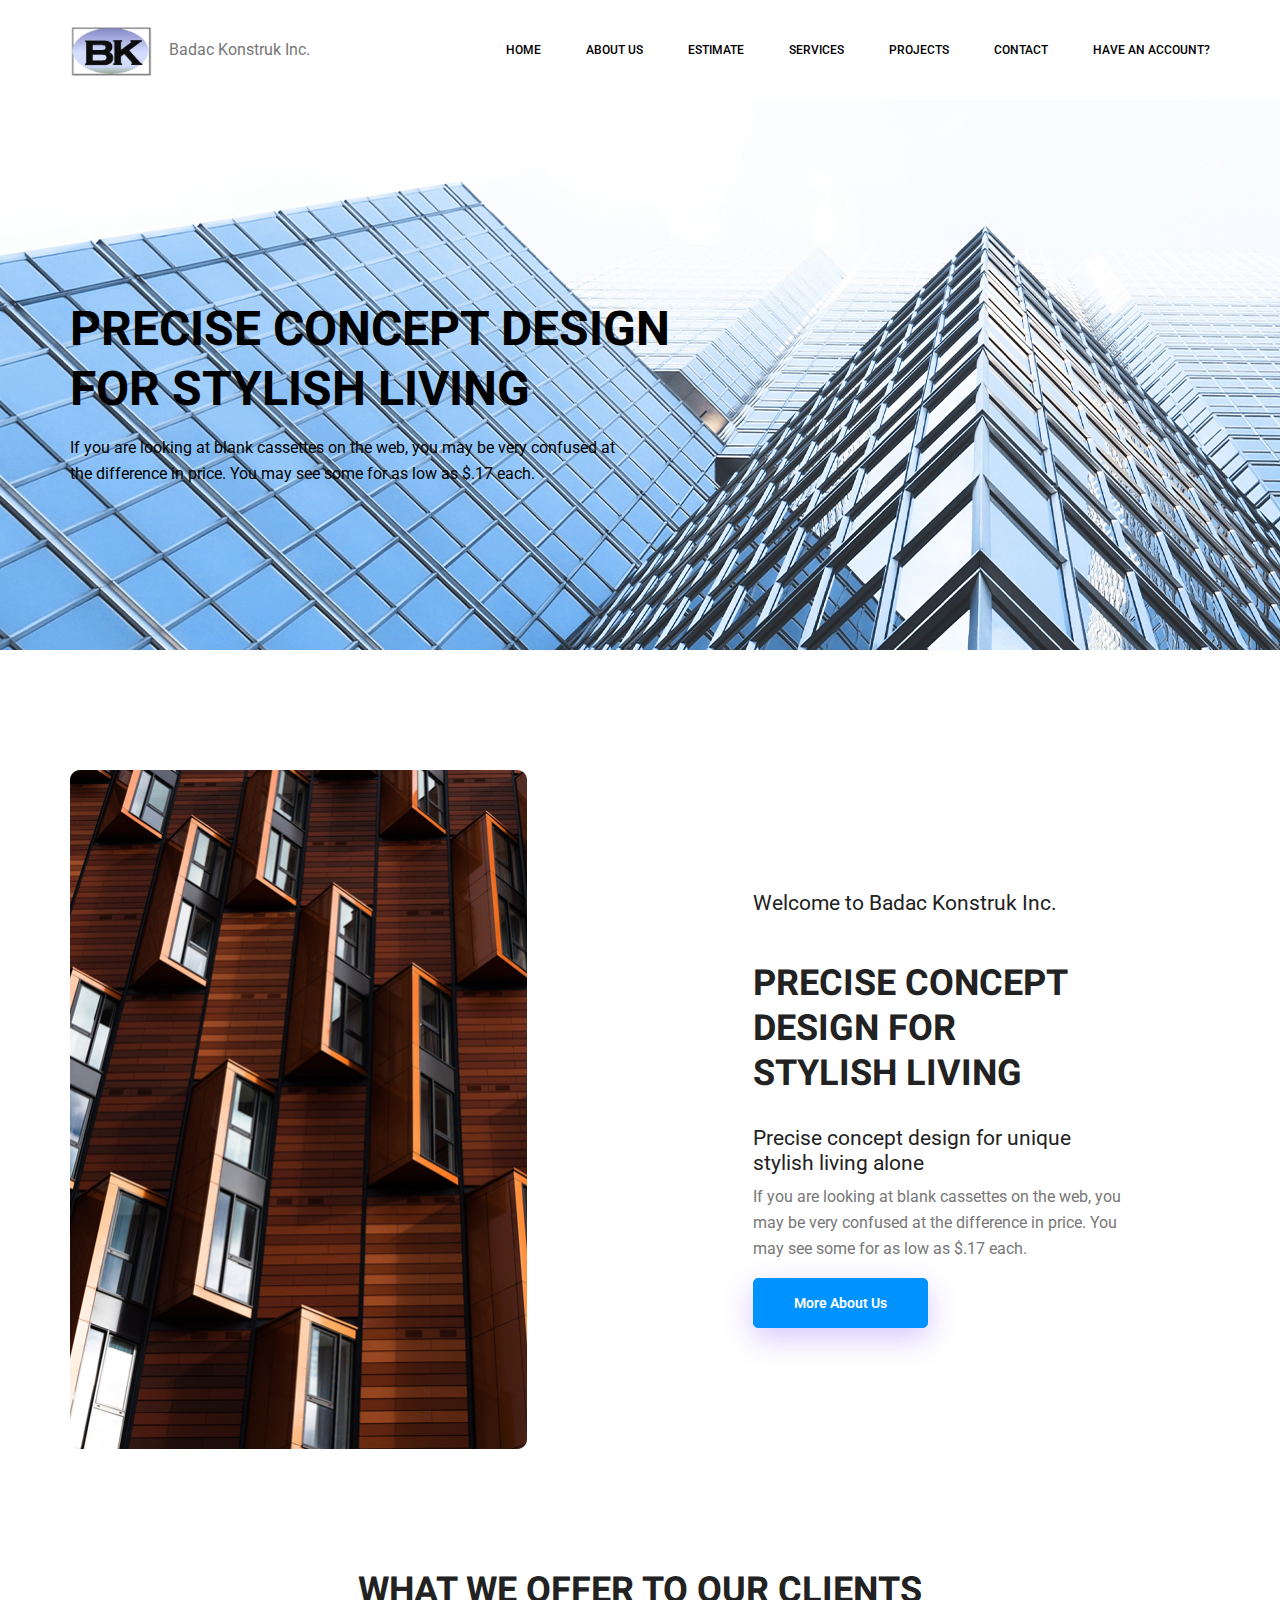
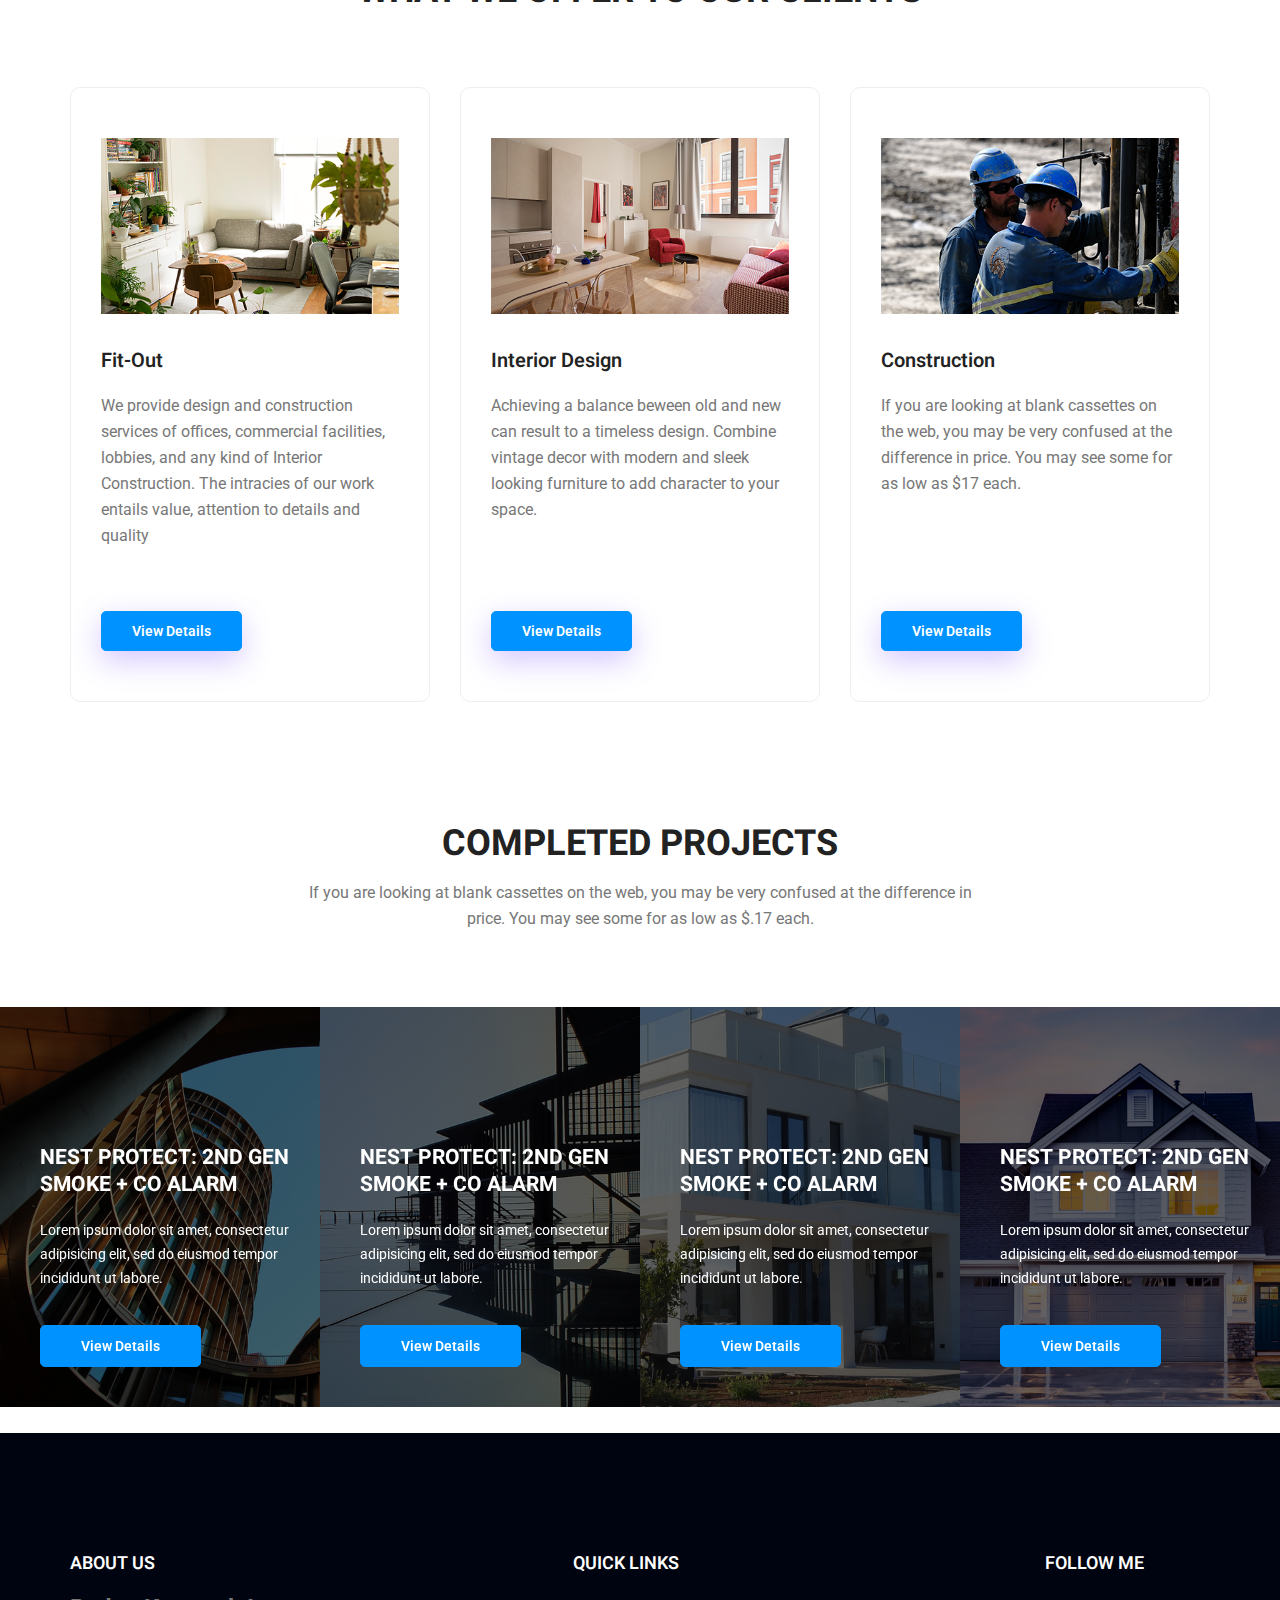
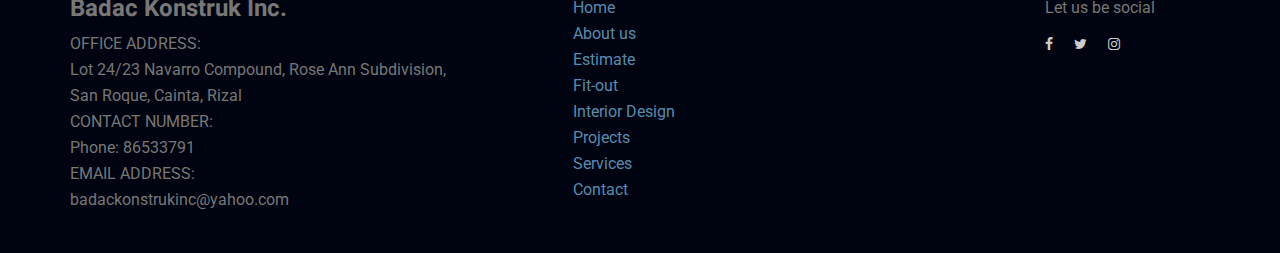
<file: index.html>
<!doctype html>
<html lang="en">

<head>
	<!-- Required meta tags -->
	<meta charset="utf-8">
	<meta name="viewport" content="width=device-width, initial-scale=1, shrink-to-fit=no">
	<link rel="icon" href="img/favicon.png" type="image/png">
	<title>Home | Badac Konstruk Inc</title>
	<!-- Bootstrap CSS -->
	<link rel="stylesheet" href="css/bootstrap.css">
	<link rel="stylesheet" href="vendors/linericon/style.css">
	<link rel="stylesheet" href="css/font-awesome.min.css">
	<link rel="stylesheet" href="vendors/owl-carousel/owl.carousel.min.css">
	<link rel="stylesheet" href="vendors/lightbox/simpleLightbox.css">
	<link rel="stylesheet" href="vendors/nice-select/css/nice-select.css">
	<link rel="stylesheet" href="vendors/animate-css/animate.css">
	<!-- main css -->
	<link rel="stylesheet" href="css/style.css">
	<link rel="stylesheet" href="css/responsive.css">
</head>

<body>

	<!--================Header Menu Area =================-->
	<header class="header_area">
		<div class="main_menu" id="mainNav">
			<nav class="navbar navbar-expand-lg navbar-light">
				<div class="container">
					<!-- Brand and toggle get grouped for better mobile display -->
					<a class="navbar-brand logo_h" href="index.html"><img src="img/BKIlogo.png" width="83px"
							height="55px" alt=""></a>
					<span class="brand-text font-weight-heavy">Badac Konstruk Inc.</span>
					<button class="navbar-toggler" type="button" data-toggle="collapse"
						data-target="#navbarSupportedContent" aria-controls="navbarSupportedContent"
						aria-expanded="false" aria-label="Toggle navigation">
						<span class="icon-bar"></span>
						<span class="icon-bar"></span>
						<span class="icon-bar"></span>
					</button>
					<!-- Collect the nav links, forms, and other content for toggling -->
					<div class="collapse navbar-collapse offset" id="navbarSupportedContent">
						<ul class="nav navbar-nav menu_nav ml-auto">
							<li class="nav-item active"><a class="nav-link" href="index.html">Home</a></li>
							<li class="nav-item"><a class="nav-link" href="about-us.html">About Us</a></li>
							<li class="nav-item"><a class="nav-link" href="free-estimate.html">Estimate</a>
							<li class="nav-item"><a class="nav-link" href="services.html">Services</a>
							<li class="nav-item"><a class="nav-link" href="projects.html">Projects</a>
							<li class="nav-item"><a class="nav-link" href="contact.html">Contact</a></li>
							<li class="nav-item submenu dropdown">
                                <a href="#" class="nav-link dropdown-toggle" data-toggle="dropdown" role="button" aria-haspopup="true" aria-expanded="false">Have an account?</a>
                                <ul class="dropdown-menu">
                                    <li class="nav-item"><a class="nav-link" href="#">Login</a></li>
                                    <li class="nav-item"><a class="nav-link" href="#">Signup</a></li>
                                </ul>
                            </li> 
						</ul>
					</div>
				</div>
			</nav>
		</div>
	</header>
	<!--================Home Banner Area =================-->
	<section class="home_banner_area" id="home">
		<div class="banner_inner">
			<div class="container">
				<div class="banner_content">
					<h2>Precise concept design <br />for stylish living</h2>
					<p>If you are looking at blank cassettes on the web, you may be very confused at the difference in
						price. You may see some for as low as $.17 each.</p>
					<!-- <a class="banner_btn" href="#">Get Started</a> -->
				</div>
			</div>
		</div>
	</section>
	<!--================End Home Banner Area =================-->

	<!--================Design Area =================-->
	<section class="design_area p_120">
		<div class="container">
			<div class="design_inner row">
				<div class="col-lg-5">
					<img class="img-fluid" src="img/design-1.jpg" alt="">
				</div>
				<div class="col-lg-7">
					<div class="design_left_text">

						<h6>Welcome to Badac Konstruk Inc. </h6>
						<h2>Precise concept <br /> design for<br /> stylish living</h2>
						<h5>Precise concept design for unique stylish living alone</h5>
						<p>If you are looking at blank cassettes on the web, you may be very confused at the difference
							in
							price. You may see some for as low as $.17 each.</p>
						<a class="main_btn" href="about-us.html">More About Us</a>
					</div>
				</div>
			</div>
		</div>
	</section>
	<!--================End Design Area =================-->

	<!--================Feature Area =================-->
	<section class="feature_area">
		<div class="container">
			<div class="main_title">
				<h2>What we offer to our clients</h2>
				<p></p>
			</div>
			<div class="feature_inner row">
				<div class="col-lg-4">
					<div class="feature_item">
						<img src="img/icon/proj1.png" alt="">
						<h4>Fit-Out</h4>
						<p>We provide design and construction services of offices, commercial facilities, lobbies, and
							any
							kind of Interior Construction. The intracies of our work entails value, attention to details
							and
							quality</p><br>
						<a class="main_btn" href="fit-out.html">View Details</a>
					</div>
				</div>
				<div class="col-lg-4">
					<div class="feature_item">
						<img src="img/icon/proj2.png" alt="">
						<h4>Interior Design</h4>
						<p>Achieving a balance beween old and new can result to a timeless design. Combine vintage decor
							with modern and sleek looking furniture to add character to your space.</p><br><br>
						<a class="main_btn" href="#">View Details</a>
					</div>
				</div>
				<div class="col-lg-4">
					<div class="feature_item">
						<img src="img/icon/proj4.png" alt="">
						<h4>Construction</h4>
						<p>If you are looking at blank cassettes on the web, you may be very confused at the difference
							in
							price. You may see some for as low as $17 each.</p><br><br><br>
						<a class="main_btn" href="#">View Details</a>
					</div>
				</div>
			</div>
		</div>
	</section>
	<!--================End Feature Area =================-->

	<!--================Post Slider Area =================-->
	<section class="post_slider_area">
		<div class="main_title">
			<h2>Completed Projects</h2>
			<p>If you are looking at blank cassettes on the web, you may be very confused at the difference in price.
				You
				may see some for as low as $.17 each.</p>
		</div>
		<div class="post_slider_inner owl-carousel">
			<div class="item">
				<div class="post_s_item">
					<div class="post_img">
						<img src="img/post-slider/post-s-1.jpg" alt="">
					</div>
					<div class="post_text">
						<a href="single-blog.html">
							<h4>Nest Protect: 2nd Gen Smoke + CO Alarm</h4>
						</a>
						<p>Lorem ipsum dolor sit amet, consectetur adipisicing elit, sed do eiusmod tempor incididunt ut
							labore.</p>
						<a class="main_btn" href="project-details.html">View Details</a>
					</div>
				</div>
			</div>
			<div class="item">
				<div class="post_s_item">
					<div class="post_img">
						<img src="img/post-slider/post-s-2.jpg" alt="">
					</div>
					<div class="post_text">
						<a href="single-blog.html">
							<h4>Nest Protect: 2nd Gen Smoke + CO Alarm</h4>
						</a>
						<p>Lorem ipsum dolor sit amet, consectetur adipisicing elit, sed do eiusmod tempor incididunt ut
							labore.</p>
						<a class="main_btn" href="project-details.html">View Details</a>
					</div>
				</div>
			</div>
			<div class="item">
				<div class="post_s_item">
					<div class="post_img">
						<img src="img/post-slider/post-s-3.jpg" alt="">
					</div>
					<div class="post_text">
						<a href="single-blog.html">
							<h4>Nest Protect: 2nd Gen Smoke + CO Alarm</h4>
						</a>
						<p>Lorem ipsum dolor sit amet, consectetur adipisicing elit, sed do eiusmod tempor incididunt ut
							labore.</p>
						<a class="main_btn" href="project-details.html">View Details</a>
					</div>
				</div>
			</div>
			<div class="item">
				<div class="post_s_item">
					<div class="post_img">
						<img src="img/post-slider/post-s-4.jpg" alt="">
					</div>
					<div class="post_text">
						<a href="single-blog.html">
							<h4>Nest Protect: 2nd Gen Smoke + CO Alarm</h4>
						</a>
						<p>Lorem ipsum dolor sit amet, consectetur adipisicing elit, sed do eiusmod tempor incididunt ut
							labore.</p>
						<a class="main_btn" href="project-details.html">View Details</a>
					</div>
				</div>
			</div>
			<div class="item">
				<div class="post_s_item">
					<div class="post_img">
						<img src="img/post-slider/post-s-4.jpg" alt="">
					</div>
					<div class="post_text">
						<a href="single-blog.html">
							<h4>Nest Protect: 2nd Gen Smoke + CO Alarm</h4>
						</a>
						<p>Lorem ipsum dolor sit amet, consectetur adipisicing elit, sed do eiusmod tempor incididunt ut
							labore.</p>
						<a class="main_btn" href="project-details.html">View Details</a>
					</div>
				</div>
			</div>
		</div>
	</section>
	<br>
	<!--================End Post Slider Area =================-->

	<!--================Footer Area =================-->
	<footer class="footer_area p_120">
		<div class="container">
			<div class="row footer_inner">
				<div class="col-lg-5 col-sm-6">
					<aside class="f_widget ab_widget">
						<div class="f_title">
							<h3>About Us</h3>
						</div>
						<h3>Badac Konstruk Inc. </h3>
						<p>
							OFFICE ADDRESS:<br>
							Lot 24/23 Navarro Compound, Rose Ann Subdivision, San Roque, Cainta, Rizal<br>
							CONTACT NUMBER:<br>
							Phone: 86533791<br>
							EMAIL ADDRESS:<br>
							badackonstrukinc@yahoo.com</p>
					</aside>
				</div>
				<div class="col-lg-5 col-sm-6">
					<aside class="f_widget news_widget">
						<div class="f_title">
							<h3>Quick Links</h3>
						</div>
						<p>
							<a href="index.html" style="color: #588bae;">Home</a><br>
							<a href="about-us.html" style="color: #588bae;">About us</a><br>
							<a href="free-estimate.html" style="color: #588bae;">Estimate</a><br>
							<a href="fit-out.html" style="color: #588bae;">Fit-out</a><br>
							<a href="interior-design.html" style="color: #588bae;">Interior Design</a><br>
							<a href="projects.html" style="color: #588bae;">Projects</a><br>
							<a href="services.html" style="color: #588bae;">Services</a><br>
							<a href="contact.html" style="color: #588bae;">Contact</a><br>
						</p>
					</aside>
				</div>
				<div class="col-lg-2">
					<aside class="f_widget social_widget">
						<div class="f_title">
							<h3>Follow Me</h3>
						</div>
						<p>Let us be social</p>
						<ul class="list">
							<li><a href="https://www.facebook.com/Badac-Konstruck-Inc-188899144474149/"><i
										class="fa fa-facebook"></i></a></li>
							<li><a href="#"><i class="fa fa-twitter"></i></a></li>
							<li><a href="#"><i class="fa fa-instagram"></i></a></li>
						</ul>
					</aside>
				</div>
			</div>
		</div>
	</footer>
	<!--================End Footer Area =================-->





	<!-- Optional JavaScript -->
	<!-- jQuery first, then Popper.js, then Bootstrap JS -->
	<script src="js/jquery-3.2.1.min.js"></script>
	<script src="js/popper.js"></script>
	<script src="js/bootstrap.min.js"></script>
	<script src="js/stellar.js"></script>
	<script src="vendors/lightbox/simpleLightbox.min.js"></script>
	<script src="vendors/nice-select/js/jquery.nice-select.min.js"></script>
	<script src="vendors/isotope/imagesloaded.pkgd.min.js"></script>
	<script src="vendors/isotope/isotope-min.js"></script>
	<script src="vendors/owl-carousel/owl.carousel.min.js"></script>
	<script src="js/jquery.ajaxchimp.min.js"></script>
	<script src="vendors/counter-up/jquery.waypoints.min.js"></script>
	<script src="vendors/counter-up/jquery.counterup.js"></script>
	<script src="js/mail-script.js"></script>
	<script src="vendors/popup/jquery.magnific-popup.min.js"></script>
	<script src="js/theme.js"></script>
</body>

</html>
</file>
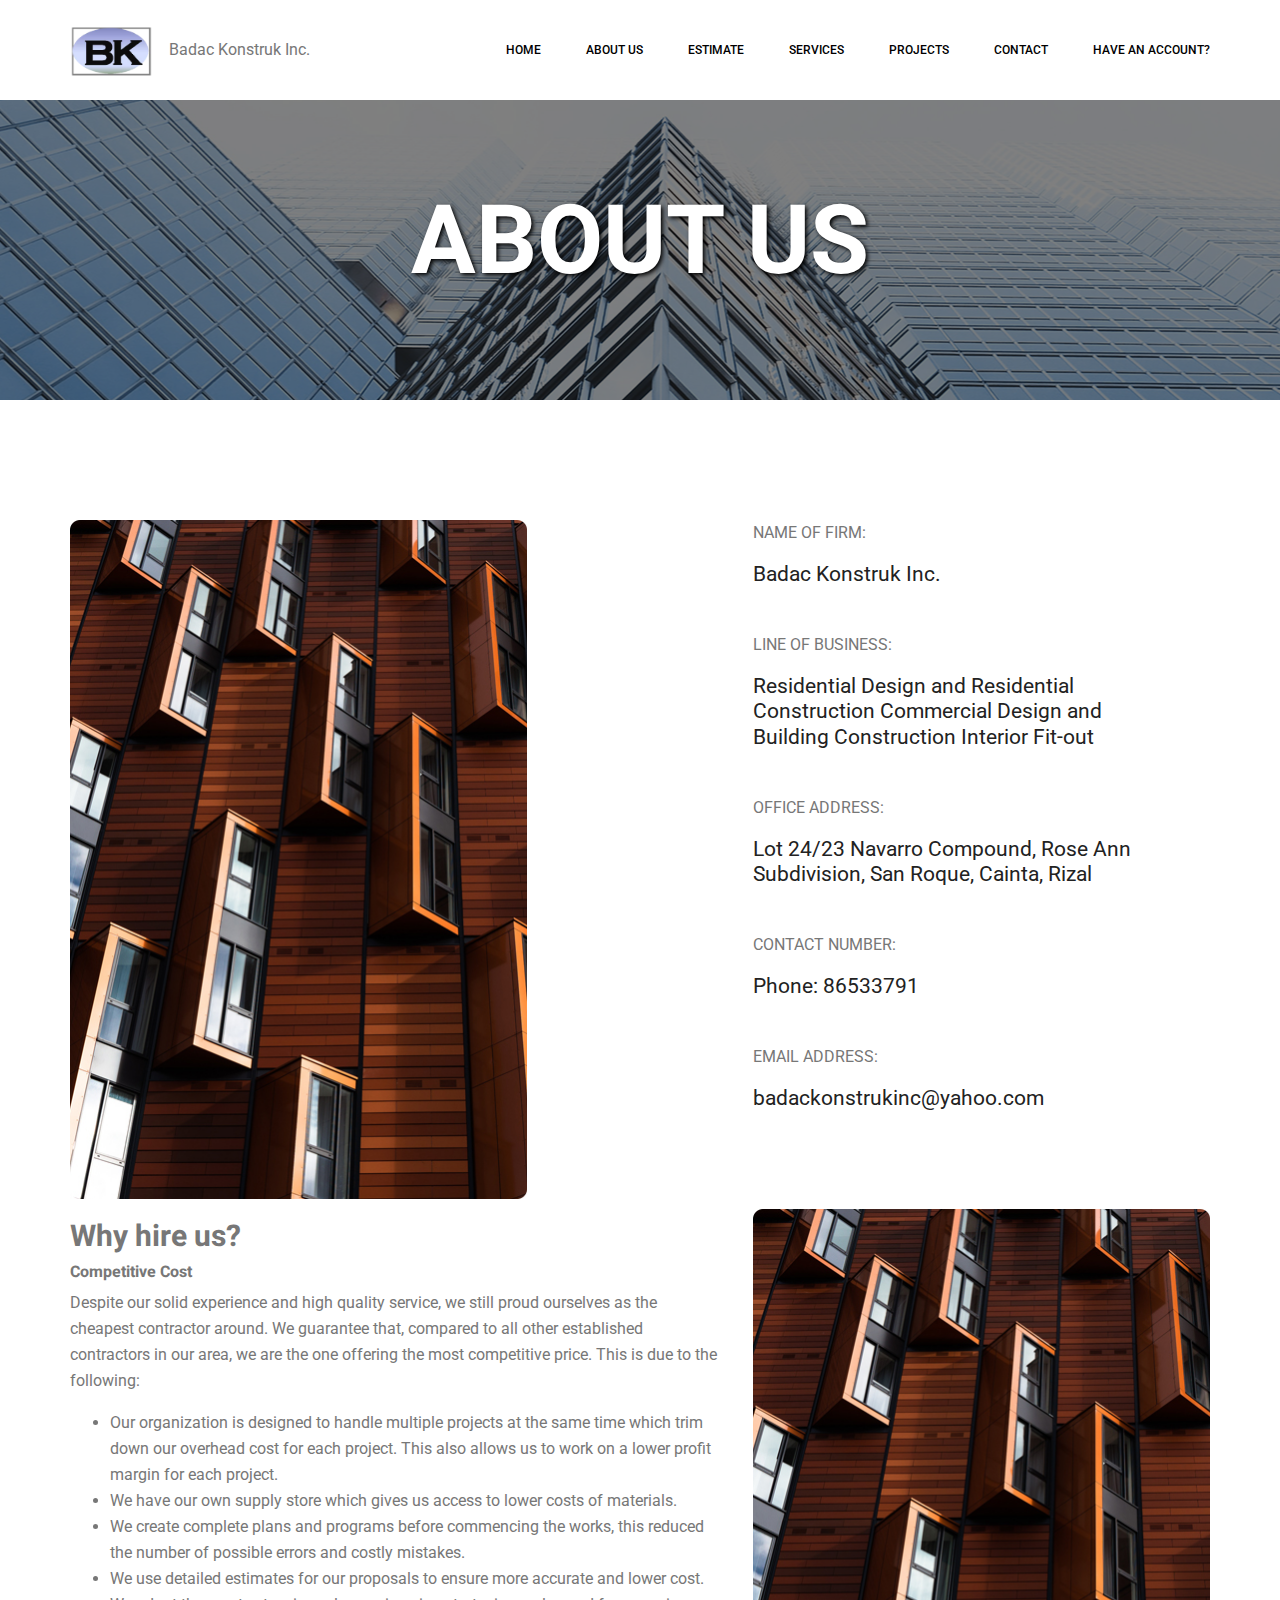
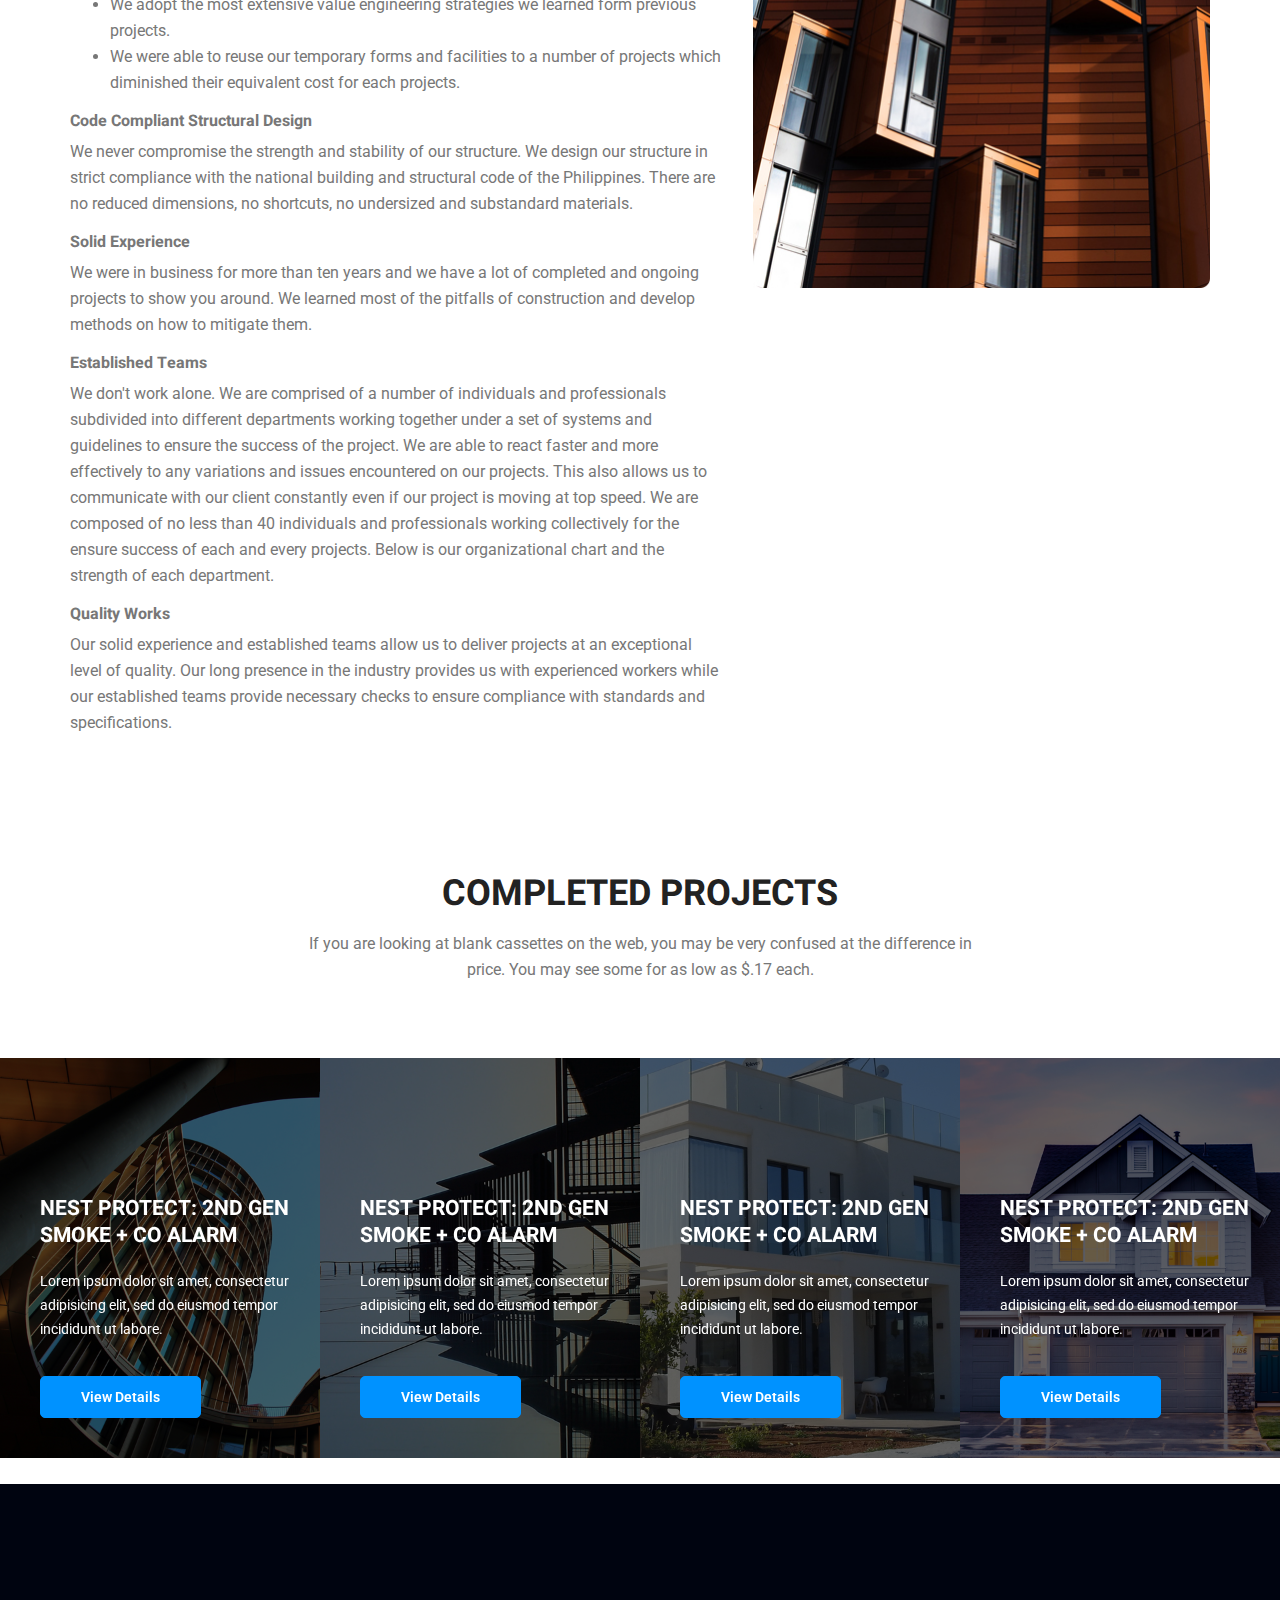
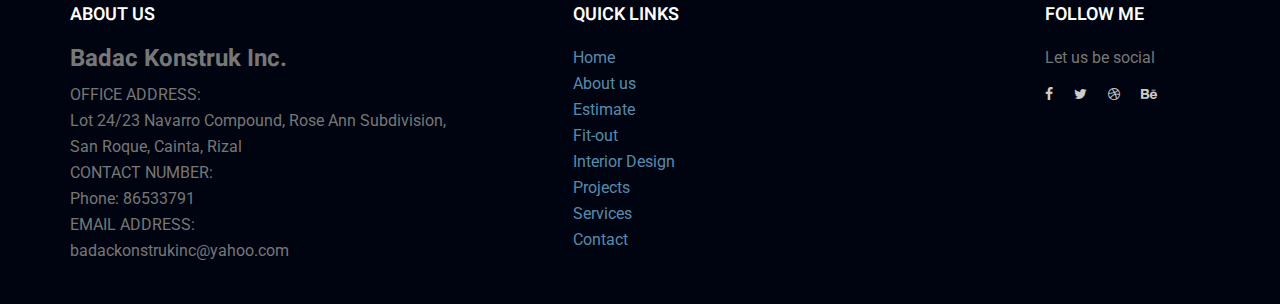
<file: about-us.html>
<!doctype html>
<html lang="en">

<head>
	<!-- Required meta tags -->
	<meta charset="utf-8">
	<meta name="viewport" content="width=device-width, initial-scale=1, shrink-to-fit=no">
	<link rel="icon" href="img/favicon.png" type="image/png">
	<title>About Us | Badac Konstruk Inc</title>
	<!-- Bootstrap CSS -->
	<link rel="stylesheet" href="css/bootstrap.css">
	<link rel="stylesheet" href="vendors/linericon/style.css">
	<link rel="stylesheet" href="css/font-awesome.min.css">
	<link rel="stylesheet" href="vendors/owl-carousel/owl.carousel.min.css">
	<link rel="stylesheet" href="vendors/lightbox/simpleLightbox.css">
	<link rel="stylesheet" href="vendors/nice-select/css/nice-select.css">
	<link rel="stylesheet" href="vendors/animate-css/animate.css">
	<!-- main css -->
	<link rel="stylesheet" href="css/style.css">
	<link rel="stylesheet" href="css/responsive.css">
</head>

<body>

	<!--================Header Menu Area =================-->
	<header class="header_area">
		<div class="main_menu" id="mainNav">
			<nav class="navbar navbar-expand-lg navbar-light">
				<div class="container box_1620">
					<!-- Brand and toggle get grouped for better mobile display -->
					<a class="navbar-brand logo_h" href="index.html"><img src="img/BKIlogo.png" width="83px"
							height="55px" alt=""></a>
					<span class="brand-text font-weight-heavy">Badac Konstruk Inc.</span>
					<button class="navbar-toggler" type="button" data-toggle="collapse"
						data-target="#navbarSupportedContent" aria-controls="navbarSupportedContent"
						aria-expanded="false" aria-label="Toggle navigation">
						<span class="icon-bar"></span>
						<span class="icon-bar"></span>
						<span class="icon-bar"></span>
					</button>
					<!-- Collect the nav links, forms, and other content for toggling -->
					<div class="collapse navbar-collapse offset" id="navbarSupportedContent">
						<ul class="nav navbar-nav menu_nav ml-auto">
							<li class="nav-item active"><a class="nav-link" href="index.html">Home</a></li>
							<li class="nav-item"><a class="nav-link" href="about-us.html">About Us</a></li>
							<li class="nav-item"><a class="nav-link" href="free-estimate.html">Estimate</a>
							<li class="nav-item"><a class="nav-link" href="services.html">Services</a>
							<li class="nav-item"><a class="nav-link" href="projects.html">Projects</a>
							<li class="nav-item"><a class="nav-link" href="contact.html">Contact</a></li>
							<li class="nav-item submenu dropdown">
                                <a href="#" class="nav-link dropdown-toggle" data-toggle="dropdown" role="button" aria-haspopup="true" aria-expanded="false">Have an account?</a>
                                <ul class="dropdown-menu">
                                    <li class="nav-item"><a class="nav-link" href="#">Login</a></li>
                                    <li class="nav-item"><a class="nav-link" href="#">Signup</a></li>
                                </ul>
                            </li> 
						</ul>
					</div>
				</div>
			</nav>
		</div>
	</header>
	<!--================Header Menu Area =================-->

	<!--================Home Banner Area =================-->
	<section class="banner_area">
		<div class="banner_inner d-flex align-items-center">
			<div class="overlay bg-parallax" data-stellar-ratio="0.9" data-stellar-vertical-offset="0"
				data-background=""></div>
			<div class="container">
				<div class="banner_content text-center">
					<h1 class="display-1">About Us</h1>
				</div>
			</div>
		</div>
	</section>
	<!--================End Home Banner Area =================-->

	<!--================Design Area =================-->
	<section class="design_area p_120">
		<div class="container">
			<div class="design_inner row">
				<div class="col-lg-5">
					<img class="img-fluid" src="img/design-1.jpg" alt="">
				</div>
				<div class="col-lg-7">
					<div class="design_left_text">
						<p>NAME OF FIRM:</p>
						<h6>Badac Konstruk Inc. </h6>
						<p>LINE OF BUSINESS:</p>
						<h6>Residential Design and Residential Construction
							Commercial Design and Building Construction
							Interior Fit-out </h6>
						<p>OFFICE ADDRESS:</p>
						<h6>Lot 24/23 Navarro Compound, Rose Ann Subdivision, San Roque, Cainta, Rizal</h6>
						<p>CONTACT NUMBER: </p>
						<h6>Phone: 86533791</h6>
						<p>EMAIL ADDRESS:</p>
						<h6>badackonstrukinc@yahoo.com</h6><br><br>
					</div>
				</div>
				<div class="col-lg-7 mt-10">
					<div class="design_right_text">
						<h2>Why hire us?</h2>
						<h5>Competitive Cost</h5>
						<p>Despite our solid experience and high quality service, we still proud ourselves as the
							cheapest
							contractor around. We guarantee that, compared to all other established contractors in our
							area,
							we are the one offering the most competitive price. This is due to the following:</p>
						<ul>
							<li>Our organization is designed to handle multiple projects at the same time which trim
								down
								our overhead cost for each project. This also allows us to work on a lower profit margin
								for
								each project.</li>
							<li>We have our own supply store which gives us access to lower costs of materials.</li>
							<li>We create complete plans and programs before commencing the works, this reduced the
								number of possible errors and costly mistakes.</li>
							<li>We use detailed estimates for our proposals to ensure more accurate and lower cost.</li>
							<li>We adopt the most extensive value engineering strategies we learned form previous
								projects.</li>
							<li>We were able to reuse our temporary forms and facilities to a number of projects which
								diminished their equivalent cost for each projects.</li>
						</ul>
						<h5>Code Compliant Structural Design</h5>
						<p>We never compromise the strength and stability of our structure. We design our structure in
							strict compliance with the national building and structural code of the Philippines. There
							are
							no reduced dimensions, no shortcuts, no undersized and substandard materials.</p>
						<h5>Solid Experience</h5>
						<p>We were in business for more than ten years and we have a lot of completed and ongoing
							projects to show you around. We learned most of the pitfalls of construction and develop
							methods on how to mitigate them.</p>
						<h5>Established Teams</h5>
						<p>We don't work alone. We are comprised of a number of individuals and professionals subdivided
							into different departments working together under a set of systems and guidelines to ensure
							the success of the project. We are able to react faster and more effectively to any
							variations and
							issues encountered on our projects. This also allows us to communicate with our client
							constantly
							even if our project is moving at top speed. We are composed of no less than 40 individuals
							and
							professionals working collectively for the ensure success of each and every projects. Below
							is our
							organizational chart and the strength of each department.</p>
						<h5>Quality Works</h5>
						<p>Our solid experience and established teams allow us to deliver projects at an exceptional
							level of
							quality. Our long presence in the industry provides us with experienced workers while our
							established teams provide necessary checks to ensure compliance with standards and
							specifications.</p>
					</div>
				</div>
				<div class="col-lg-5">
					<img class="img-fluid" src="img/design-1.jpg" alt="">
				</div>
			</div>
		</div>
	</section>
	<!--================End Design Area =================-->

	<!--================Post Slider Area =================-->
	<section class="post_slider_area">
		<div class="main_title">
			<h2>Completed Projects</h2>
			<p>If you are looking at blank cassettes on the web, you may be very confused at the difference in price.
				You may see some for as low as $.17 each.</p>
		</div>
		<div class="post_slider_inner owl-carousel">
			<div class="item">
				<div class="post_s_item">
					<div class="post_img">
						<img src="img/post-slider/post-s-1.jpg" alt="">
					</div>
					<div class="post_text">
						<a href="single-blog.html">
							<h4>Nest Protect: 2nd Gen Smoke + CO Alarm</h4>
						</a>
						<p>Lorem ipsum dolor sit amet, consectetur adipisicing elit, sed do eiusmod tempor incididunt ut
							labore.</p>
						<a class="main_btn" href="#">View Details</a>
					</div>
				</div>
			</div>
			<div class="item">
				<div class="post_s_item">
					<div class="post_img">
						<img src="img/post-slider/post-s-2.jpg" alt="">
					</div>
					<div class="post_text">
						<a href="single-blog.html">
							<h4>Nest Protect: 2nd Gen Smoke + CO Alarm</h4>
						</a>
						<p>Lorem ipsum dolor sit amet, consectetur adipisicing elit, sed do eiusmod tempor incididunt ut
							labore.</p>
						<a class="main_btn" href="#">View Details</a>
					</div>
				</div>
			</div>
			<div class="item">
				<div class="post_s_item">
					<div class="post_img">
						<img src="img/post-slider/post-s-3.jpg" alt="">
					</div>
					<div class="post_text">
						<a href="single-blog.html">
							<h4>Nest Protect: 2nd Gen Smoke + CO Alarm</h4>
						</a>
						<p>Lorem ipsum dolor sit amet, consectetur adipisicing elit, sed do eiusmod tempor incididunt ut
							labore.</p>
						<a class="main_btn" href="#">View Details</a>
					</div>
				</div>
			</div>
			<div class="item">
				<div class="post_s_item">
					<div class="post_img">
						<img src="img/post-slider/post-s-4.jpg" alt="">
					</div>
					<div class="post_text">
						<a href="single-blog.html">
							<h4>Nest Protect: 2nd Gen Smoke + CO Alarm</h4>
						</a>
						<p>Lorem ipsum dolor sit amet, consectetur adipisicing elit, sed do eiusmod tempor incididunt ut
							labore.</p>
						<a class="main_btn" href="#">View Details</a>
					</div>
				</div>
			</div>
		</div>
	</section><br>
	<!--================End Post Slider Area =================-->


	<!--================Footer Area =================-->
	<footer class="footer_area p_120">
		<div class="container">
			<div class="row footer_inner">
				<div class="col-lg-5 col-sm-6">
					<aside class="f_widget ab_widget">
						<div class="f_title">
							<h3>About Us</h3>
						</div>
						<h3>Badac Konstruk Inc. </h3>
						<p>
							OFFICE ADDRESS:<br>
							Lot 24/23 Navarro Compound, Rose Ann Subdivision, San Roque, Cainta, Rizal<br>
							CONTACT NUMBER:<br>
							Phone: 86533791<br>
							EMAIL ADDRESS:<br>
							badackonstrukinc@yahoo.com</p>
					</aside>
				</div>
				<div class="col-lg-5 col-sm-6">
					<aside class="f_widget news_widget">
						<div class="f_title">
							<h3>Quick Links</h3>
						</div>
						<p>
							<a href="index.html" style="color: #588bae;">Home</a><br>
							<a href="about-us.html" style="color: #588bae;">About us</a><br>
							<a href="free-estimate.html" style="color: #588bae;">Estimate</a><br>
							<a href="fit-out.html" style="color: #588bae;">Fit-out</a><br>
							<a href="interior-design.html" style="color: #588bae;">Interior Design</a><br>
							<a href="projects.html" style="color: #588bae;">Projects</a><br>
							<a href="services.html" style="color: #588bae;">Services</a><br>
							<a href="contact.html" style="color: #588bae;">Contact</a><br>
						</p>
					</aside>
				</div>
				<div class="col-lg-2">
					<aside class="f_widget social_widget">
						<div class="f_title">
							<h3>Follow Me</h3>
						</div>
						<p>Let us be social</p>
						<ul class="list">
							<li><a href="https://www.facebook.com/Badac-Konstruck-Inc-188899144474149/"><i
										class="fa fa-facebook"></i></a></li>
							<li><a href="#"><i class="fa fa-twitter"></i></a></li>
							<li><a href="#"><i class="fa fa-dribbble"></i></a></li>
							<li><a href="#"><i class="fa fa-behance"></i></a></li>
						</ul>
					</aside>
				</div>
			</div>
			<div class="copy_right_text">
				<p>
					<!-- Link back to Colorlib can't be removed. Template is licensed under CC BY 3.0. -->
			</div>
		</div>
	</footer>
	<!--================End Footer Area =================-->




	<!-- Optional JavaScript -->
	<!-- jQuery first, then Popper.js, then Bootstrap JS -->
	<script src="js/jquery-3.2.1.min.js"></script>
	<script src="js/popper.js"></script>
	<script src="js/bootstrap.min.js"></script>
	<script src="js/stellar.js"></script>
	<script src="vendors/lightbox/simpleLightbox.min.js"></script>
	<script src="vendors/nice-select/js/jquery.nice-select.min.js"></script>
	<script src="vendors/isotope/imagesloaded.pkgd.min.js"></script>
	<script src="vendors/isotope/isotope-min.js"></script>
	<script src="vendors/owl-carousel/owl.carousel.min.js"></script>
	<script src="vendors/popup/jquery.magnific-popup.min.js"></script>
	<script src="js/jquery.ajaxchimp.min.js"></script>
	<script src="js/mail-script.js"></script>
	<script src="vendors/counter-up/jquery.waypoints.min.js"></script>
	<script src="vendors/counter-up/jquery.counterup.js"></script>
	<script src="js/theme.js"></script>
</body>

</html>
</file>
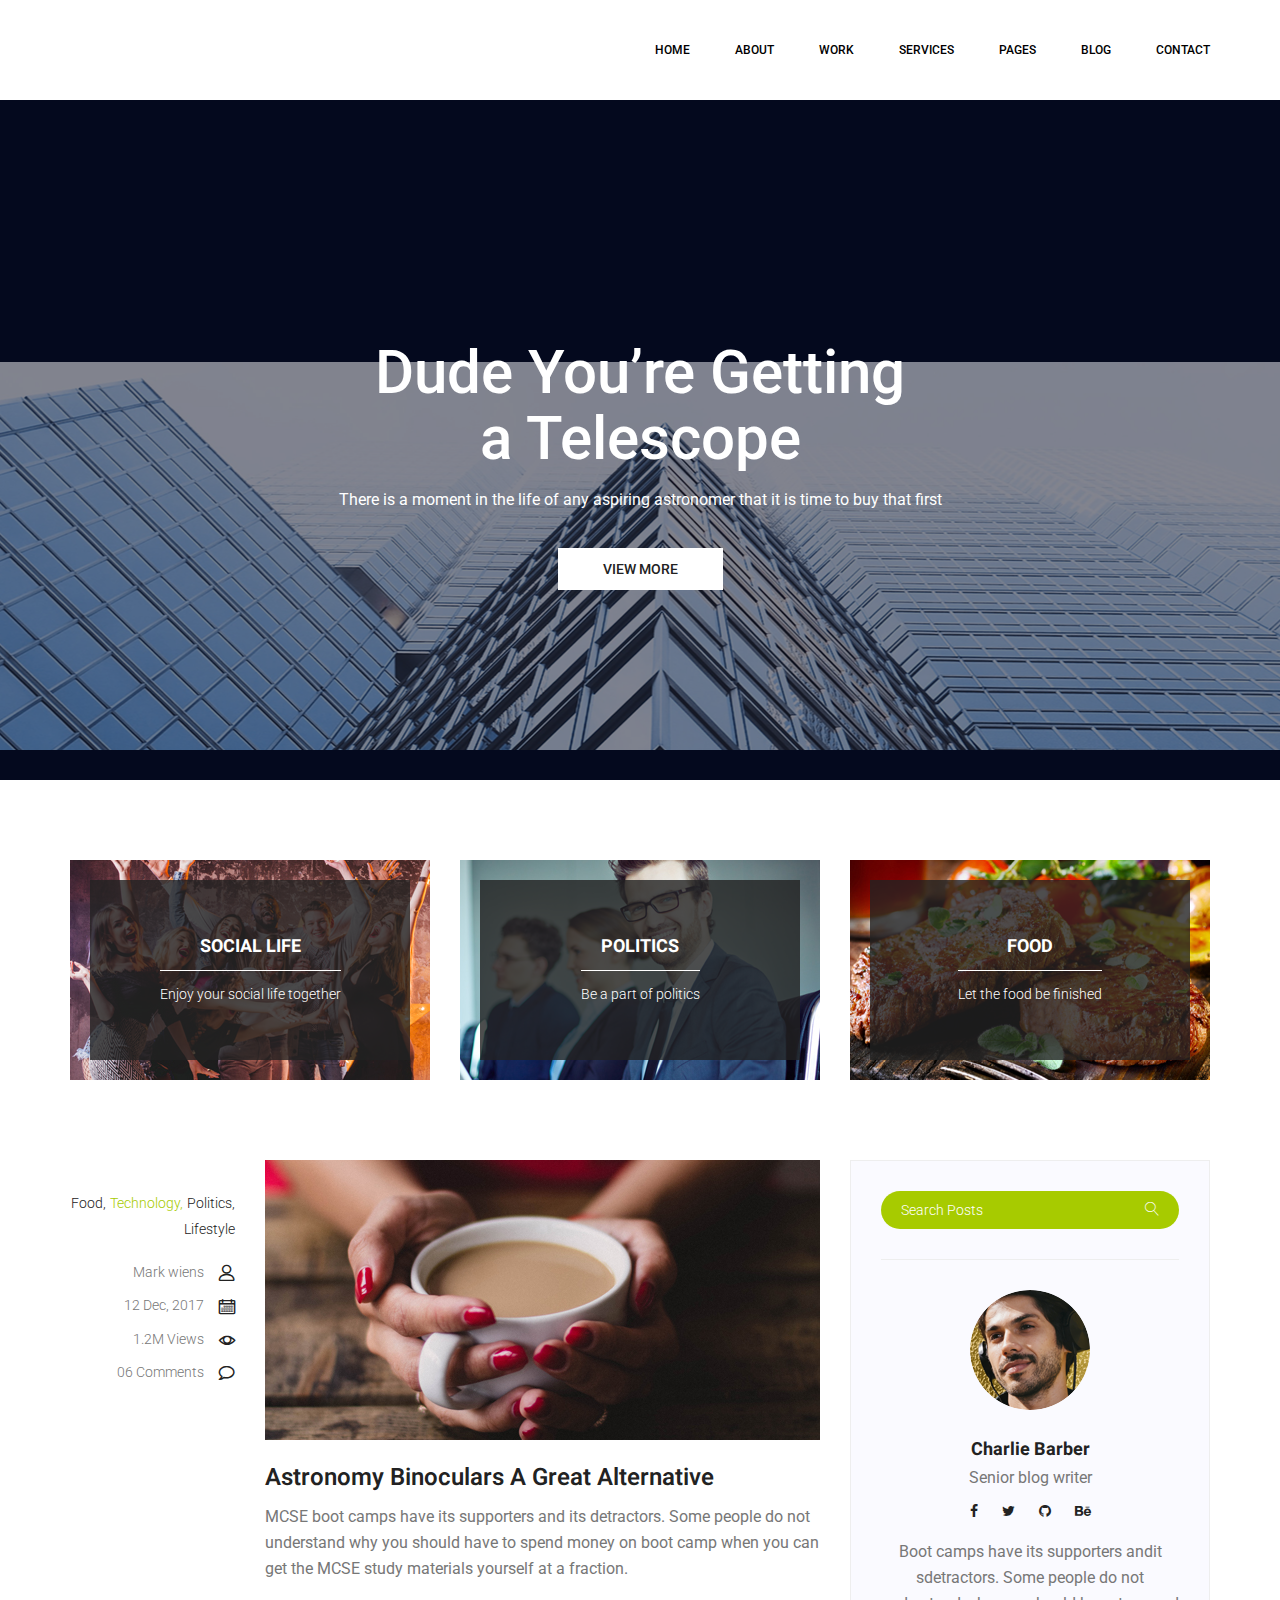
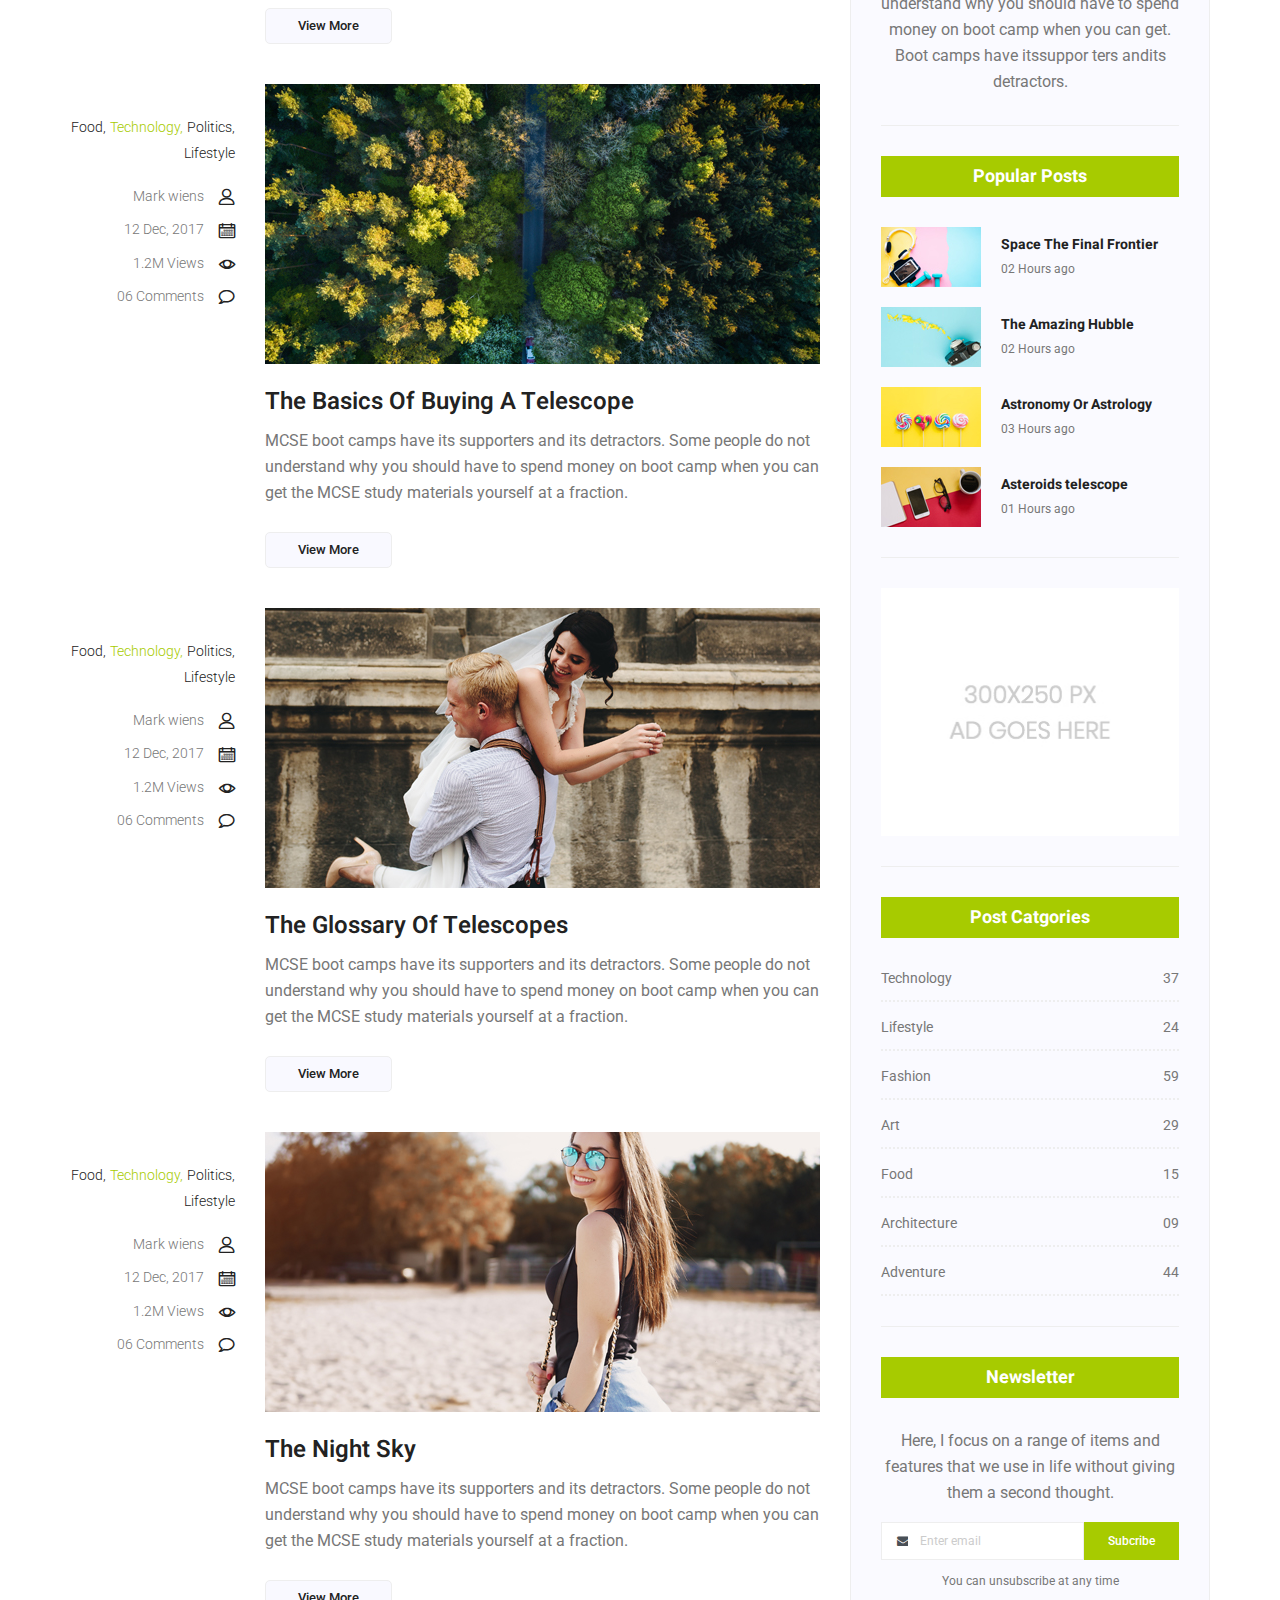
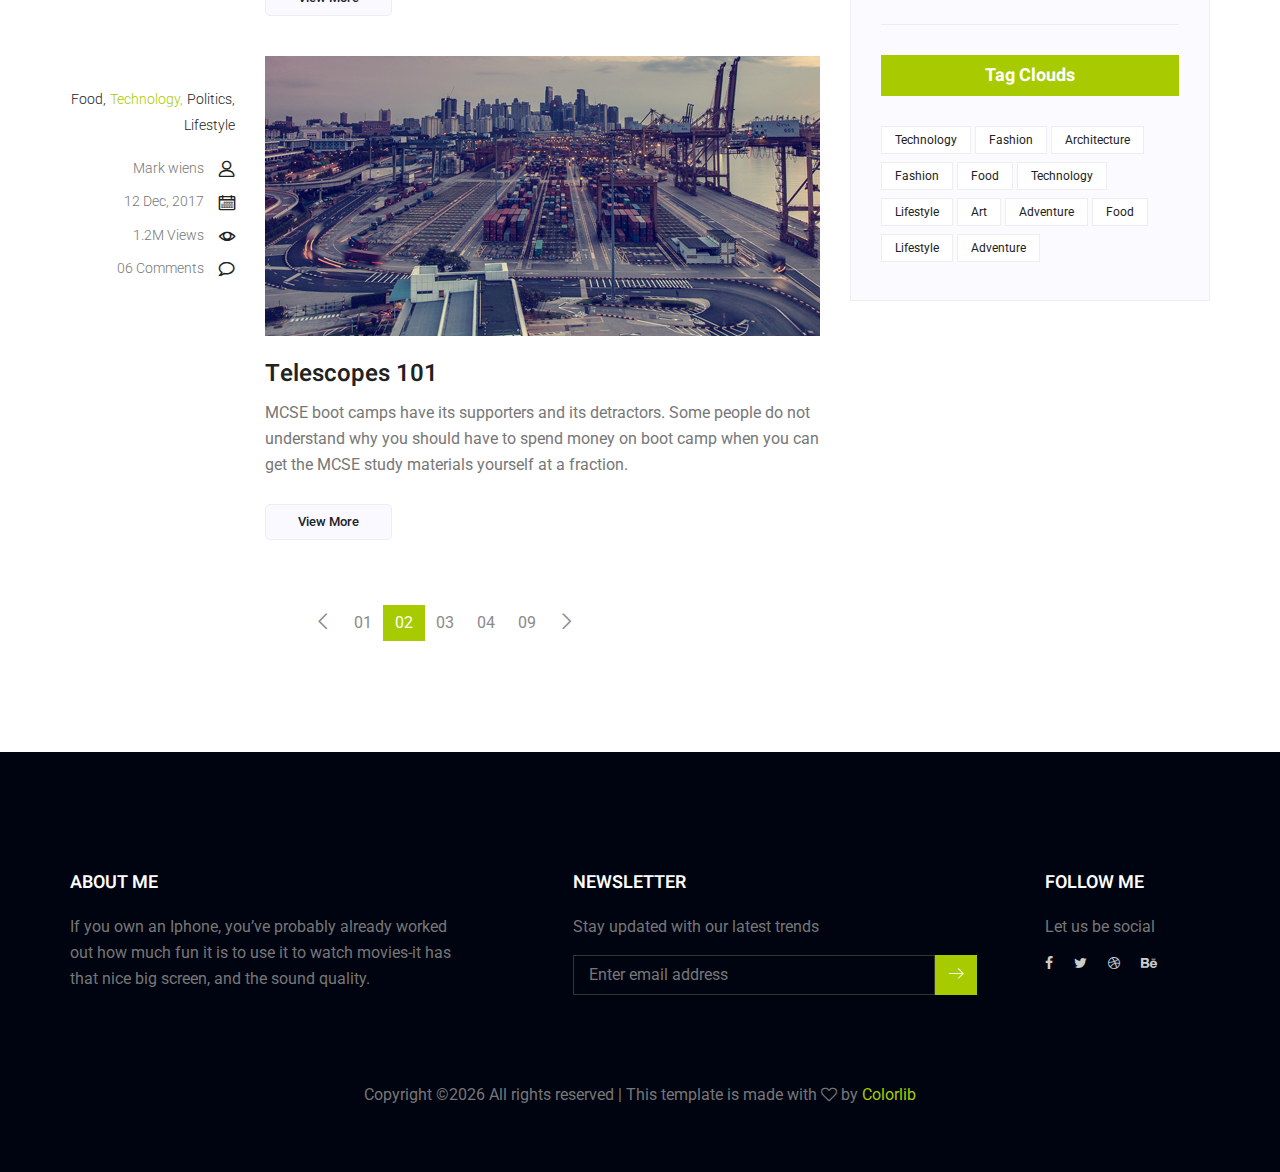
<file: blog.html>
<!doctype html>
<html lang="en">
    <head>
        <!-- Required meta tags -->
        <meta charset="utf-8">
        <meta name="viewport" content="width=device-width, initial-scale=1, shrink-to-fit=no">
        <link rel="icon" href="img/favicon.png" type="image/png">
        <title>Maxitechture</title>
        <!-- Bootstrap CSS -->
        <link rel="stylesheet" href="css/bootstrap.css">
        <link rel="stylesheet" href="vendors/linericon/style.css">
        <link rel="stylesheet" href="css/font-awesome.min.css">
        <link rel="stylesheet" href="vendors/owl-carousel/owl.carousel.min.css">
        <link rel="stylesheet" href="vendors/lightbox/simpleLightbox.css">
        <link rel="stylesheet" href="vendors/nice-select/css/nice-select.css">
        <link rel="stylesheet" href="vendors/animate-css/animate.css">
        <!-- main css -->
        <link rel="stylesheet" href="css/style.css">
        <link rel="stylesheet" href="css/responsive.css">
    </head>
    <body>
        
        <!--================Header Menu Area =================-->
        <header class="header_area">
            <div class="main_menu" id="mainNav">
            	<nav class="navbar navbar-expand-lg navbar-light">
					<div class="container box_1620">
						<!-- Brand and toggle get grouped for better mobile display -->
						<a class="navbar-brand logo_h" href="index.html"><img src="img/logo.png" alt=""></a>
						<button class="navbar-toggler" type="button" data-toggle="collapse" data-target="#navbarSupportedContent" aria-controls="navbarSupportedContent" aria-expanded="false" aria-label="Toggle navigation">
							<span class="icon-bar"></span>
							<span class="icon-bar"></span>
							<span class="icon-bar"></span>
						</button>
						<!-- Collect the nav links, forms, and other content for toggling -->
						<div class="collapse navbar-collapse offset" id="navbarSupportedContent">
							<ul class="nav navbar-nav menu_nav ml-auto">
								<li class="nav-item"><a class="nav-link" href="index.html">Home</a></li> 
								<li class="nav-item"><a class="nav-link" href="about-us.html">About</a></li> 
								<li class="nav-item"><a class="nav-link" href="projects.html">Work</a>
								<li class="nav-item"><a class="nav-link" href="services.html">Services</a>
								<li class="nav-item submenu dropdown">
									<a href="#" class="nav-link dropdown-toggle" data-toggle="dropdown" role="button" aria-haspopup="true" aria-expanded="false">Pages</a>
									<ul class="dropdown-menu">
										<li class="nav-item"><a class="nav-link" href="project-details.html">Project Details</a></li>
										<li class="nav-item"><a class="nav-link" href="elements.html">Elements</a></li>
									</ul>
								</li> 
								<li class="nav-item submenu dropdown">
									<a href="#" class="nav-link dropdown-toggle" data-toggle="dropdown" role="button" aria-haspopup="true" aria-expanded="false">Blog</a>
									<ul class="dropdown-menu">
										<li class="nav-item"><a class="nav-link" href="blog.html">Blog</a></li>
										<li class="nav-item"><a class="nav-link" href="single-blog.html">Blog Details</a></li>
									</ul>
								</li> 
								<li class="nav-item"><a class="nav-link" href="contact.html">Contact</a></li>
							</ul>
						</div> 
					</div>
            	</nav>
            </div>
        </header>
        <!--================Header Menu Area =================-->
        
        <!--================Home Banner Area =================-->
        <section class="home_banner_area blog_banner">
            <div class="banner_inner d-flex align-items-center">
            	<div class="overlay bg-parallax" data-stellar-ratio="0.9" data-stellar-vertical-offset="0" data-background=""></div>
				<div class="container">
					<div class="blog_b_text text-center">
						<h2>Dude You’re Getting <br /> a Telescope</h2>
						<p>There is a moment in the life of any aspiring astronomer that it is time to buy that first</p>
						<a class="white_bg_btn" href="#">View More</a>
					</div>
				</div>
            </div>
        </section>
        <!--================End Home Banner Area =================-->
        
        <!--================Blog Categorie Area =================-->
        <section class="blog_categorie_area">
            <div class="container">
                <div class="row">
                    <div class="col-lg-4">
                        <div class="categories_post">
                            <img src="img/blog/cat-post/cat-post-3.jpg" alt="post">
                            <div class="categories_details">
                                <div class="categories_text">
                                    <a href="blog-details.html"><h5>Social Life</h5></a>
                                    <div class="border_line"></div>
                                    <p>Enjoy your social life together</p>
                                </div>
                            </div>
                        </div>
                    </div>
                    <div class="col-lg-4">
                        <div class="categories_post">
                            <img src="img/blog/cat-post/cat-post-2.jpg" alt="post">
                            <div class="categories_details">
                                <div class="categories_text">
                                    <a href="blog-details.html"><h5>Politics</h5></a>
                                    <div class="border_line"></div>
                                    <p>Be a part of politics</p>
                                </div>
                            </div>
                        </div>
                    </div>
                    <div class="col-lg-4">
                        <div class="categories_post">
                            <img src="img/blog/cat-post/cat-post-1.jpg" alt="post">
                            <div class="categories_details">
                                <div class="categories_text">
                                    <a href="blog-details.html"><h5>Food</h5></a>
                                    <div class="border_line"></div>
                                    <p>Let the food be finished</p>
                                </div>
                            </div>
                        </div>
                    </div>
                </div>
            </div>
        </section>
        <!--================Blog Categorie Area =================-->
        
        <!--================Blog Area =================-->
        <section class="blog_area">
            <div class="container">
                <div class="row">
                    <div class="col-lg-8">
                        <div class="blog_left_sidebar">
                            <article class="row blog_item">
                               <div class="col-md-3">
                                   <div class="blog_info text-right">
                                        <div class="post_tag">
                                            <a href="#">Food,</a>
                                            <a class="active" href="#">Technology,</a>
                                            <a href="#">Politics,</a>
                                            <a href="#">Lifestyle</a>
                                        </div>
                                        <ul class="blog_meta list">
                                            <li><a href="#">Mark wiens<i class="lnr lnr-user"></i></a></li>
                                            <li><a href="#">12 Dec, 2017<i class="lnr lnr-calendar-full"></i></a></li>
                                            <li><a href="#">1.2M Views<i class="lnr lnr-eye"></i></a></li>
                                            <li><a href="#">06 Comments<i class="lnr lnr-bubble"></i></a></li>
                                        </ul>
                                    </div>
                               </div>
                                <div class="col-md-9">
                                    <div class="blog_post">
                                        <img src="img/blog/main-blog/m-blog-1.jpg" alt="">
                                        <div class="blog_details">
                                            <a href="single-blog.html"><h2>Astronomy Binoculars A Great Alternative</h2></a>
                                            <p>MCSE boot camps have its supporters and its detractors. Some people do not understand why you should have to spend money on boot camp when you can get the MCSE study materials yourself at a fraction.</p>
                                            <a href="single-blog.html" class="blog_btn">View More</a>
                                        </div>
                                    </div>
                                </div>
                            </article>
                            <article class="row blog_item">
                               <div class="col-md-3">
                                   <div class="blog_info text-right">
                                        <div class="post_tag">
                                            <a href="#">Food,</a>
                                            <a class="active" href="#">Technology,</a>
                                            <a href="#">Politics,</a>
                                            <a href="#">Lifestyle</a>
                                        </div>
                                        <ul class="blog_meta list">
                                            <li><a href="#">Mark wiens<i class="lnr lnr-user"></i></a></li>
                                            <li><a href="#">12 Dec, 2017<i class="lnr lnr-calendar-full"></i></a></li>
                                            <li><a href="#">1.2M Views<i class="lnr lnr-eye"></i></a></li>
                                            <li><a href="#">06 Comments<i class="lnr lnr-bubble"></i></a></li>
                                        </ul>
                                    </div>
                               </div>
                                <div class="col-md-9">
                                    <div class="blog_post">
                                        <img src="img/blog/main-blog/m-blog-2.jpg" alt="">
                                        <div class="blog_details">
                                            <a href="single-blog.html"><h2>The Basics Of Buying A Telescope</h2></a>
                                            <p>MCSE boot camps have its supporters and its detractors. Some people do not understand why you should have to spend money on boot camp when you can get the MCSE study materials yourself at a fraction.</p>
                                            <a href="single-blog.html" class="blog_btn">View More</a>
                                        </div>
                                    </div>
                                </div>
                            </article>
                            <article class="row blog_item">
                               <div class="col-md-3">
                                   <div class="blog_info text-right">
                                        <div class="post_tag">
                                            <a href="#">Food,</a>
                                            <a class="active" href="#">Technology,</a>
                                            <a href="#">Politics,</a>
                                            <a href="#">Lifestyle</a>
                                        </div>
                                        <ul class="blog_meta list">
                                            <li><a href="#">Mark wiens<i class="lnr lnr-user"></i></a></li>
                                            <li><a href="#">12 Dec, 2017<i class="lnr lnr-calendar-full"></i></a></li>
                                            <li><a href="#">1.2M Views<i class="lnr lnr-eye"></i></a></li>
                                            <li><a href="#">06 Comments<i class="lnr lnr-bubble"></i></a></li>
                                        </ul>
                                    </div>
                               </div>
                                <div class="col-md-9">
                                    <div class="blog_post">
                                        <img src="img/blog/main-blog/m-blog-3.jpg" alt="">
                                        <div class="blog_details">
                                            <a href="single-blog.html"><h2>The Glossary Of Telescopes</h2></a>
                                            <p>MCSE boot camps have its supporters and its detractors. Some people do not understand why you should have to spend money on boot camp when you can get the MCSE study materials yourself at a fraction.</p>
                                            <a href="single-blog.html" class="blog_btn">View More</a>
                                        </div>
                                    </div>
                                </div>
                            </article>
                            <article class="row blog_item">
                               <div class="col-md-3">
                                   <div class="blog_info text-right">
                                        <div class="post_tag">
                                            <a href="#">Food,</a>
                                            <a class="active" href="#">Technology,</a>
                                            <a href="#">Politics,</a>
                                            <a href="#">Lifestyle</a>
                                        </div>
                                        <ul class="blog_meta list">
                                            <li><a href="#">Mark wiens<i class="lnr lnr-user"></i></a></li>
                                            <li><a href="#">12 Dec, 2017<i class="lnr lnr-calendar-full"></i></a></li>
                                            <li><a href="#">1.2M Views<i class="lnr lnr-eye"></i></a></li>
                                            <li><a href="#">06 Comments<i class="lnr lnr-bubble"></i></a></li>
                                        </ul>
                                    </div>
                               </div>
                                <div class="col-md-9">
                                    <div class="blog_post">
                                        <img src="img/blog/main-blog/m-blog-4.jpg" alt="">
                                        <div class="blog_details">
                                            <a href="single-blog.html"><h2>The Night Sky</h2></a>
                                            <p>MCSE boot camps have its supporters and its detractors. Some people do not understand why you should have to spend money on boot camp when you can get the MCSE study materials yourself at a fraction.</p>
                                            <a href="single-blog.html" class="blog_btn">View More</a>
                                        </div>
                                    </div>
                                </div>
                            </article>
                            <article class="row blog_item">
                               <div class="col-md-3">
                                   <div class="blog_info text-right">
                                        <div class="post_tag">
                                            <a href="#">Food,</a>
                                            <a class="active" href="#">Technology,</a>
                                            <a href="#">Politics,</a>
                                            <a href="#">Lifestyle</a>
                                        </div>
                                        <ul class="blog_meta list">
                                            <li><a href="#">Mark wiens<i class="lnr lnr-user"></i></a></li>
                                            <li><a href="#">12 Dec, 2017<i class="lnr lnr-calendar-full"></i></a></li>
                                            <li><a href="#">1.2M Views<i class="lnr lnr-eye"></i></a></li>
                                            <li><a href="#">06 Comments<i class="lnr lnr-bubble"></i></a></li>
                                        </ul>
                                    </div>
                               </div>
                                <div class="col-md-9">
                                    <div class="blog_post">
                                        <img src="img/blog/main-blog/m-blog-5.jpg" alt="">
                                        <div class="blog_details">
                                            <a href="single-blog.html"><h2>Telescopes 101</h2></a>
                                            <p>MCSE boot camps have its supporters and its detractors. Some people do not understand why you should have to spend money on boot camp when you can get the MCSE study materials yourself at a fraction.</p>
                                            <a href="single-blog.html" class="blog_btn">View More</a>
                                        </div>
                                    </div>
                                </div>
                            </article>
                            <nav class="blog-pagination justify-content-center d-flex">
		                        <ul class="pagination">
		                            <li class="page-item">
		                                <a href="#" class="page-link" aria-label="Previous">
		                                    <span aria-hidden="true">
		                                        <span class="lnr lnr-chevron-left"></span>
		                                    </span>
		                                </a>
		                            </li>
		                            <li class="page-item"><a href="#" class="page-link">01</a></li>
		                            <li class="page-item active"><a href="#" class="page-link">02</a></li>
		                            <li class="page-item"><a href="#" class="page-link">03</a></li>
		                            <li class="page-item"><a href="#" class="page-link">04</a></li>
		                            <li class="page-item"><a href="#" class="page-link">09</a></li>
		                            <li class="page-item">
		                                <a href="#" class="page-link" aria-label="Next">
		                                    <span aria-hidden="true">
		                                        <span class="lnr lnr-chevron-right"></span>
		                                    </span>
		                                </a>
		                            </li>
		                        </ul>
		                    </nav>
                        </div>
                    </div>
                    <div class="col-lg-4">
                        <div class="blog_right_sidebar">
                            <aside class="single_sidebar_widget search_widget">
                                <div class="input-group">
                                    <input type="text" class="form-control" placeholder="Search Posts">
                                    <span class="input-group-btn">
                                        <button class="btn btn-default" type="button"><i class="lnr lnr-magnifier"></i></button>
                                    </span>
                                </div><!-- /input-group -->
                                <div class="br"></div>
                            </aside>
                            <aside class="single_sidebar_widget author_widget">
                                <img class="author_img rounded-circle" src="img/blog/author.png" alt="">
                                <h4>Charlie Barber</h4>
                                <p>Senior blog writer</p>
                                <div class="social_icon">
                                    <a href="#"><i class="fa fa-facebook"></i></a>
                                    <a href="#"><i class="fa fa-twitter"></i></a>
                                    <a href="#"><i class="fa fa-github"></i></a>
                                    <a href="#"><i class="fa fa-behance"></i></a>
                                </div>
                                <p>Boot camps have its supporters andit sdetractors. Some people do not understand why you should have to spend money on boot camp when you can get. Boot camps have itssuppor ters andits detractors.</p>
                                <div class="br"></div>
                            </aside>
                            <aside class="single_sidebar_widget popular_post_widget">
                                <h3 class="widget_title">Popular Posts</h3>
                                <div class="media post_item">
                                    <img src="img/blog/popular-post/post1.jpg" alt="post">
                                    <div class="media-body">
                                        <a href="blog-details.html"><h3>Space The Final Frontier</h3></a>
                                        <p>02 Hours ago</p>
                                    </div>
                                </div>
                                <div class="media post_item">
                                    <img src="img/blog/popular-post/post2.jpg" alt="post">
                                    <div class="media-body">
                                        <a href="blog-details.html"><h3>The Amazing Hubble</h3></a>
                                        <p>02 Hours ago</p>
                                    </div>
                                </div>
                                <div class="media post_item">
                                    <img src="img/blog/popular-post/post3.jpg" alt="post">
                                    <div class="media-body">
                                        <a href="blog-details.html"><h3>Astronomy Or Astrology</h3></a>
                                        <p>03 Hours ago</p>
                                    </div>
                                </div>
                                <div class="media post_item">
                                    <img src="img/blog/popular-post/post4.jpg" alt="post">
                                    <div class="media-body">
                                        <a href="blog-details.html"><h3>Asteroids telescope</h3></a>
                                        <p>01 Hours ago</p>
                                    </div>
                                </div>
                                <div class="br"></div>
                            </aside>
                            <aside class="single_sidebar_widget ads_widget">
                                <a href="#"><img class="img-fluid" src="img/blog/add.jpg" alt=""></a>
                                <div class="br"></div>
                            </aside>
                            <aside class="single_sidebar_widget post_category_widget">
                                <h4 class="widget_title">Post Catgories</h4>
                                <ul class="list cat-list">
                                    <li>
                                        <a href="#" class="d-flex justify-content-between">
                                            <p>Technology</p>
                                            <p>37</p>
                                        </a>
                                    </li>
                                    <li>
                                        <a href="#" class="d-flex justify-content-between">
                                            <p>Lifestyle</p>
                                            <p>24</p>
                                        </a>
                                    </li>
                                    <li>
                                        <a href="#" class="d-flex justify-content-between">
                                            <p>Fashion</p>
                                            <p>59</p>
                                        </a>
                                    </li>
                                    <li>
                                        <a href="#" class="d-flex justify-content-between">
                                            <p>Art</p>
                                            <p>29</p>
                                        </a>
                                    </li>
                                    <li>
                                        <a href="#" class="d-flex justify-content-between">
                                            <p>Food</p>
                                            <p>15</p>
                                        </a>
                                    </li>
                                    <li>
                                        <a href="#" class="d-flex justify-content-between">
                                            <p>Architecture</p>
                                            <p>09</p>
                                        </a>
                                    </li>
                                    <li>
                                        <a href="#" class="d-flex justify-content-between">
                                            <p>Adventure</p>
                                            <p>44</p>
                                        </a>
                                    </li>															
                                </ul>
                                <div class="br"></div>
                            </aside>
                            <aside class="single-sidebar-widget newsletter_widget">
                                <h4 class="widget_title">Newsletter</h4>
                                <p>
                                Here, I focus on a range of items and features that we use in life without
                                giving them a second thought.
                                </p>
                                <div class="form-group d-flex flex-row">
                                    <div class="input-group">
                                        <div class="input-group-prepend">
                                            <div class="input-group-text"><i class="fa fa-envelope" aria-hidden="true"></i></div>
                                        </div>
                                        <input type="text" class="form-control" id="inlineFormInputGroup" placeholder="Enter email" onfocus="this.placeholder = ''" onblur="this.placeholder = 'Enter email'">
                                    </div>
                                    <a href="#" class="bbtns">Subcribe</a>
                                </div>	
                                <p class="text-bottom">You can unsubscribe at any time</p>	
                                <div class="br"></div>							
                            </aside>
                            <aside class="single-sidebar-widget tag_cloud_widget">
                                <h4 class="widget_title">Tag Clouds</h4>
                                <ul class="list">
                                    <li><a href="#">Technology</a></li>
                                    <li><a href="#">Fashion</a></li>
                                    <li><a href="#">Architecture</a></li>
                                    <li><a href="#">Fashion</a></li>
                                    <li><a href="#">Food</a></li>
                                    <li><a href="#">Technology</a></li>
                                    <li><a href="#">Lifestyle</a></li>
                                    <li><a href="#">Art</a></li>
                                    <li><a href="#">Adventure</a></li>
                                    <li><a href="#">Food</a></li>
                                    <li><a href="#">Lifestyle</a></li>
                                    <li><a href="#">Adventure</a></li>
                                </ul>
                            </aside>
                        </div>
                    </div>
                </div>
            </div>
        </section>
        <!--================Blog Area =================-->
        
        <!--================Footer Area =================-->
        <footer class="footer_area p_120">
        	<div class="container">
        		<div class="row footer_inner">
        			<div class="col-lg-5 col-sm-6">
        				<aside class="f_widget ab_widget">
        					<div class="f_title">
        						<h3>About Me</h3>
        					</div>
        					<p>If you own an Iphone, you’ve probably already worked out how much fun it is to use it to watch movies-it has that nice big screen, and the sound quality.</p>
        				</aside>
        			</div>
        			<div class="col-lg-5 col-sm-6">
        				<aside class="f_widget news_widget">
        					<div class="f_title">
        						<h3>Newsletter</h3>
        					</div>
        					<p>Stay updated with our latest trends</p>
        					<div id="mc_embed_signup">
                                <form target="_blank" action="https://spondonit.us12.list-manage.com/subscribe/post?u=1462626880ade1ac87bd9c93a&amp;id=92a4423d01" method="get" class="subscribe_form relative">
                                	<div class="input-group d-flex flex-row">
                                        <input name="EMAIL" placeholder="Enter email address" onfocus="this.placeholder = ''" onblur="this.placeholder = 'Email Address '" required="" type="email">
                                        <button class="btn sub-btn"><span class="lnr lnr-arrow-right"></span></button>		
                                    </div>				
                                    <div class="mt-10 info"></div>
                                </form>
                            </div>
        				</aside>
        			</div>
        			<div class="col-lg-2">
        				<aside class="f_widget social_widget">
        					<div class="f_title">
        						<h3>Follow Me</h3>
        					</div>
        					<p>Let us be social</p>
        					<ul class="list">
        						<li><a href="#"><i class="fa fa-facebook"></i></a></li>
        						<li><a href="#"><i class="fa fa-twitter"></i></a></li>
        						<li><a href="#"><i class="fa fa-dribbble"></i></a></li>
        						<li><a href="#"><i class="fa fa-behance"></i></a></li>
        					</ul>
        				</aside>
        			</div>
        		</div>
        		<div class="copy_right_text">
        			<p><!-- Link back to Colorlib can't be removed. Template is licensed under CC BY 3.0. -->
Copyright &copy;<script>document.write(new Date().getFullYear());</script> All rights reserved | This template is made with <i class="fa fa-heart-o" aria-hidden="true"></i> by <a href="https://colorlib.com" target="_blank">Colorlib</a>
<!-- Link back to Colorlib can't be removed. Template is licensed under CC BY 3.0. --></p>
        		</div>
        	</div>
        </footer>
        <!--================End Footer Area =================-->
        
        
        
        
        <!-- Optional JavaScript -->
        <!-- jQuery first, then Popper.js, then Bootstrap JS -->
        <script src="js/jquery-3.2.1.min.js"></script>
        <script src="js/popper.js"></script>
        <script src="js/bootstrap.min.js"></script>
        <script src="js/stellar.js"></script>
        <script src="vendors/lightbox/simpleLightbox.min.js"></script>
        <script src="vendors/nice-select/js/jquery.nice-select.min.js"></script>
        <script src="vendors/isotope/imagesloaded.pkgd.min.js"></script>
        <script src="vendors/isotope/isotope-min.js"></script>
        <script src="vendors/owl-carousel/owl.carousel.min.js"></script>
        <script src="vendors/popup/jquery.magnific-popup.min.js"></script>
        <script src="js/jquery.ajaxchimp.min.js"></script>
        <script src="js/mail-script.js"></script>
        <script src="vendors/counter-up/jquery.waypoints.min.js"></script>
        <script src="vendors/counter-up/jquery.counterup.js"></script>
        <script src="js/theme.js"></script>
    </body>
</html>
</file>
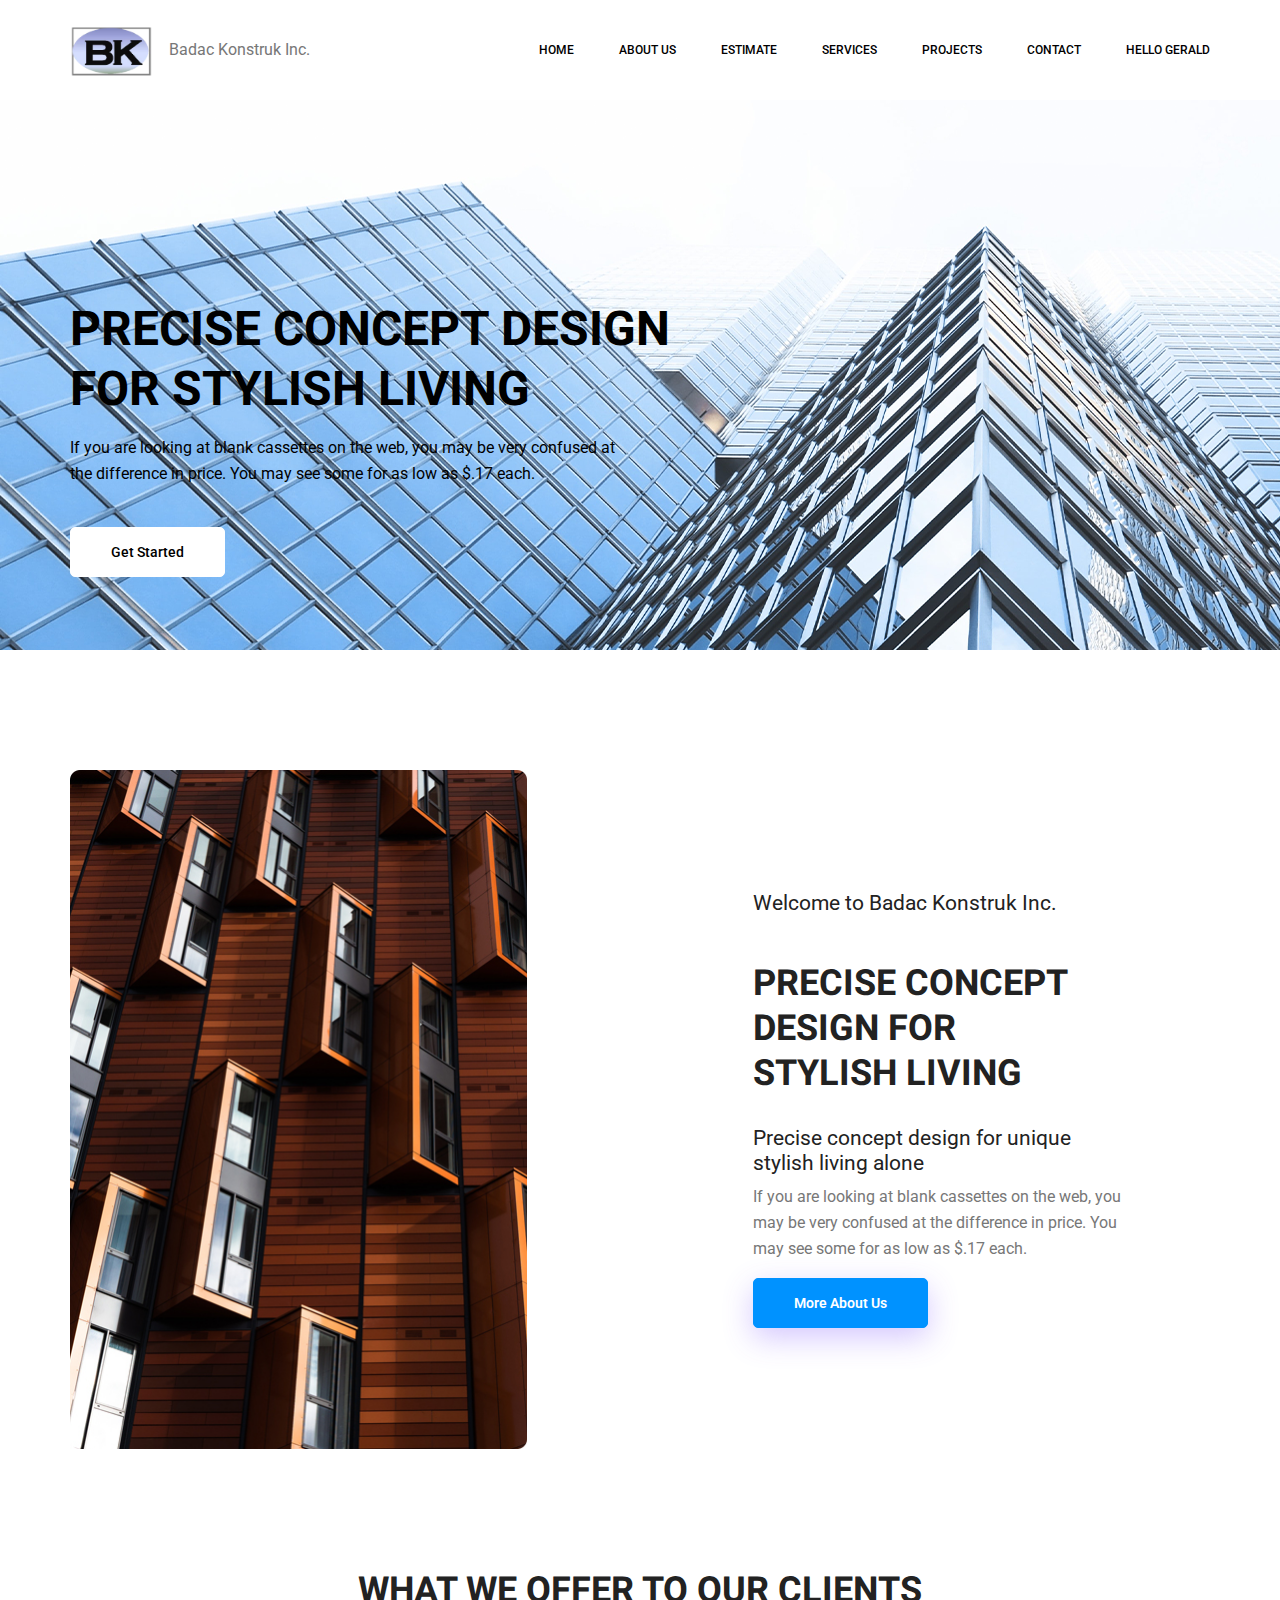
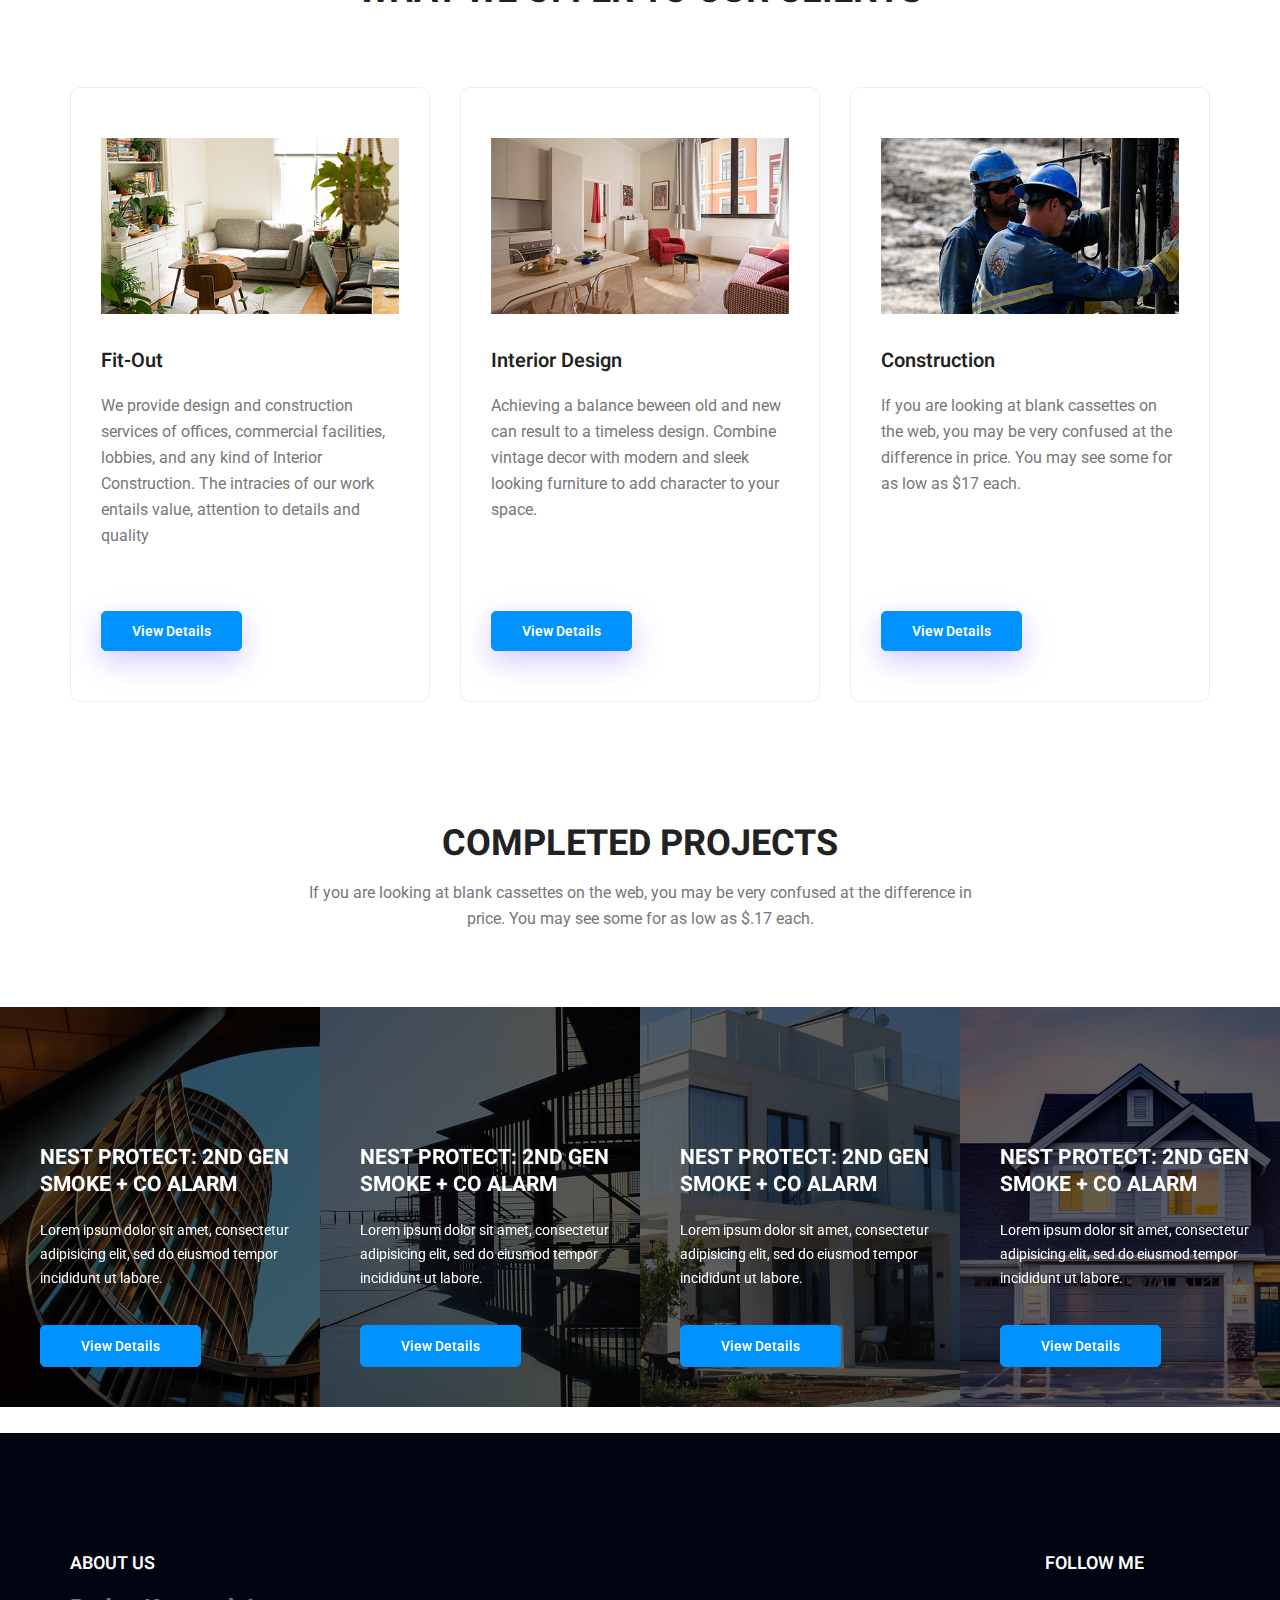
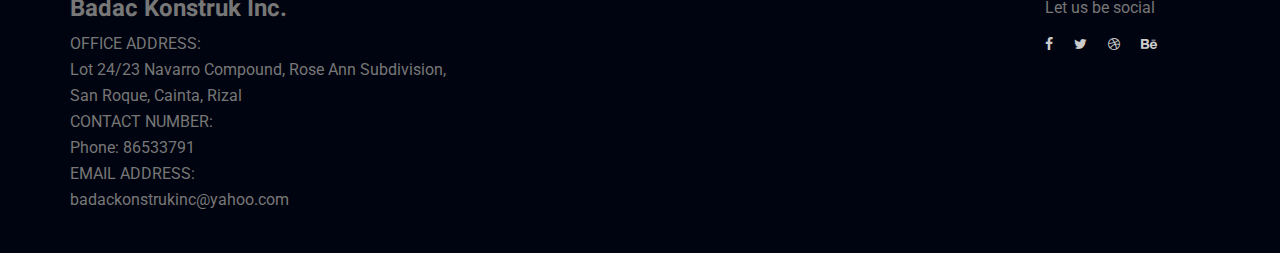
<file: client-index.html>
<!doctype html>
<html lang="en">
    <head>
        <!-- Required meta tags -->
        <meta charset="utf-8">
        <meta name="viewport" content="width=device-width, initial-scale=1, shrink-to-fit=no">
        <link rel="icon" href="img/favicon.png" type="image/png">
        <title>Home | Badac Konstruk Inc.</title>
        <!-- Bootstrap CSS -->
        <link rel="stylesheet" href="css/bootstrap.css">
        <link rel="stylesheet" href="vendors/linericon/style.css">
        <link rel="stylesheet" href="css/font-awesome.min.css">
        <link rel="stylesheet" href="vendors/owl-carousel/owl.carousel.min.css">
        <link rel="stylesheet" href="vendors/lightbox/simpleLightbox.css">
        <link rel="stylesheet" href="vendors/nice-select/css/nice-select.css">
        <link rel="stylesheet" href="vendors/animate-css/animate.css">
        <link rel="stylesheet" href="vendors/popup/magnific-popup.css">
        <!-- main css -->
        <link rel="stylesheet" href="css/style.css">
        <link rel="stylesheet" href="css/responsive.css">
    </head>
    <body data-spy="scroll" data-target="#mainNav" data-offset="70">
        
        <!--================Header Menu Area =================-->
        <header class="header_area">
            <div class="main_menu" id="mainNav">
            	<nav class="navbar navbar-expand-lg navbar-light">
					<div class="container box_1620">
						<!-- Brand and toggle get grouped for better mobile display -->
						<a class="navbar-brand logo" href="index.html"><img src="img/BKIlogo.png" width="83px" height="55px" alt=""></a><br>
						<span class="brand-text font-weight-heavy">Badac Konstruk Inc.</span>
						<button class="navbar-toggler" type="button" data-toggle="collapse" data-target="#navbarSupportedContent" aria-controls="navbarSupportedContent" aria-expanded="false" aria-label="Toggle navigation">
							<span class="icon-bar"></span>
							<span class="icon-bar"></span>
							<span class="icon-bar"></span>
						</button>
						<!-- Collect the nav links, forms, and other content for toggling -->
						<div class="collapse navbar-collapse offset" id="navbarSupportedContent">
							<ul class="nav navbar-nav menu_nav ml-auto">
								<li class="nav-item active"><a class="nav-link" href="#home">Home</a></li> 
								<li class="nav-item"><a class="nav-link" href="about-us.html">About Us</a></li> 
								<li class="nav-item"><a class="nav-link" href="free-estimate.html">Estimate</a>
								<li class="nav-item"><a class="nav-link" href="services.html">Services</a>
								<li class="nav-item"><a class="nav-link" href="projects.html">Projects</a> 
								<li class="nav-item"><a class="nav-link" href="contact.html">Contact</a></li>
                                <li class="nav-item dropdown">
                                    <a class="nav-link dropdown-toggle" data-toggle="dropdown" href="#" aria-haspopup="true" aria-expanded="false">Hello Gerald</a>
                                    <div class="dropdown-menu" aria-labelledby="dropdown04">
                                        <a class="dropdown-item" href="C:\Users\Gerald\Desktop\UpdatedAdmin\Admin\pages\examples\client-login.html">Manage My Account</a>
                                        <a class="dropdown-item" href="C:\Users\Gerald\Desktop\UpdatedAdmin\Admin\pages\examples\client-profile.html">My Profile</a>
                                        <a class="dropdown-item" href="product-single.html">Track Project</a>
                                        <a class="dropdown-item" href="product-single.html">Logout</a>
                                    </div>
                                </li>
							</ul>
						</div> 
					</div>
            	</nav>
            </div>
        </header>
        <!--================Header Menu Area =================-->
        
        <!--================Home Banner Area =================-->
        <section class="home_banner_area" id="home">
            <div class="banner_inner">
				<div class="container">
					<div class="banner_content">
						<h2>Precise concept design <br />for stylish living</h2>
						<p>If you are looking at blank cassettes on the web, you may be very confused at the difference in price. You may see some for as low as $.17 each.</p>
						<a class="banner_btn" href="#">Get Started</a>
					</div>
				</div>
            </div>
        </section>
        <!--================End Home Banner Area =================-->
        
        <!--================Design Area =================-->
        <section class="design_area p_120">
        	<div class="container">
        		<div class="design_inner row">
        			<div class="col-lg-5">
        				<img class="img-fluid" src="img/design-1.jpg" alt="">
        			</div>
        			<div class="col-lg-7">
        				<div class="design_left_text">

        					<h6>Welcome to Badac Konstruk Inc.  </h6>
        					<h2>Precise concept <br /> design for<br /> stylish living</h2>
        					<h5>Precise concept design for unique stylish living alone</h5>
        					<p>If you are looking at blank cassettes on the web, you may be very confused at the difference in price. You may see some for as low as $.17 each.</p>
        					<a class="main_btn" href="about-us.html">More About Us</a>
        				</div>
        			</div>
        		</div>
        	</div>
        </section>
        <!--================End Design Area =================-->
        
        <!--================Feature Area =================-->
        <section class="feature_area">
        	<div class="container">
        		<div class="main_title">
        			<h2>What we offer to our clients</h2>
        			<p></p>
        		</div>
        		<div class="feature_inner row">
        			<div class="col-lg-4">
        				<div class="feature_item">
        					<img src="img/icon/proj1.png" alt="">
        					<h4>Fit-Out</h4>
        					<p>We provide design and construction services of offices, commercial facilities, lobbies, and any kind of Interior Construction. The intracies of our work entails value, attention to details and quality</p><br>
        					<a class="main_btn" href="#">View Details</a>
        				</div>
        			</div>
        			<div class="col-lg-4">
        				<div class="feature_item">
        					<img src="img/icon/proj2.png" alt="">
        					<h4>Interior Design</h4>
        					<p>Achieving a balance beween old and new can result to a timeless design. Combine vintage decor with modern and sleek looking furniture to add character to your space.</p><br><br>
        					<a class="main_btn" href="#">View Details</a>
        				</div>
        			</div>
        			<div class="col-lg-4">
        				<div class="feature_item">
        					<img src="img/icon/proj4.png" alt="">
        					<h4>Construction</h4>
        					<p>If you are looking at blank cassettes on the web, you may be very confused at the difference in price. You may see some for as low as $17 each.</p><br><br><br>
        					<a class="main_btn" href="#">View Details</a>
        				</div>
        			</div>
        		</div>
        	</div>
        </section>
        <!--================End Feature Area =================-->
        
        <!--================Post Slider Area =================-->
        <section class="post_slider_area">
        	<div class="main_title">
				<h2>Completed Projects</h2>
				<p>If you are looking at blank cassettes on the web, you may be very confused at the difference in price. You may see some for as low as $.17 each.</p>
			</div>
			<div class="post_slider_inner owl-carousel">
				<div class="item">
					<div class="post_s_item">
						<div class="post_img">
							<img src="img/post-slider/post-s-1.jpg" alt="">
						</div>
						<div class="post_text">
							<a href="single-blog.html"><h4>Nest Protect: 2nd Gen Smoke + CO Alarm</h4></a>
							<p>Lorem ipsum dolor sit amet, consectetur adipisicing elit, sed do eiusmod tempor incididunt ut labore.</p>
							<a class="main_btn" href="project-details.html">View Details</a>
						</div>
					</div>
				</div>
				<div class="item">
					<div class="post_s_item">
						<div class="post_img">
							<img src="img/post-slider/post-s-2.jpg" alt="">
						</div>
						<div class="post_text">
							<a href="single-blog.html"><h4>Nest Protect: 2nd Gen Smoke + CO Alarm</h4></a>
							<p>Lorem ipsum dolor sit amet, consectetur adipisicing elit, sed do eiusmod tempor incididunt ut labore.</p>
							<a class="main_btn" href="project-details.html">View Details</a>
						</div>
					</div>
				</div>
				<div class="item">
					<div class="post_s_item">
						<div class="post_img">
							<img src="img/post-slider/post-s-3.jpg" alt="">
						</div>
						<div class="post_text">
							<a href="single-blog.html"><h4>Nest Protect: 2nd Gen Smoke + CO Alarm</h4></a>
							<p>Lorem ipsum dolor sit amet, consectetur adipisicing elit, sed do eiusmod tempor incididunt ut labore.</p>
							<a class="main_btn" href="project-details.html">View Details</a>
						</div>
					</div>
				</div>
				<div class="item">
					<div class="post_s_item">
						<div class="post_img">
							<img src="img/post-slider/post-s-4.jpg" alt="">
						</div>
						<div class="post_text">
							<a href="single-blog.html"><h4>Nest Protect: 2nd Gen Smoke + CO Alarm</h4></a>
							<p>Lorem ipsum dolor sit amet, consectetur adipisicing elit, sed do eiusmod tempor incididunt ut labore.</p>
							<a class="main_btn" href="project-details.html">View Details</a>
						</div>
					</div>
				</div>
                <div class="item">
                    <div class="post_s_item">
                        <div class="post_img">
                            <img src="img/post-slider/post-s-4.jpg" alt="">
                        </div>
                        <div class="post_text">
                            <a href="single-blog.html"><h4>Nest Protect: 2nd Gen Smoke + CO Alarm</h4></a>
                            <p>Lorem ipsum dolor sit amet, consectetur adipisicing elit, sed do eiusmod tempor incididunt ut labore.</p>
                            <a class="main_btn" href="project-details.html">View Details</a>
                        </div>
                    </div>
                </div>
			</div>
        </section>
        <br>
         <!--================End Post Slider Area =================-->
  
        <!--================Footer Area =================-->
        <footer class="footer_area p_120">
        	<div class="container">
        		<div class="row footer_inner">
        			<div class="col-lg-5 col-sm-6">
        				<aside class="f_widget ab_widget">
        					<div class="f_title">
        						<h3>About Us</h3>
        					</div>
        					<h3>Badac Konstruk Inc. </h3>
                            <p>
                            OFFICE ADDRESS:<br>
                            Lot 24/23 Navarro Compound, Rose Ann Subdivision, San Roque, Cainta, Rizal<br>
                            CONTACT NUMBER:<br>
                            Phone:  86533791<br>
                            EMAIL ADDRESS:<br> 
                            badackonstrukinc@yahoo.com</p>
        				</aside>
        			</div>
        			<div class="col-lg-5 col-sm-6">
        				<aside class="f_widget news_widget">
        					
        					
        					
        				</aside>
        			</div>
        			<div class="col-lg-2">
        				<aside class="f_widget social_widget">
        					<div class="f_title">
        						<h3>Follow Me</h3>
        					</div>
        					<p>Let us be social</p>
        					<ul class="list">
        						<li><a href="https://www.facebook.com/Badac-Konstruck-Inc-188899144474149/"><i class="fa fa-facebook"></i></a></li>
        						<li><a href="#"><i class="fa fa-twitter"></i></a></li>
        						<li><a href="#"><i class="fa fa-dribbble"></i></a></li>
        						<li><a href="#"><i class="fa fa-behance"></i></a></li>
        					</ul>
        				</aside>
        			</div>
        		</div>
        		<div class="copy_right_text">
        			 <p><!-- Link back to Colorlib can't be removed. Template is licensed under CC BY 3.0. -->
        		</div>
        	</div>
        </footer>
        <!--================End Footer Area =================-->
        
        
        
        
        
        <!-- Optional JavaScript -->
        <!-- jQuery first, then Popper.js, then Bootstrap JS -->
        <script src="js/jquery-3.2.1.min.js"></script>
        <script src="js/popper.js"></script>
        <script src="js/bootstrap.min.js"></script>
        <script src="js/stellar.js"></script>
        <script src="vendors/lightbox/simpleLightbox.min.js"></script>
        <script src="vendors/nice-select/js/jquery.nice-select.min.js"></script>
        <script src="vendors/isotope/imagesloaded.pkgd.min.js"></script>
        <script src="vendors/isotope/isotope-min.js"></script>
        <script src="vendors/owl-carousel/owl.carousel.min.js"></script>
        <script src="js/jquery.ajaxchimp.min.js"></script>
        <script src="vendors/counter-up/jquery.waypoints.min.js"></script>
        <script src="vendors/counter-up/jquery.counterup.js"></script>
        <script src="js/mail-script.js"></script>
        <script src="vendors/popup/jquery.magnific-popup.min.js"></script>
        <script src="js/theme.js"></script>
    </body>
</html>
</file>
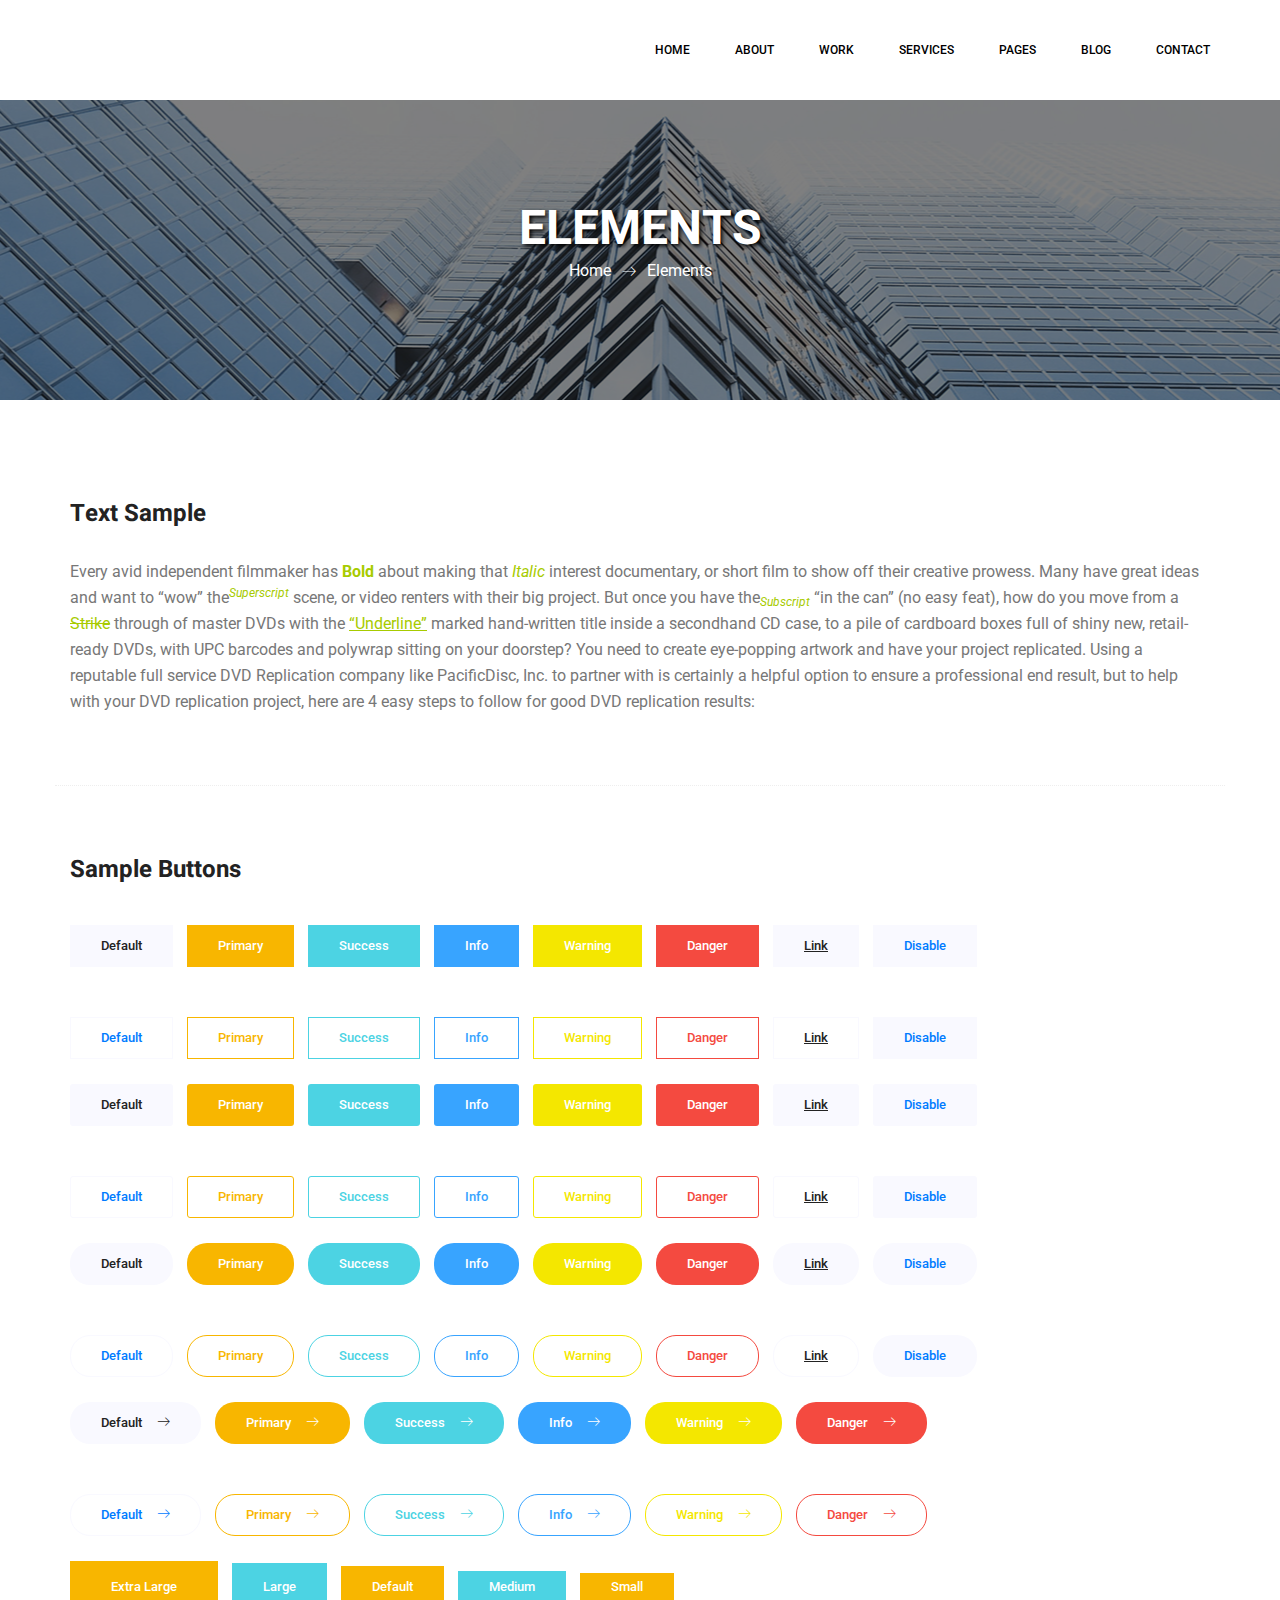
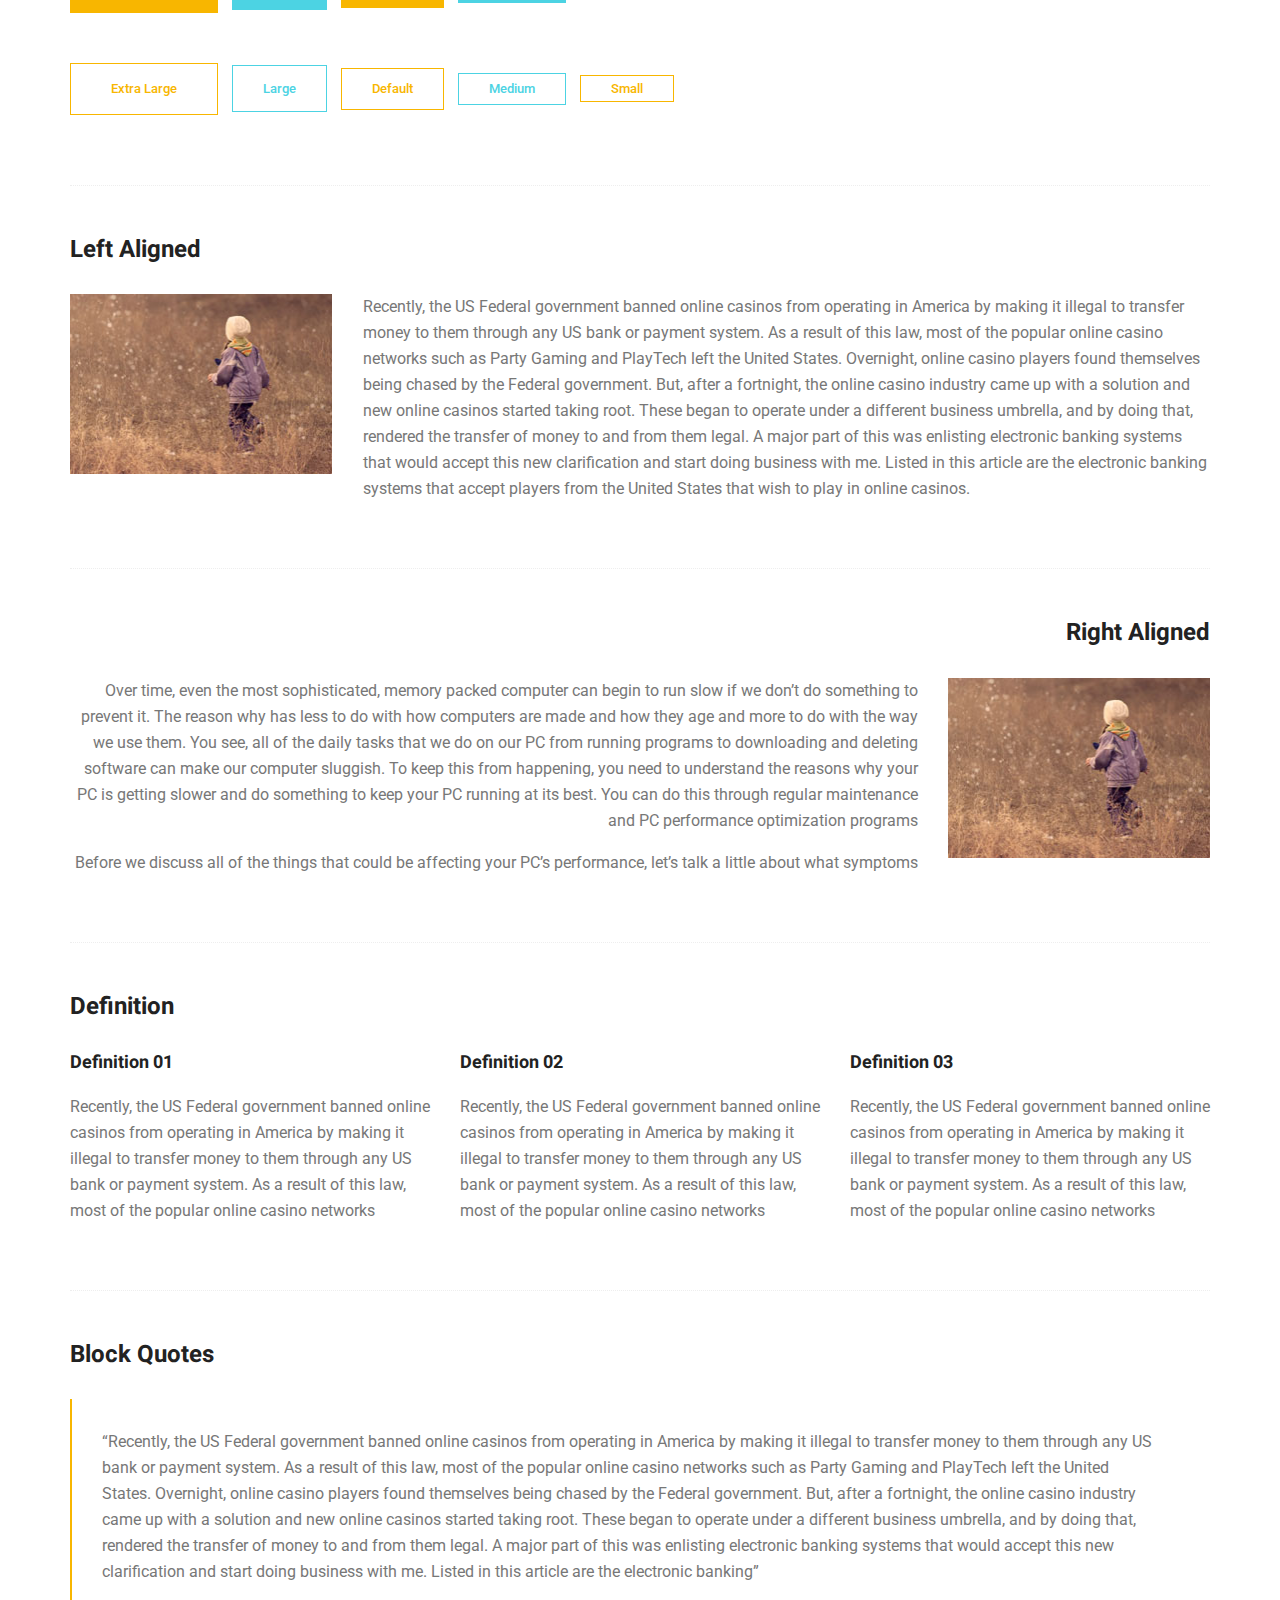
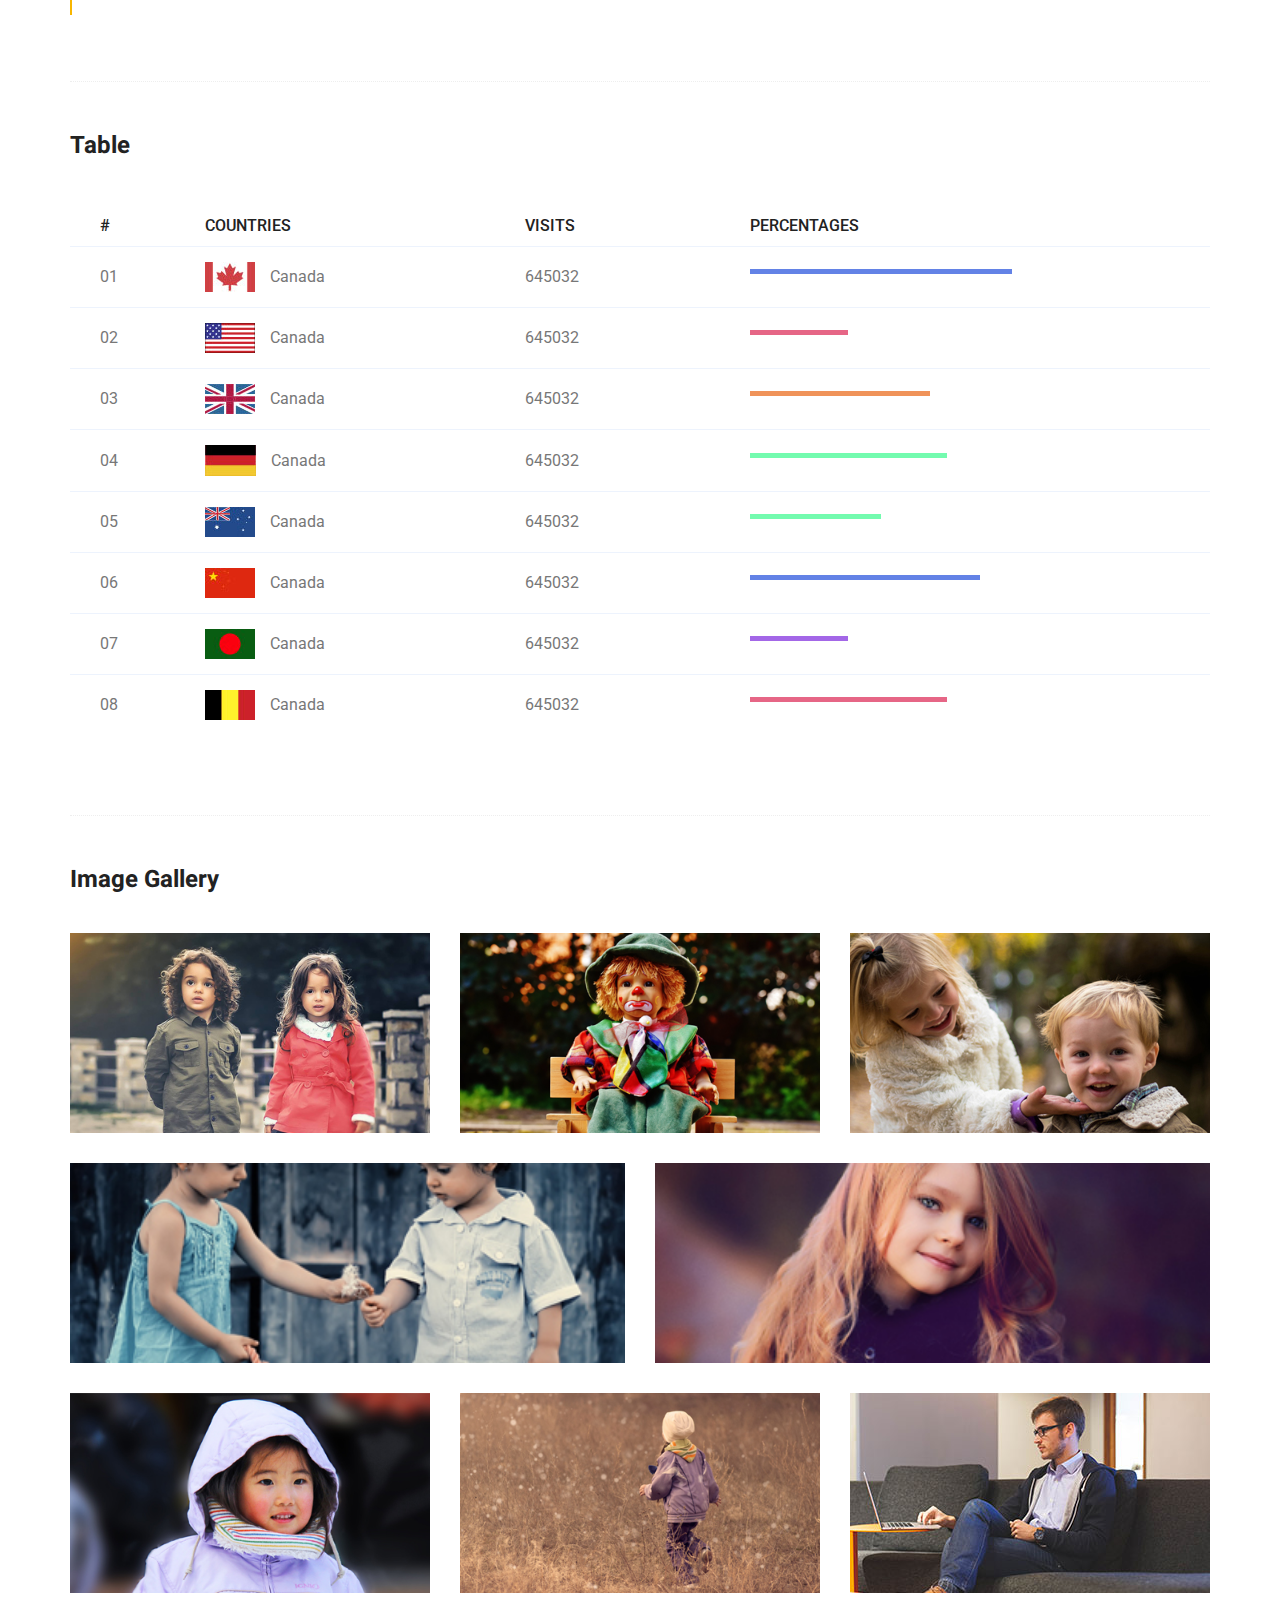
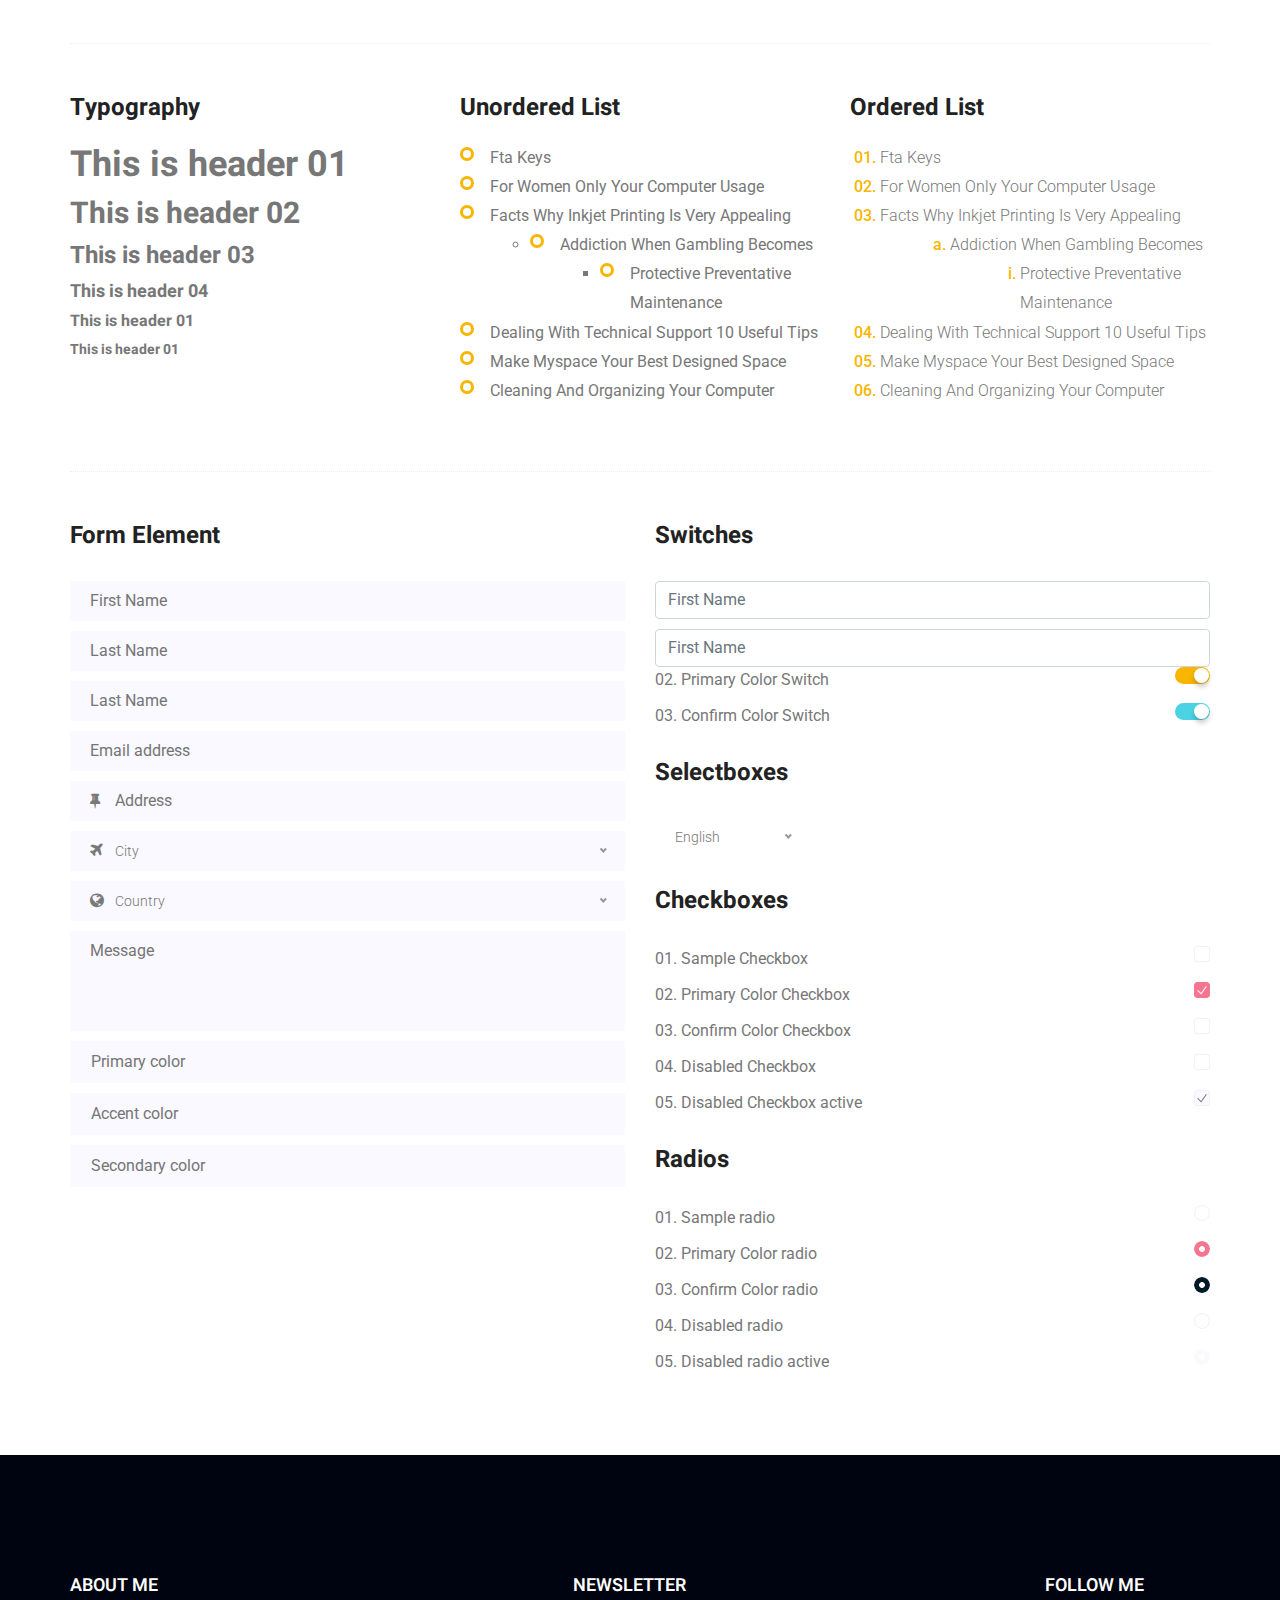
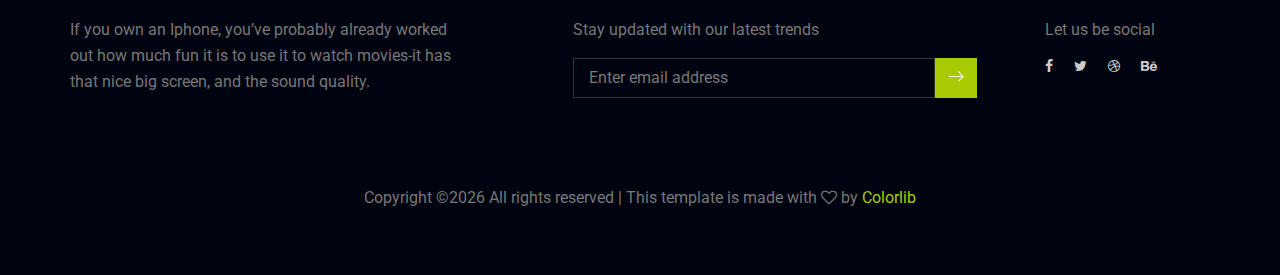
<file: elements.html>
<!doctype html>
<html lang="en">
    <head>
        <!-- Required meta tags -->
        <meta charset="utf-8">
        <meta name="viewport" content="width=device-width, initial-scale=1, shrink-to-fit=no">
        <link rel="icon" href="img/favicon.png" type="image/png">
        <title>Maxitechture</title>
        <!-- Bootstrap CSS -->
        <link rel="stylesheet" href="css/bootstrap.css">
        <link rel="stylesheet" href="vendors/linericon/style.css">
        <link rel="stylesheet" href="css/font-awesome.min.css">
        <link rel="stylesheet" href="vendors/owl-carousel/owl.carousel.min.css">
        <link rel="stylesheet" href="vendors/lightbox/simpleLightbox.css">
        <link rel="stylesheet" href="vendors/nice-select/css/nice-select.css">
        <link rel="stylesheet" href="vendors/animate-css/animate.css">
        <!-- main css -->
        <link rel="stylesheet" href="css/style.css">
        <link rel="stylesheet" href="css/responsive.css">
    </head>
    <body>
        
        <!--================Header Menu Area =================-->
        <header class="header_area">
            <div class="main_menu" id="mainNav">
            	<nav class="navbar navbar-expand-lg navbar-light">
					<div class="container box_1620">
						<!-- Brand and toggle get grouped for better mobile display -->
						<a class="navbar-brand logo_h" href="index.html"><img src="img/logo.png" alt=""></a>
						<button class="navbar-toggler" type="button" data-toggle="collapse" data-target="#navbarSupportedContent" aria-controls="navbarSupportedContent" aria-expanded="false" aria-label="Toggle navigation">
							<span class="icon-bar"></span>
							<span class="icon-bar"></span>
							<span class="icon-bar"></span>
						</button>
						<!-- Collect the nav links, forms, and other content for toggling -->
						<div class="collapse navbar-collapse offset" id="navbarSupportedContent">
							<ul class="nav navbar-nav menu_nav ml-auto">
								<li class="nav-item"><a class="nav-link" href="index.html">Home</a></li> 
								<li class="nav-item"><a class="nav-link" href="about-us.html">About</a></li> 
								<li class="nav-item"><a class="nav-link" href="projects.html">Work</a>
								<li class="nav-item"><a class="nav-link" href="services.html">Services</a>
								<li class="nav-item submenu dropdown">
									<a href="#" class="nav-link dropdown-toggle" data-toggle="dropdown" role="button" aria-haspopup="true" aria-expanded="false">Pages</a>
									<ul class="dropdown-menu">
										<li class="nav-item"><a class="nav-link" href="project-details.html">Project Details</a></li>
										<li class="nav-item"><a class="nav-link" href="elements.html">Elements</a></li>
									</ul>
								</li> 
								<li class="nav-item submenu dropdown">
									<a href="#" class="nav-link dropdown-toggle" data-toggle="dropdown" role="button" aria-haspopup="true" aria-expanded="false">Blog</a>
									<ul class="dropdown-menu">
										<li class="nav-item"><a class="nav-link" href="blog.html">Blog</a></li>
										<li class="nav-item"><a class="nav-link" href="single-blog.html">Blog Details</a></li>
									</ul>
								</li> 
								<li class="nav-item"><a class="nav-link" href="contact.html">Contact</a></li>
							</ul>
						</div> 
					</div>
            	</nav>
            </div>
        </header>
        <!--================Header Menu Area =================-->
        
        <!--================Home Banner Area =================-->
        <section class="banner_area">
            <div class="banner_inner d-flex align-items-center">
            	<div class="overlay bg-parallax" data-stellar-ratio="0.9" data-stellar-vertical-offset="0" data-background=""></div>
				<div class="container">
					<div class="banner_content text-center">
						<h2>Elements</h2>
						<div class="page_link">
							<a href="index.html">Home</a>
							<a href="elements.html">Elements</a>
						</div>
					</div>
				</div>
            </div>
        </section>
        <!--================End Home Banner Area =================-->
        
        
        <!-- Start Sample Area -->
			<section class="sample-text-area">
				<div class="container">
					<h3 class="text-heading title_color">Text Sample</h3>
					<p class="sample-text">
						Every avid independent filmmaker has <b>Bold</b> about making that <i>Italic</i> interest documentary, or short film to show off their creative prowess. Many have great ideas and want to “wow” the<sup>Superscript</sup> scene, or video renters with their big project.  But once you have the<sub>Subscript</sub> “in the can” (no easy feat), how do you move from a <del>Strike</del> through of master DVDs with the <u>“Underline”</u> marked hand-written title inside a secondhand CD case, to a pile of cardboard boxes full of shiny new, retail-ready DVDs, with UPC barcodes and polywrap sitting on your doorstep?  You need to create eye-popping artwork and have your project replicated. Using a reputable full service DVD Replication company like PacificDisc, Inc. to partner with is certainly a helpful option to ensure a professional end result, but to help with your DVD replication project, here are 4 easy steps to follow for good DVD replication results: 

					</p>
				</div>
			</section>
			<!-- End Sample Area -->
			<!-- Start Button -->
			<section class="button-area">
				<div class="container border-top-generic">
					<h3 class="text-heading title_color">Sample Buttons</h3>
					<div class="button-group-area">
						<a href="#" class="genric-btn default">Default</a>
						<a href="#" class="genric-btn primary">Primary</a>
						<a href="#" class="genric-btn success">Success</a>
						<a href="#" class="genric-btn info">Info</a>
						<a href="#" class="genric-btn warning">Warning</a>
						<a href="#" class="genric-btn danger">Danger</a>
						<a href="#" class="genric-btn link">Link</a>
						<a href="#" class="genric-btn disable">Disable</a>
					</div>
					<div class="button-group-area mt-10">
						<a href="#" class="genric-btn default-border">Default</a>
						<a href="#" class="genric-btn primary-border">Primary</a>
						<a href="#" class="genric-btn success-border">Success</a>
						<a href="#" class="genric-btn info-border">Info</a>
						<a href="#" class="genric-btn warning-border">Warning</a>
						<a href="#" class="genric-btn danger-border">Danger</a>
						<a href="#" class="genric-btn link-border">Link</a>
						<a href="#" class="genric-btn disable">Disable</a>
					</div>
					<div class="button-group-area mt-40">
						<a href="#" class="genric-btn default radius">Default</a>
						<a href="#" class="genric-btn primary radius">Primary</a>
						<a href="#" class="genric-btn success radius">Success</a>
						<a href="#" class="genric-btn info radius">Info</a>
						<a href="#" class="genric-btn warning radius">Warning</a>
						<a href="#" class="genric-btn danger radius">Danger</a>
						<a href="#" class="genric-btn link radius">Link</a>
						<a href="#" class="genric-btn disable radius">Disable</a>
					</div>
					<div class="button-group-area mt-10">
						<a href="#" class="genric-btn default-border radius">Default</a>
						<a href="#" class="genric-btn primary-border radius">Primary</a>
						<a href="#" class="genric-btn success-border radius">Success</a>
						<a href="#" class="genric-btn info-border radius">Info</a>
						<a href="#" class="genric-btn warning-border radius">Warning</a>
						<a href="#" class="genric-btn danger-border radius">Danger</a>
						<a href="#" class="genric-btn link-border radius">Link</a>
						<a href="#" class="genric-btn disable radius">Disable</a>
					</div>
					<div class="button-group-area mt-40">
						<a href="#" class="genric-btn default circle">Default</a>
						<a href="#" class="genric-btn primary circle">Primary</a>
						<a href="#" class="genric-btn success circle">Success</a>
						<a href="#" class="genric-btn info circle">Info</a>
						<a href="#" class="genric-btn warning circle">Warning</a>
						<a href="#" class="genric-btn danger circle">Danger</a>
						<a href="#" class="genric-btn link circle">Link</a>
						<a href="#" class="genric-btn disable circle">Disable</a>
					</div>
					<div class="button-group-area mt-10">
						<a href="#" class="genric-btn default-border circle">Default</a>
						<a href="#" class="genric-btn primary-border circle">Primary</a>
						<a href="#" class="genric-btn success-border circle">Success</a>
						<a href="#" class="genric-btn info-border circle">Info</a>
						<a href="#" class="genric-btn warning-border circle">Warning</a>
						<a href="#" class="genric-btn danger-border circle">Danger</a>
						<a href="#" class="genric-btn link-border circle">Link</a>
						<a href="#" class="genric-btn disable circle">Disable</a>
					</div>
					<div class="button-group-area mt-40">
						<a href="#" class="genric-btn default circle arrow">Default<span class="lnr lnr-arrow-right"></span></a>
						<a href="#" class="genric-btn primary circle arrow">Primary<span class="lnr lnr-arrow-right"></span></a>
						<a href="#" class="genric-btn success circle arrow">Success<span class="lnr lnr-arrow-right"></span></a>
						<a href="#" class="genric-btn info circle arrow">Info<span class="lnr lnr-arrow-right"></span></a>
						<a href="#" class="genric-btn warning circle arrow">Warning<span class="lnr lnr-arrow-right"></span></a>
						<a href="#" class="genric-btn danger circle arrow">Danger<span class="lnr lnr-arrow-right"></span></a>
					</div>
					<div class="button-group-area mt-10">
						<a href="#" class="genric-btn default-border circle arrow">Default<span class="lnr lnr-arrow-right"></span></a>
						<a href="#" class="genric-btn primary-border circle arrow">Primary<span class="lnr lnr-arrow-right"></span></a>
						<a href="#" class="genric-btn success-border circle arrow">Success<span class="lnr lnr-arrow-right"></span></a>
						<a href="#" class="genric-btn info-border circle arrow">Info<span class="lnr lnr-arrow-right"></span></a>
						<a href="#" class="genric-btn warning-border circle arrow">Warning<span class="lnr lnr-arrow-right"></span></a>
						<a href="#" class="genric-btn danger-border circle arrow">Danger<span class="lnr lnr-arrow-right"></span></a>
					</div>
					<div class="button-group-area mt-40">
						<a href="#" class="genric-btn primary e-large">Extra Large</a>
						<a href="#" class="genric-btn success large">Large</a>
						<a href="#" class="genric-btn primary">Default</a>
						<a href="#" class="genric-btn success medium">Medium</a>
						<a href="#" class="genric-btn primary small">Small</a>
					</div>
					<div class="button-group-area mt-10">
						<a href="#" class="genric-btn primary-border e-large">Extra Large</a>
						<a href="#" class="genric-btn success-border large">Large</a>
						<a href="#" class="genric-btn primary-border">Default</a>
						<a href="#" class="genric-btn success-border medium">Medium</a>
						<a href="#" class="genric-btn primary-border small">Small</a>
					</div>
				</div>
			</section>
			<!-- End Button -->
			<!-- Start Align Area -->
			<div class="whole-wrap">
				<div class="container">
					<div class="section-top-border">
						<h3 class="mb-30 title_color">Left Aligned</h3>
						<div class="row">
							<div class="col-md-3">
								<img src="img/elements/d.jpg" alt="" class="img-fluid">
							</div>
							<div class="col-md-9 mt-sm-20 left-align-p">
								<p>Recently, the US Federal government banned online casinos from operating in America by making it illegal to transfer money to them through any US bank or payment system. As a result of this law, most of the popular online casino networks such as Party Gaming and PlayTech left the United States. Overnight, online casino players found themselves being chased by the Federal government. But, after a fortnight, the online casino industry came up with a solution and new online casinos started taking root. These began to operate under a different business umbrella, and by doing that, rendered the transfer of money to and from them legal. A major part of this was enlisting electronic banking systems that would accept this new clarification and start doing business with me. Listed in this article are the electronic banking systems that accept players from the United States that wish to play in online casinos.</p>
							</div>
						</div>
					</div>
					<div class="section-top-border text-right">
						<h3 class="mb-30 title_color">Right Aligned</h3>
						<div class="row">
							<div class="col-md-9">
								<p class="text-right">Over time, even the most sophisticated, memory packed computer can begin to run slow if we don’t do something to prevent it. The reason why has less to do with how computers are made and how they age and more to do with the way we use them. You see, all of the daily tasks that we do on our PC from running programs to downloading and deleting software can make our computer sluggish. To keep this from happening, you need to understand the reasons why your PC is getting slower and do something to keep your PC running at its best. You can do this through regular maintenance and PC performance optimization programs</p>
								<p class="text-right">Before we discuss all of the things that could be affecting your PC’s performance, let’s talk a little about what symptoms</p>
							</div>
							<div class="col-md-3">
								<img src="img/elements/d.jpg" alt="" class="img-fluid">
							</div>
						</div>
					</div>
					<div class="section-top-border">
						<h3 class="mb-30 title_color">Definition</h3>
						<div class="row">
							<div class="col-md-4">
								<div class="single-defination">
									<h4 class="mb-20">Definition 01</h4>
									<p>Recently, the US Federal government banned online casinos from operating in America by making it illegal to transfer money to them through any US bank or payment system. As a result of this law, most of the popular online casino networks</p>
								</div>
							</div>
							<div class="col-md-4">
								<div class="single-defination">
									<h4 class="mb-20">Definition 02</h4>
									<p>Recently, the US Federal government banned online casinos from operating in America by making it illegal to transfer money to them through any US bank or payment system. As a result of this law, most of the popular online casino networks</p>
								</div>
							</div>
							<div class="col-md-4">
								<div class="single-defination">
									<h4 class="mb-20">Definition 03</h4>
									<p>Recently, the US Federal government banned online casinos from operating in America by making it illegal to transfer money to them through any US bank or payment system. As a result of this law, most of the popular online casino networks</p>
								</div>
							</div>
						</div>
					</div>
					<div class="section-top-border">
						<h3 class="mb-30 title_color">Block Quotes</h3>
						<div class="row">
							<div class="col-lg-12">
								<blockquote class="generic-blockquote">
									“Recently, the US Federal government banned online casinos from operating in America by making it illegal to transfer money to them through any US bank or payment system. As a result of this law, most of the popular online casino networks such as Party Gaming and PlayTech left the United States. Overnight, online casino players found themselves being chased by the Federal government. But, after a fortnight, the online casino industry came up with a solution and new online casinos started taking root. These began to operate under a different business umbrella, and by doing that, rendered the transfer of money to and from them legal. A major part of this was enlisting electronic banking systems that would accept this new clarification and start doing business with me. Listed in this article are the electronic banking” 
								</blockquote>
							</div>
						</div>
					</div>
					<div class="section-top-border">
						<h3 class="mb-30 title_color">Table</h3>
						<div class="progress-table-wrap">
							<div class="progress-table">
								<div class="table-head">
									<div class="serial">#</div>
									<div class="country">Countries</div>
									<div class="visit">Visits</div>
									<div class="percentage">Percentages</div>
								</div>
								<div class="table-row">
									<div class="serial">01</div>
									<div class="country"> <img src="img/elements/f1.jpg" alt="flag">Canada</div>
									<div class="visit">645032</div>
									<div class="percentage">
										<div class="progress">
											<div class="progress-bar color-1" role="progressbar" style="width: 80%" aria-valuenow="80" aria-valuemin="0" aria-valuemax="100"></div>
										</div>
									</div>
								</div>
								<div class="table-row">
									<div class="serial">02</div>
									<div class="country"> <img src="img/elements/f2.jpg" alt="flag">Canada</div>
									<div class="visit">645032</div>
									<div class="percentage">
										<div class="progress">
											<div class="progress-bar color-2" role="progressbar" style="width: 30%" aria-valuenow="30" aria-valuemin="0" aria-valuemax="100"></div>
										</div>
									</div>
								</div>
								<div class="table-row">
									<div class="serial">03</div>
									<div class="country"> <img src="img/elements/f3.jpg" alt="flag">Canada</div>
									<div class="visit">645032</div>
									<div class="percentage">
										<div class="progress">
											<div class="progress-bar color-3" role="progressbar" style="width: 55%" aria-valuenow="55" aria-valuemin="0" aria-valuemax="100"></div>
										</div>
									</div>
								</div>
								<div class="table-row">
									<div class="serial">04</div>
									<div class="country"> <img src="img/elements/f4.jpg" alt="flag">Canada</div>
									<div class="visit">645032</div>
									<div class="percentage">
										<div class="progress">
											<div class="progress-bar color-4" role="progressbar" style="width: 60%" aria-valuenow="60" aria-valuemin="0" aria-valuemax="100"></div>
										</div>
									</div>
								</div>
								<div class="table-row">
									<div class="serial">05</div>
									<div class="country"> <img src="img/elements/f5.jpg" alt="flag">Canada</div>
									<div class="visit">645032</div>
									<div class="percentage">
										<div class="progress">
											<div class="progress-bar color-5" role="progressbar" style="width: 40%" aria-valuenow="40" aria-valuemin="0" aria-valuemax="100"></div>
										</div>
									</div>
								</div>
								<div class="table-row">
									<div class="serial">06</div>
									<div class="country"> <img src="img/elements/f6.jpg" alt="flag">Canada</div>
									<div class="visit">645032</div>
									<div class="percentage">
										<div class="progress">
											<div class="progress-bar color-6" role="progressbar" style="width: 70%" aria-valuenow="70" aria-valuemin="0" aria-valuemax="100"></div>
										</div>
									</div>
								</div>
								<div class="table-row">
									<div class="serial">07</div>
									<div class="country"> <img src="img/elements/f7.jpg" alt="flag">Canada</div>
									<div class="visit">645032</div>
									<div class="percentage">
										<div class="progress">
											<div class="progress-bar color-7" role="progressbar" style="width: 30%" aria-valuenow="30" aria-valuemin="0" aria-valuemax="100"></div>
										</div>
									</div>
								</div>
								<div class="table-row">
									<div class="serial">08</div>
									<div class="country"> <img src="img/elements/f8.jpg" alt="flag">Canada</div>
									<div class="visit">645032</div>
									<div class="percentage">
										<div class="progress">
											<div class="progress-bar color-8" role="progressbar" style="width: 60%" aria-valuenow="60" aria-valuemin="0" aria-valuemax="100"></div>
										</div>
									</div>
								</div>
							</div>
						</div>
					</div>
					<div class="section-top-border">
						<h3 class="title_color">Image Gallery</h3>
						<div class="row gallery-item">
							<div class="col-md-4">
								<a href="img/elements/g1.jpg" class="img-gal"><div class="single-gallery-image" style="background: url(img/elements/g1.jpg);"></div></a>
							</div>
							<div class="col-md-4">
								<a href="img/elements/g2.jpg" class="img-gal"><div class="single-gallery-image" style="background: url(img/elements/g2.jpg);"></div></a>
							</div>
							<div class="col-md-4">
								<a href="img/elements/g3.jpg" class="img-gal"><div class="single-gallery-image" style="background: url(img/elements/g3.jpg);"></div></a>
							</div>
							<div class="col-md-6">
								<a href="img/elements/g4.jpg" class="img-gal"><div class="single-gallery-image" style="background: url(img/elements/g4.jpg);"></div></a>
							</div>
							<div class="col-md-6">
								<a href="img/elements/g5.jpg" class="img-gal"><div class="single-gallery-image" style="background: url(img/elements/g5.jpg);"></div></a>
							</div>
							<div class="col-md-4">
								<a href="img/elements/g6.jpg" class="img-gal"><div class="single-gallery-image" style="background: url(img/elements/g6.jpg);"></div></a>
							</div>
							<div class="col-md-4">
								<a href="img/elements/g7.jpg" class="img-gal"><div class="single-gallery-image" style="background: url(img/elements/g7.jpg);"></div></a>
							</div>
							<div class="col-md-4">
								<a href="img/elements/g8.jpg" class="img-gal"><div class="single-gallery-image" style="background: url(img/elements/g8.jpg);"></div></a>
							</div>
						</div>
					</div>
					<div class="section-top-border">
						<div class="row">
							<div class="col-lg-4 col-sm-6 typo-sec">
								<h3 class="mb-20 title_color">Typography</h3>
								<div class="typography">
									<h1 class="typo-list">This is header 01</h1>
									<h2 class="typo-list">This is header 02</h2>
									<h3 class="typo-list">This is header 03</h3>
									<h4 class="typo-list">This is header 04</h4>
									<h5 class="typo-list">This is header 01</h5>
									<h6 class="typo-list">This is header 01</h6>
								</div>
							</div>
							<div class="col-lg-4 col-sm-6 mt-sm-30 typo-sec">
								<h3 class="mb-20 title_color">Unordered List</h3>
								<div class="">
									<ul class="unordered-list">
										<li>Fta Keys</li>
										<li>For Women Only Your Computer Usage</li>
										<li>Facts Why Inkjet Printing Is Very Appealing
											<ul>
												<li>Addiction When Gambling Becomes
													<ul>
														<li>Protective Preventative Maintenance</li>
													</ul>
												</li>
											</ul>
										</li>
										<li>Dealing With Technical Support 10 Useful Tips</li>
										<li>Make Myspace Your Best Designed Space</li>
										<li>Cleaning And Organizing Your Computer</li>
									</ul>
								</div>
							</div>
							<div class="col-lg-4 col-sm-6 mt-sm-30 typo-sec">
								<h3 class="mb-20 title_color">Ordered List</h3>
								<div class="">
									<ol class="ordered-list">
										<li><span>Fta Keys</span></li>
										<li><span>For Women Only Your Computer Usage</span></li>
										<li><span>Facts Why Inkjet Printing Is Very Appealing</span>
											<ol class="ordered-list-alpha">
												<li><span>Addiction When Gambling Becomes</span>
													<ol class="ordered-list-roman">
														<li><span>Protective Preventative Maintenance</span></li>
													</ol>
												</li>
											</ol>
										</li>
										<li><span>Dealing With Technical Support 10 Useful Tips</span></li>
										<li><span>Make Myspace Your Best Designed Space</span></li>
										<li><span>Cleaning And Organizing Your Computer</span></li>
									</ol>
								</div>
							</div>
						</div>
					</div>
					<div class="section-top-border">
						<div class="row">
							<div class="col-lg-6 col-md-6">
								<h3 class="mb-30 title_color">Form Element</h3>
								<form action="#">
									<div class="mt-10">
										<input type="text" name="first_name" placeholder="First Name" onfocus="this.placeholder = ''" onblur="this.placeholder = 'First Name'" required class="single-input">
									</div>
									<div class="mt-10">
										<input type="text" name="last_name" placeholder="Last Name" onfocus="this.placeholder = ''" onblur="this.placeholder = 'Last Name'" required class="single-input">
									</div>
									<div class="mt-10">
										<input type="text" name="last_name" placeholder="Last Name" onfocus="this.placeholder = ''" onblur="this.placeholder = 'Last Name'" required class="single-input">
									</div>
									<div class="mt-10">
										<input type="email" name="EMAIL" placeholder="Email address" onfocus="this.placeholder = ''" onblur="this.placeholder = 'Email address'" required class="single-input">
									</div>
									<div class="input-group-icon mt-10">
										<div class="icon"><i class="fa fa-thumb-tack" aria-hidden="true"></i></div>
										<input type="text" name="address" placeholder="Address" onfocus="this.placeholder = ''" onblur="this.placeholder = 'Address'" required class="single-input">
									</div>
									<div class="input-group-icon mt-10">
										<div class="icon"><i class="fa fa-plane" aria-hidden="true"></i></div>
										<div class="form-select" id="default-select" type="form-control">
											<select>
												<option value="1">City</option>
												<option value="1">Dhaka</option>
												<option value="1">Dilli</option>
												<option value="1">Newyork</option>
												<option value="1">Islamabad</option>
											</select>
										</div>
									</div>
									<div class="input-group-icon mt-10">
										<div class="icon"><i class="fa fa-globe" aria-hidden="true"></i></div>
										<div class="form-select" id="default-select2">
											<select>
												<option value="1">Country</option>
												<option value="1">Bangladesh</option>
												<option value="1">India</option>
												<option value="1">England</option>
												<option value="1">Srilanka</option>
											</select>
										</div>
									</div>
									
									<div class="mt-10">
										<textarea class="single-textarea" placeholder="Message" onfocus="this.placeholder = ''" onblur="this.placeholder = 'Message'" required></textarea>
									</div>
									<div class="mt-10">
										<input type="text" name="first_name" placeholder="Primary color" onfocus="this.placeholder = ''" onblur="this.placeholder = 'Primary color'" required class="single-input-primary">
									</div>
									<div class="mt-10">
										<input type="text" name="first_name" placeholder="Accent color" onfocus="this.placeholder = ''" onblur="this.placeholder = 'Accent color'" required class="single-input-accent">
									</div>
									<div class="mt-10">
										<input type="text" name="first_name" placeholder="Secondary color" onfocus="this.placeholder = ''" onblur="this.placeholder = 'Secondary color'" required class="single-input-secondary">
									</div>
								</form>
							</div>
							<div class="col-lg-6 col-md-4 mt-sm-30 element-wrap">
								<div class="single-element-widget">
									<h3 class="mb-30 title_color">Switches</h3>
									<div class="mt-10">
										<input type="text" class="form-control" name="first_name" placeholder="First Name" onfocus="this.placeholder = ''" onblur="this.placeholder = 'First Name'" required class="single-input">
									</div>
									<div class="mt-10">
										<input type="text" class="form-control" name="first_name" placeholder="First Name" onfocus="this.placeholder = ''" onblur="this.placeholder = 'First Name'" required class="single-input">
									</div>
									<div class="switch-wrap d-flex justify-content-between">
										<p>02. Primary Color Switch</p>
										<div class="primary-switch">
											<input type="checkbox" id="primary-switch" checked>
											<label for="primary-switch"></label>
										</div>
									</div>
									<div class="switch-wrap d-flex justify-content-between">
										<p>03. Confirm Color Switch</p>
										<div class="confirm-switch">
											<input type="checkbox" id="confirm-switch" checked>
											<label for="confirm-switch"></label>
										</div>
									</div>
								</div>
								<div class="single-element-widget">
									<h3 class="mb-30 title_color">Selectboxes</h3>
									<div class="default-select" id="default-select">
										<select>
											<option value="1">English</option>
											<option value="1">Spanish</option>
											<option value="1">Arabic</option>
											<option value="1">Portuguise</option>
											<option value="1">Bengali</option>
										</select>
									</div>
								</div>
								<div class="single-element-widget">
									<h3 class="mb-30 title_color">Checkboxes</h3>
									<div class="switch-wrap d-flex justify-content-between">
										<p>01. Sample Checkbox</p>
										<div class="primary-checkbox">
											<input type="checkbox" id="default-checkbox">
											<label for="default-checkbox"></label>
										</div>
									</div>
									<div class="switch-wrap d-flex justify-content-between">
										<p>02. Primary Color Checkbox</p>
										<div class="primary-checkbox">
											<input type="checkbox" id="primary-checkbox" checked>
											<label for="primary-checkbox"></label>
										</div>
									</div>
									<div class="switch-wrap d-flex justify-content-between">
										<p>03. Confirm Color Checkbox</p>
										<div class="confirm-checkbox">
											<input type="checkbox" id="confirm-checkbox">
											<label for="confirm-checkbox"></label>
										</div>
									</div>
									<div class="switch-wrap d-flex justify-content-between">
										<p>04. Disabled Checkbox</p>
										<div class="disabled-checkbox">
											<input type="checkbox" id="disabled-checkbox" disabled>
											<label for="disabled-checkbox"></label>
										</div>
									</div>
									<div class="switch-wrap d-flex justify-content-between">
										<p>05. Disabled Checkbox active</p>
										<div class="disabled-checkbox">
											<input type="checkbox" id="disabled-checkbox-active" checked disabled>
											<label for="disabled-checkbox-active"></label>
										</div>
									</div>
								</div>
								<div class="single-element-widget">
									<h3 class="mb-30 title_color">Radios</h3>
									<div class="switch-wrap d-flex justify-content-between">
										<p>01. Sample radio</p>
										<div class="primary-radio">
											<input type="checkbox" id="default-radio">
											<label for="default-radio"></label>
										</div>
									</div>
									<div class="switch-wrap d-flex justify-content-between">
										<p>02. Primary Color radio</p>
										<div class="primary-radio">
											<input type="checkbox" id="primary-radio" checked>
											<label for="primary-radio"></label>
										</div>
									</div>
									<div class="switch-wrap d-flex justify-content-between">
										<p>03. Confirm Color radio</p>
										<div class="confirm-radio">
											<input type="checkbox" id="confirm-radio" checked>
											<label for="confirm-radio"></label>
										</div>
									</div>
									<div class="switch-wrap d-flex justify-content-between">
										<p>04. Disabled radio</p>
										<div class="disabled-radio">
											<input type="checkbox" id="disabled-radio" disabled>
											<label for="disabled-radio"></label>
										</div>
									</div>
									<div class="switch-wrap d-flex justify-content-between">
										<p>05. Disabled radio active</p>
										<div class="disabled-radio">
											<input type="checkbox" id="disabled-radio-active" checked disabled>
											<label for="disabled-radio-active"></label>
										</div>
									</div>
								</div>
							</div>
						</div>
					</div>
				</div>
			</div>
			<!-- End Align Area -->
        
        <!--================Footer Area =================-->
        <footer class="footer_area p_120">
        	<div class="container">
        		<div class="row footer_inner">
        			<div class="col-lg-5 col-sm-6">
        				<aside class="f_widget ab_widget">
        					<div class="f_title">
        						<h3>About Me</h3>
        					</div>
        					<p>If you own an Iphone, you’ve probably already worked out how much fun it is to use it to watch movies-it has that nice big screen, and the sound quality.</p>
        				</aside>
        			</div>
        			<div class="col-lg-5 col-sm-6">
        				<aside class="f_widget news_widget">
        					<div class="f_title">
        						<h3>Newsletter</h3>
        					</div>
        					<p>Stay updated with our latest trends</p>
        					<div id="mc_embed_signup">
                                <form target="_blank" action="https://spondonit.us12.list-manage.com/subscribe/post?u=1462626880ade1ac87bd9c93a&amp;id=92a4423d01" method="get" class="subscribe_form relative">
                                	<div class="input-group d-flex flex-row">
                                        <input name="EMAIL" placeholder="Enter email address" onfocus="this.placeholder = ''" onblur="this.placeholder = 'Email Address '" required="" type="email">
                                        <button class="btn sub-btn"><span class="lnr lnr-arrow-right"></span></button>		
                                    </div>				
                                    <div class="mt-10 info"></div>
                                </form>
                            </div>
        				</aside>
        			</div>
        			<div class="col-lg-2">
        				<aside class="f_widget social_widget">
        					<div class="f_title">
        						<h3>Follow Me</h3>
        					</div>
        					<p>Let us be social</p>
        					<ul class="list">
        						<li><a href="#"><i class="fa fa-facebook"></i></a></li>
        						<li><a href="#"><i class="fa fa-twitter"></i></a></li>
        						<li><a href="#"><i class="fa fa-dribbble"></i></a></li>
        						<li><a href="#"><i class="fa fa-behance"></i></a></li>
        					</ul>
        				</aside>
        			</div>
        		</div>
        		<div class="copy_right_text">
        			<p><!-- Link back to Colorlib can't be removed. Template is licensed under CC BY 3.0. -->
Copyright &copy;<script>document.write(new Date().getFullYear());</script> All rights reserved | This template is made with <i class="fa fa-heart-o" aria-hidden="true"></i> by <a href="https://colorlib.com" target="_blank">Colorlib</a>
<!-- Link back to Colorlib can't be removed. Template is licensed under CC BY 3.0. --></p>
        		</div>
        	</div>
        </footer>
        <!--================End Footer Area =================-->
        
        
        
        
        <!-- Optional JavaScript -->
        <!-- jQuery first, then Popper.js, then Bootstrap JS -->
        <script src="js/jquery-3.2.1.min.js"></script>
        <script src="js/popper.js"></script>
        <script src="js/bootstrap.min.js"></script>
        <script src="js/stellar.js"></script>
        <script src="vendors/lightbox/simpleLightbox.min.js"></script>
        <script src="vendors/nice-select/js/jquery.nice-select.min.js"></script>
        <script src="vendors/isotope/imagesloaded.pkgd.min.js"></script>
        <script src="vendors/isotope/isotope-min.js"></script>
        <script src="vendors/owl-carousel/owl.carousel.min.js"></script>
        <script src="vendors/jquery-ui/jquery-ui.js"></script>
        <script src="js/jquery.ajaxchimp.min.js"></script>
        <script src="vendors/counter-up/jquery.waypoints.min.js"></script>
        <script src="vendors/counter-up/jquery.counterup.js"></script>
        <script src="vendors/popup/jquery.magnific-popup.min.js"></script>
        <script src="js/mail-script.js"></script>
        <script src="js/theme.js"></script>
    </body>
</html>
</file>
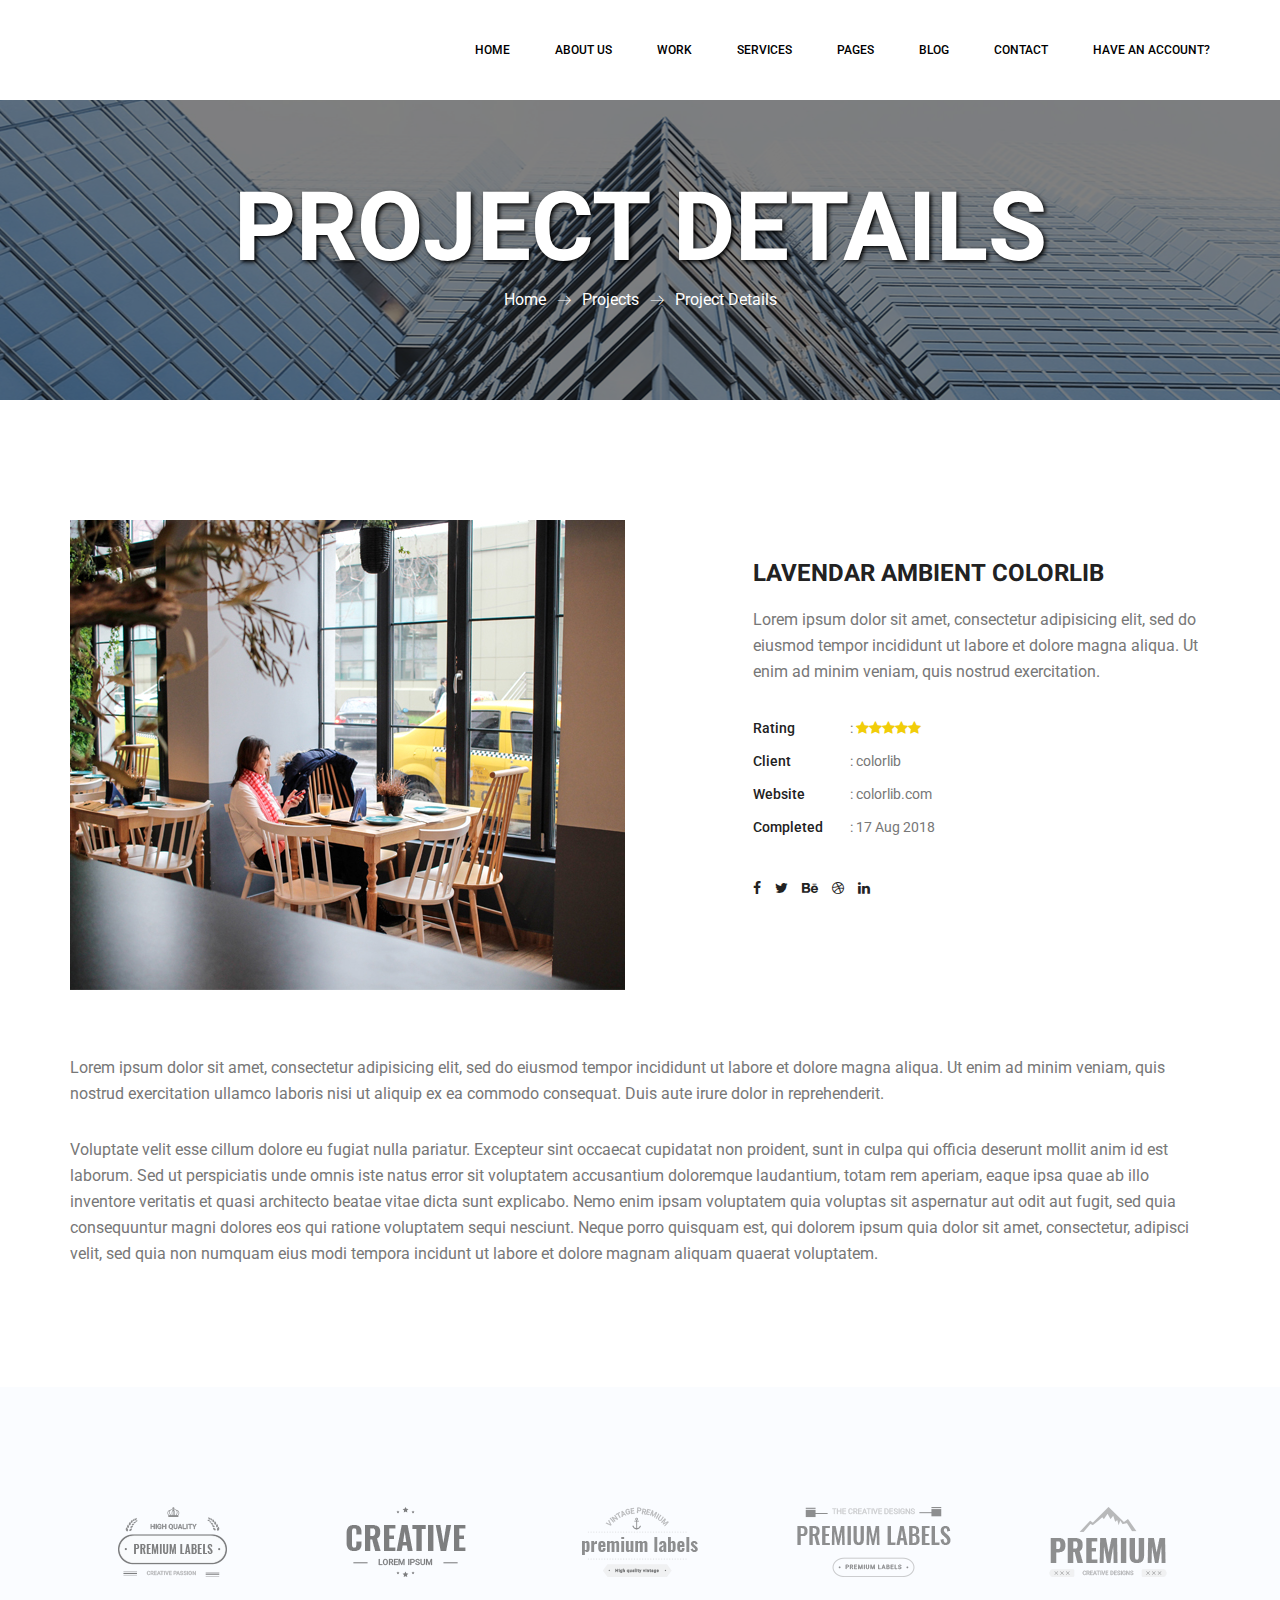
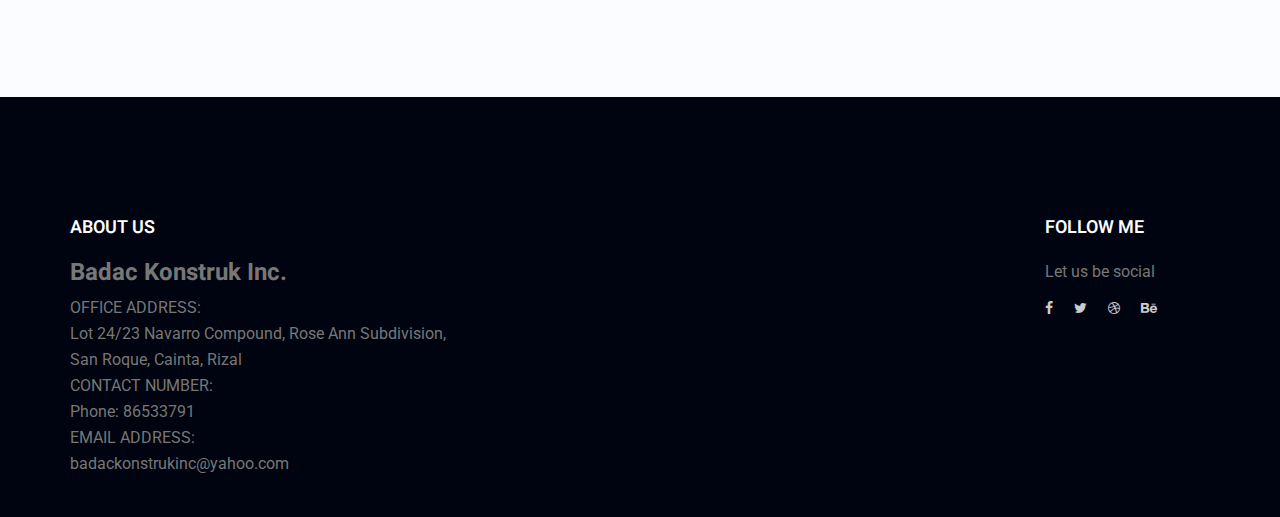
<file: project-details.html>
<!doctype html>
<html lang="en">
    <head>
        <!-- Required meta tags -->
        <meta charset="utf-8">
        <meta name="viewport" content="width=device-width, initial-scale=1, shrink-to-fit=no">
        <link rel="icon" href="img/favicon.png" type="image/png">
        <title>Project-details | Badac Konstruk Inc.</title>
        <!-- Bootstrap CSS -->
        <link rel="stylesheet" href="css/bootstrap.css">
        <link rel="stylesheet" href="vendors/linericon/style.css">
        <link rel="stylesheet" href="css/font-awesome.min.css">
        <link rel="stylesheet" href="vendors/owl-carousel/owl.carousel.min.css">
        <link rel="stylesheet" href="vendors/lightbox/simpleLightbox.css">
        <link rel="stylesheet" href="vendors/nice-select/css/nice-select.css">
        <link rel="stylesheet" href="vendors/animate-css/animate.css">
        <!-- main css -->
        <link rel="stylesheet" href="css/style.css">
        <link rel="stylesheet" href="css/responsive.css">
    </head>
    <body>
        
        <!--================Header Menu Area =================-->
        <header class="header_area">
            <div class="main_menu" id="mainNav">
            	<nav class="navbar navbar-expand-lg navbar-light">
					<div class="container box_1620">
						<!-- Brand and toggle get grouped for better mobile display -->
						<a class="navbar-brand logo_h" href="index.html"><img src="img/logo.png" alt=""></a>
						<button class="navbar-toggler" type="button" data-toggle="collapse" data-target="#navbarSupportedContent" aria-controls="navbarSupportedContent" aria-expanded="false" aria-label="Toggle navigation">
							<span class="icon-bar"></span>
							<span class="icon-bar"></span>
							<span class="icon-bar"></span>
						</button>
						<!-- Collect the nav links, forms, and other content for toggling -->
						<div class="collapse navbar-collapse offset" id="navbarSupportedContent">
							<ul class="nav navbar-nav menu_nav ml-auto">
								<li class="nav-item"><a class="nav-link" href="index.html">Home</a></li> 
								<li class="nav-item"><a class="nav-link" href="about-us.html">About Us</a></li> 
								<li class="nav-item"><a class="nav-link" href="projects.html">Work</a>
								<li class="nav-item"><a class="nav-link" href="services.html">Services</a>
								<li class="nav-item submenu dropdown">
									<a href="#" class="nav-link dropdown-toggle" data-toggle="dropdown" role="button" aria-haspopup="true" aria-expanded="false">Pages</a>
									<ul class="dropdown-menu">
										<li class="nav-item"><a class="nav-link" href="project-details.html">Project Details</a></li>
										<li class="nav-item"><a class="nav-link" href="elements.html">Elements</a></li>
									</ul>
								</li> 
								<li class="nav-item submenu dropdown">
									<a href="#" class="nav-link dropdown-toggle" data-toggle="dropdown" role="button" aria-haspopup="true" aria-expanded="false">Blog</a>
									<ul class="dropdown-menu">
										<li class="nav-item"><a class="nav-link" href="blog.html">Blog</a></li>
										<li class="nav-item"><a class="nav-link" href="single-blog.html">Blog Details</a></li>
									</ul>
								</li> 
                                <li class="nav-item"><a class="nav-link" href="contact.html">Contact</a></li>
                                <li class="nav-item submenu dropdown">
                                    <a href="#" class="nav-link dropdown-toggle" data-toggle="dropdown" role="button" aria-haspopup="true" aria-expanded="false">Have an account?</a>
                                    <ul class="dropdown-menu">
                                        <li class="nav-item"><a class="nav-link" href="#">Login</a></li>
                                        <li class="nav-item"><a class="nav-link" href="#">Signup</a></li>
                                    </ul>
                                </li> 
							</ul>
						</div> 
					</div>
            	</nav>
            </div>
        </header>
        <!--================Header Menu Area =================-->
        
        <!--================Home Banner Area =================-->
        <section class="banner_area">
            <div class="banner_inner d-flex align-items-center">
            	<div class="overlay bg-parallax" data-stellar-ratio="0.9" data-stellar-vertical-offset="0" data-background=""></div>
				<div class="container">
					<div class="banner_content text-center">
						<h1 class="display-1">Project Details</h1>
						<div class="page_link">
							<a href="index.html">Home</a>
							<a href="projects.html">Projects</a>
							<a href="project-details.html">Project Details</a>
						</div>
					</div>
				</div>
            </div>
        </section>
        <!--================End Home Banner Area =================-->
        
        <!--================Portfolio Details Area =================-->
        <section class="portfolio_details_area p_120">
        	<div class="container">
        		<div class="portfolio_details_inner">
					<div class="row">
						<div class="col-md-6">
							<div class="left_img">
								<img class="img-fluid" src="img/project-details.jpg" alt="">
							</div>
						</div>
						<div class="col-md-6">
							<div class="portfolio_right_text">
								<h4>Lavendar ambient colorlib</h4>
								<p>Lorem ipsum dolor sit amet, consectetur adipisicing elit, sed do eiusmod tempor incididunt ut labore et dolore magna aliqua. Ut enim ad minim veniam, quis nostrud exercitation.</p>
								<ul class="list">
									<li><span>Rating</span>: <i class="fa fa-star"></i><i class="fa fa-star"></i><i class="fa fa-star"></i><i class="fa fa-star"></i><i class="fa fa-star"></i></li>
									<li><span>Client</span>:  colorlib</li>
									<li><span>Website</span>:  colorlib.com</li>
									<li><span>Completed</span>:  17 Aug 2018</li>
								</ul>
								<ul class="list social">
									<li><a href="#"><i class="fa fa-facebook"></i></a></li>
									<li><a href="#"><i class="fa fa-twitter"></i></a></li>
									<li><a href="#"><i class="fa fa-behance"></i></a></li>
									<li><a href="#"><i class="fa fa-dribbble"></i></a></li>
									<li><a href="#"><i class="fa fa-linkedin"></i></a></li>
								</ul>
							</div>
						</div>
					</div>
       				<p>Lorem ipsum dolor sit amet, consectetur adipisicing elit, sed do eiusmod tempor incididunt ut labore et dolore magna aliqua. Ut enim ad minim veniam, quis nostrud exercitation ullamco laboris nisi ut aliquip ex ea commodo consequat. Duis aute irure dolor in reprehenderit.</p>
       				<p>Voluptate velit esse cillum dolore eu fugiat nulla pariatur. Excepteur sint occaecat cupidatat non proident, sunt in culpa qui officia deserunt mollit anim id est laborum. Sed ut perspiciatis unde omnis iste natus error sit voluptatem accusantium doloremque laudantium, totam rem aperiam, eaque ipsa quae ab illo inventore veritatis et quasi architecto beatae vitae dicta sunt explicabo. Nemo enim ipsam voluptatem quia voluptas sit aspernatur aut odit aut fugit, sed quia consequuntur magni dolores eos qui ratione voluptatem sequi nesciunt. Neque porro quisquam est, qui dolorem ipsum quia dolor sit amet, consectetur, adipisci velit, sed quia non numquam eius modi tempora incidunt ut labore et dolore magnam aliquam quaerat voluptatem.</p>
        		</div>
        	</div>
        </section>
        <!--================End Portfolio Details Area =================-->
        
        <!--================Clients Logo Area =================-->
        <section class="clients_logo_area p_120">
        	<div class="container">
        		<div class="clients_slider owl-carousel">
        			<div class="item">
        				<img src="img/clients-logo/c-logo-1.png" alt="">
        			</div>
        			<div class="item">
        				<img src="img/clients-logo/c-logo-2.png" alt="">
        			</div>
        			<div class="item">
        				<img src="img/clients-logo/c-logo-3.png" alt="">
        			</div>
        			<div class="item">
        				<img src="img/clients-logo/c-logo-4.png" alt="">
        			</div>
        			<div class="item">
        				<img src="img/clients-logo/c-logo-5.png" alt="">
        			</div>
        		</div>
        	</div>
        </section>
        <!--================End Clients Logo Area =================-->
        
       <!--================Footer Area =================-->
        <footer class="footer_area p_120">
            <div class="container">
                <div class="row footer_inner">
                    <div class="col-lg-5 col-sm-6">
                        <aside class="f_widget ab_widget">
                            <div class="f_title">
                                <h3>About Us</h3>
                            </div>
                            <h3>Badac Konstruk Inc. </h3>
                            <p>
                            OFFICE ADDRESS:<br>
                            Lot 24/23 Navarro Compound, Rose Ann Subdivision, San Roque, Cainta, Rizal<br>
                            CONTACT NUMBER:<br>
                            Phone:  86533791<br>
                            EMAIL ADDRESS:<br> 
                            badackonstrukinc@yahoo.com</p>
                        </aside>
                    </div>
                    <div class="col-lg-5 col-sm-6">
                        <aside class="f_widget news_widget">
                            
                            
                            
                        </aside>
                    </div>
                    <div class="col-lg-2">
                        <aside class="f_widget social_widget">
                            <div class="f_title">
                                <h3>Follow Me</h3>
                            </div>
                            <p>Let us be social</p>
                            <ul class="list">
                                <li><a href="https://www.facebook.com/Badac-Konstruck-Inc-188899144474149/"><i class="fa fa-facebook"></i></a></li>
                                <li><a href="#"><i class="fa fa-twitter"></i></a></li>
                                <li><a href="#"><i class="fa fa-dribbble"></i></a></li>
                                <li><a href="#"><i class="fa fa-behance"></i></a></li>
                            </ul>
                        </aside>
                    </div>
                </div>
                <div class="copy_right_text">
                     <p><!-- Link back to Colorlib can't be removed. Template is licensed under CC BY 3.0. -->
                </div>
            </div>
        </footer>
        <!--================End Footer Area =================-->
        
        
        
        
        <!-- Optional JavaScript -->
        <!-- jQuery first, then Popper.js, then Bootstrap JS -->
        <script src="js/jquery-3.2.1.min.js"></script>
        <script src="js/popper.js"></script>
        <script src="js/bootstrap.min.js"></script>
        <script src="js/stellar.js"></script>
        <script src="vendors/lightbox/simpleLightbox.min.js"></script>
        <script src="vendors/nice-select/js/jquery.nice-select.min.js"></script>
        <script src="vendors/isotope/imagesloaded.pkgd.min.js"></script>
        <script src="vendors/isotope/isotope-min.js"></script>
        <script src="vendors/owl-carousel/owl.carousel.min.js"></script>
        <script src="vendors/popup/jquery.magnific-popup.min.js"></script>
        <script src="js/jquery.ajaxchimp.min.js"></script>
        <script src="js/mail-script.js"></script>
        <script src="vendors/counter-up/jquery.waypoints.min.js"></script>
        <script src="vendors/counter-up/jquery.counterup.js"></script>
        <script src="js/theme.js"></script>
    </body>
</html>
</file>
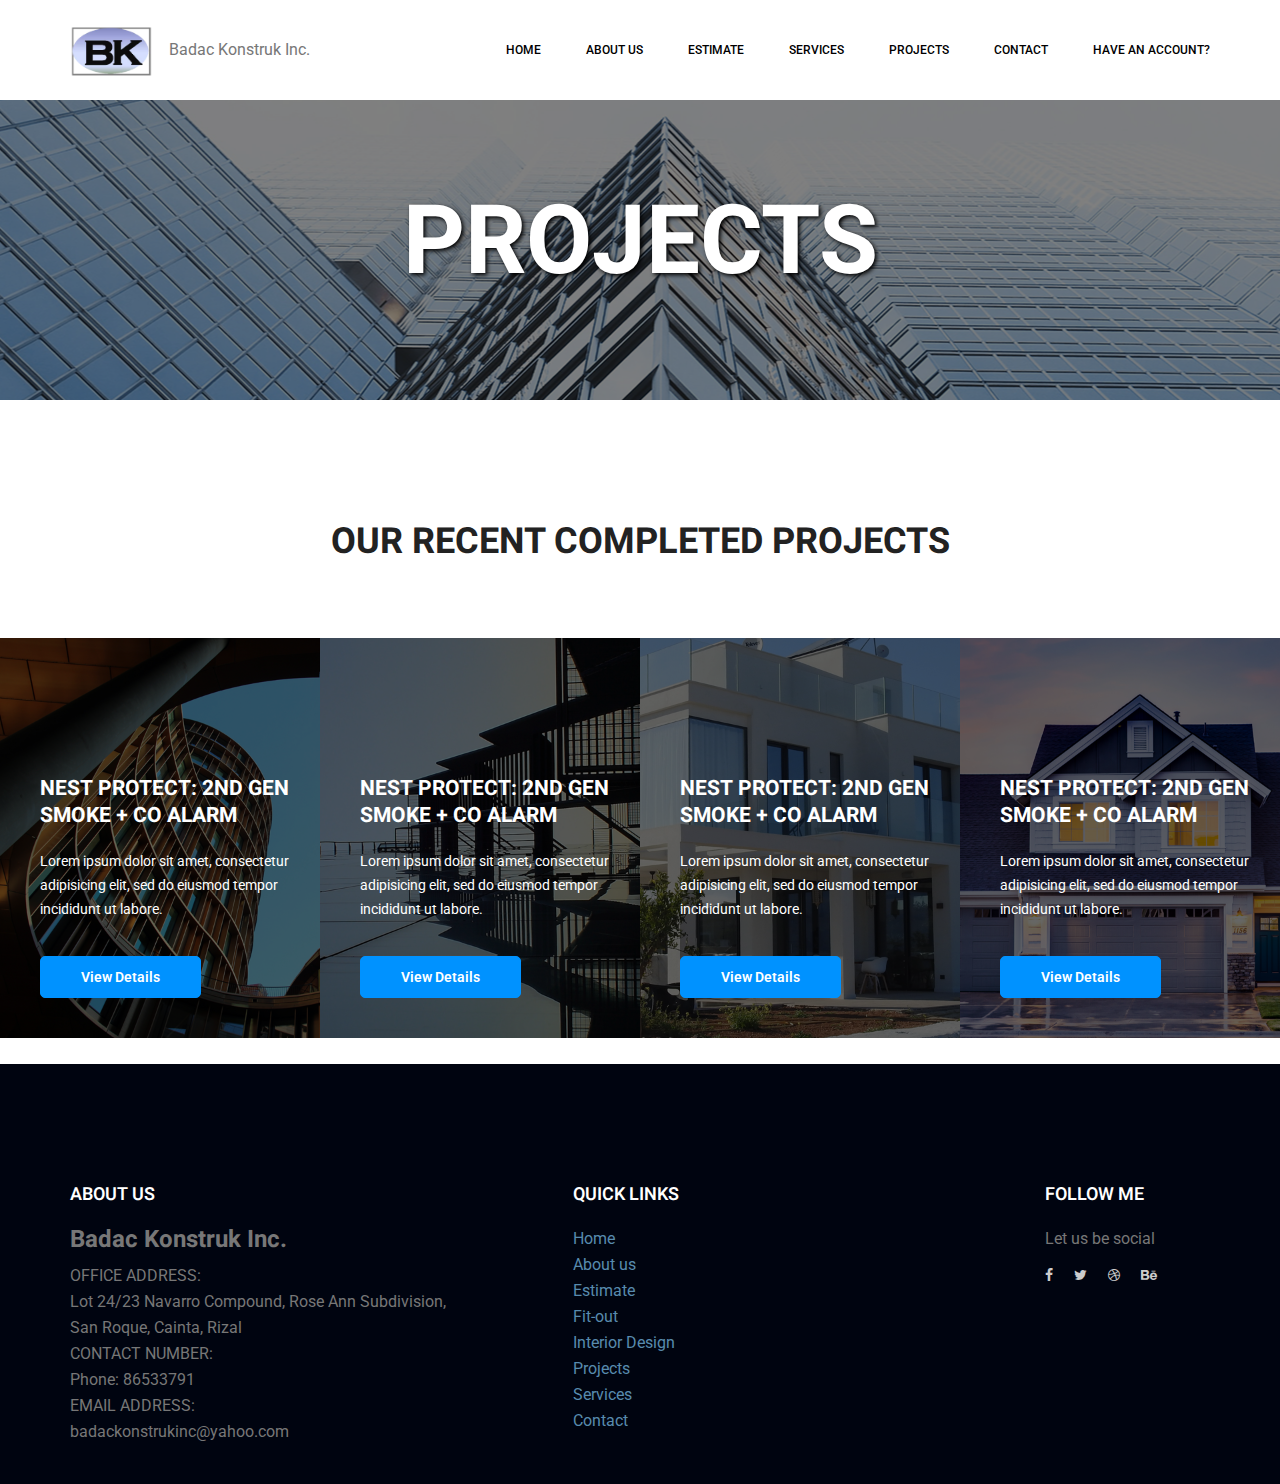
<file: projects.html>
<!doctype html>
<html lang="en">
    <head>
        <!-- Required meta tags -->
        <meta charset="utf-8">
        <meta name="viewport" content="width=device-width, initial-scale=1, shrink-to-fit=no">
        <link rel="icon" href="img/favicon.png" type="image/png">
        <title>Project | Badac Konstruk Inc.</title>
        <!-- Bootstrap CSS -->
        <link rel="stylesheet" href="css/bootstrap.css">
        <link rel="stylesheet" href="vendors/linericon/style.css">
        <link rel="stylesheet" href="css/font-awesome.min.css">
        <link rel="stylesheet" href="vendors/owl-carousel/owl.carousel.min.css">
        <link rel="stylesheet" href="vendors/lightbox/simpleLightbox.css">
        <link rel="stylesheet" href="vendors/nice-select/css/nice-select.css">
        <link rel="stylesheet" href="vendors/animate-css/animate.css">
        <!-- main css -->
        <link rel="stylesheet" href="css/style.css">
        <link rel="stylesheet" href="css/responsive.css">
    </head>
    <body>
        
        <!--================Header Menu Area =================-->
        <header class="header_area">
            <div class="main_menu" id="mainNav">
            	<nav class="navbar navbar-expand-lg navbar-light">
					<div class="container box_1620">
						<!-- Brand and toggle get grouped for better mobile display -->
						<a class="navbar-brand logo" href="index.html"><img src="img/BKIlogo.png" width="83px" height="55px" alt=""></a><br>
                        <span class="brand-text font-weight-heavy">Badac Konstruk Inc.</span>
						<button class="navbar-toggler" type="button" data-toggle="collapse" data-target="#navbarSupportedContent" aria-controls="navbarSupportedContent" aria-expanded="false" aria-label="Toggle navigation">
							<span class="icon-bar"></span>
							<span class="icon-bar"></span>
							<span class="icon-bar"></span>
						</button>
						<!-- Collect the nav links, forms, and other content for toggling -->
						<div class="collapse navbar-collapse offset" id="navbarSupportedContent">
							<ul class="nav navbar-nav menu_nav ml-auto">
								<li class="nav-item active"><a class="nav-link" href="index.html">Home</a></li> 
                                <li class="nav-item"><a class="nav-link" href="about-us.html">About Us</a></li> 
                                <li class="nav-item"><a class="nav-link" href="free-estimate.html">Estimate</a>
                                <li class="nav-item"><a class="nav-link" href="services.html">Services</a>
                                <li class="nav-item"><a class="nav-link" href="projects.html">Projects</a> 
                                <li class="nav-item"><a class="nav-link" href="contact.html">Contact</a></li>
                                <li class="nav-item submenu dropdown">
                                    <a href="#" class="nav-link dropdown-toggle" data-toggle="dropdown" role="button" aria-haspopup="true" aria-expanded="false">Have an account?</a>
                                    <ul class="dropdown-menu">
                                        <li class="nav-item"><a class="nav-link" href="#">Login</a></li>
                                        <li class="nav-item"><a class="nav-link" href="#">Signup</a></li>
                                    </ul>
                                </li> 
							</ul>
						</div> 
					</div>
            	</nav>
            </div>
        </header>
        <!--================Header Menu Area =================-->
        
        <!--================Home Banner Area =================-->
        <section class="banner_area">
            <div class="banner_inner d-flex align-items-center">
            	<div class="overlay bg-parallax" data-stellar-ratio="0.9" data-stellar-vertical-offset="0" data-background=""></div>
				<div class="container">
					<div class="banner_content text-center">
						<h1 class="display-1">Projects</1>
					</div>
				</div>
            </div>
        </section>
        <!--================End Home Banner Area =================-->
        
        <!--================Post Slider Area =================-->
        <section class="post_slider_area pad_top">
        	<div class="main_title">
				<h2>Our Recent Completed Projects</h2>
				<p></p>
			</div>
			<div class="post_slider_inner owl-carousel">
				<div class="item">
					<div class="post_s_item">
						<div class="post_img">
							<img src="img/post-slider/post-s-1.jpg" alt="">
						</div>
						<div class="post_text">
							<a href="single-blog.html"><h4>Nest Protect: 2nd Gen Smoke + CO Alarm</h4></a>
							<p>Lorem ipsum dolor sit amet, consectetur adipisicing elit, sed do eiusmod tempor incididunt ut labore.</p>
							<a class="main_btn" href="#">View Details</a>
						</div>
					</div>
				</div>
				<div class="item">
					<div class="post_s_item">
						<div class="post_img">
							<img src="img/post-slider/post-s-2.jpg" alt="">
						</div>
						<div class="post_text">
							<a href="single-blog.html"><h4>Nest Protect: 2nd Gen Smoke + CO Alarm</h4></a>
							<p>Lorem ipsum dolor sit amet, consectetur adipisicing elit, sed do eiusmod tempor incididunt ut labore.</p>
							<a class="main_btn" href="#">View Details</a>
						</div>
					</div>
				</div>
				<div class="item">
					<div class="post_s_item">
						<div class="post_img">
							<img src="img/post-slider/post-s-3.jpg" alt="">
						</div>
						<div class="post_text">
							<a href="single-blog.html"><h4>Nest Protect: 2nd Gen Smoke + CO Alarm</h4></a>
							<p>Lorem ipsum dolor sit amet, consectetur adipisicing elit, sed do eiusmod tempor incididunt ut labore.</p>
							<a class="main_btn" href="#">View Details</a>
						</div>
					</div>
				</div>
				<div class="item">
					<div class="post_s_item">
						<div class="post_img">
							<img src="img/post-slider/post-s-4.jpg" alt="">
						</div>
						<div class="post_text">
							<a href="single-blog.html"><h4>Nest Protect: 2nd Gen Smoke + CO Alarm</h4></a>
							<p>Lorem ipsum dolor sit amet, consectetur adipisicing elit, sed do eiusmod tempor incididunt ut labore.</p>
							<a class="main_btn" href="#">View Details</a>
						</div>
					</div>
				</div>
			</div>
        </section>
        <!--================End Post Slider Area =================-->
        <br>
        
        <!--================Footer Area =================-->
        <footer class="footer_area p_120">
            <div class="container">
                <div class="row footer_inner">
                    <div class="col-lg-5 col-sm-6">
                        <aside class="f_widget ab_widget">
                            <div class="f_title">
                                <h3>About Us</h3>
                            </div>
                            <h3>Badac Konstruk Inc. </h3>
                            <p>
                            OFFICE ADDRESS:<br>
                            Lot 24/23 Navarro Compound, Rose Ann Subdivision, San Roque, Cainta, Rizal<br>
                            CONTACT NUMBER:<br>
                            Phone:  86533791<br>
                            EMAIL ADDRESS:<br> 
                            badackonstrukinc@yahoo.com</p>
                        </aside>
                    </div>
                    <div class="col-lg-5 col-sm-6">
                        <aside class="f_widget news_widget">
                            <div class="f_title">
                                <h3>Quick Links</h3>
                            </div>
                            <p>
                                <a href="index.html" style="color: #588bae;">Home</a><br>
                                <a href="about-us.html" style="color: #588bae;">About us</a><br>
                                <a href="free-estimate.html" style="color: #588bae;">Estimate</a><br>
                                <a href="fit-out.html" style="color: #588bae;">Fit-out</a><br>
                                <a href="interior-design.html" style="color: #588bae;">Interior Design</a><br>
                                <a href="projects.html" style="color: #588bae;">Projects</a><br>
                                <a href="services.html" style="color: #588bae;">Services</a><br>
                                <a href="contact.html" style="color: #588bae;">Contact</a><br>
                            </p>
                        </aside>
                    </div>
                    <div class="col-lg-2">
                        <aside class="f_widget social_widget">
                            <div class="f_title">
                                <h3>Follow Me</h3>
                            </div>
                            <p>Let us be social</p>
                            <ul class="list">
                                <li><a href="https://www.facebook.com/Badac-Konstruck-Inc-188899144474149/"><i class="fa fa-facebook"></i></a></li>
                                <li><a href="#"><i class="fa fa-twitter"></i></a></li>
                                <li><a href="#"><i class="fa fa-dribbble"></i></a></li>
                                <li><a href="#"><i class="fa fa-behance"></i></a></li>
                            </ul>
                        </aside>
                    </div>
                </div>
                <div class="copy_right_text">
                     <p><!-- Link back to Colorlib can't be removed. Template is licensed under CC BY 3.0. -->
                </div>
            </div>
        </footer>
        <!--================End Footer Area =================-->
        
        
        
        
        <!-- Optional JavaScript -->
        <!-- jQuery first, then Popper.js, then Bootstrap JS -->
        <script src="js/jquery-3.2.1.min.js"></script>
        <script src="js/popper.js"></script>
        <script src="js/bootstrap.min.js"></script>
        <script src="js/stellar.js"></script>
        <script src="vendors/lightbox/simpleLightbox.min.js"></script>
        <script src="vendors/nice-select/js/jquery.nice-select.min.js"></script>
        <script src="vendors/isotope/imagesloaded.pkgd.min.js"></script>
        <script src="vendors/isotope/isotope-min.js"></script>
        <script src="vendors/owl-carousel/owl.carousel.min.js"></script>
        <script src="vendors/popup/jquery.magnific-popup.min.js"></script>
        <script src="js/jquery.ajaxchimp.min.js"></script>
        <script src="js/mail-script.js"></script>
        <script src="vendors/counter-up/jquery.waypoints.min.js"></script>
        <script src="vendors/counter-up/jquery.counterup.js"></script>
        <script src="js/theme.js"></script>
    </body>
</html>
</file>
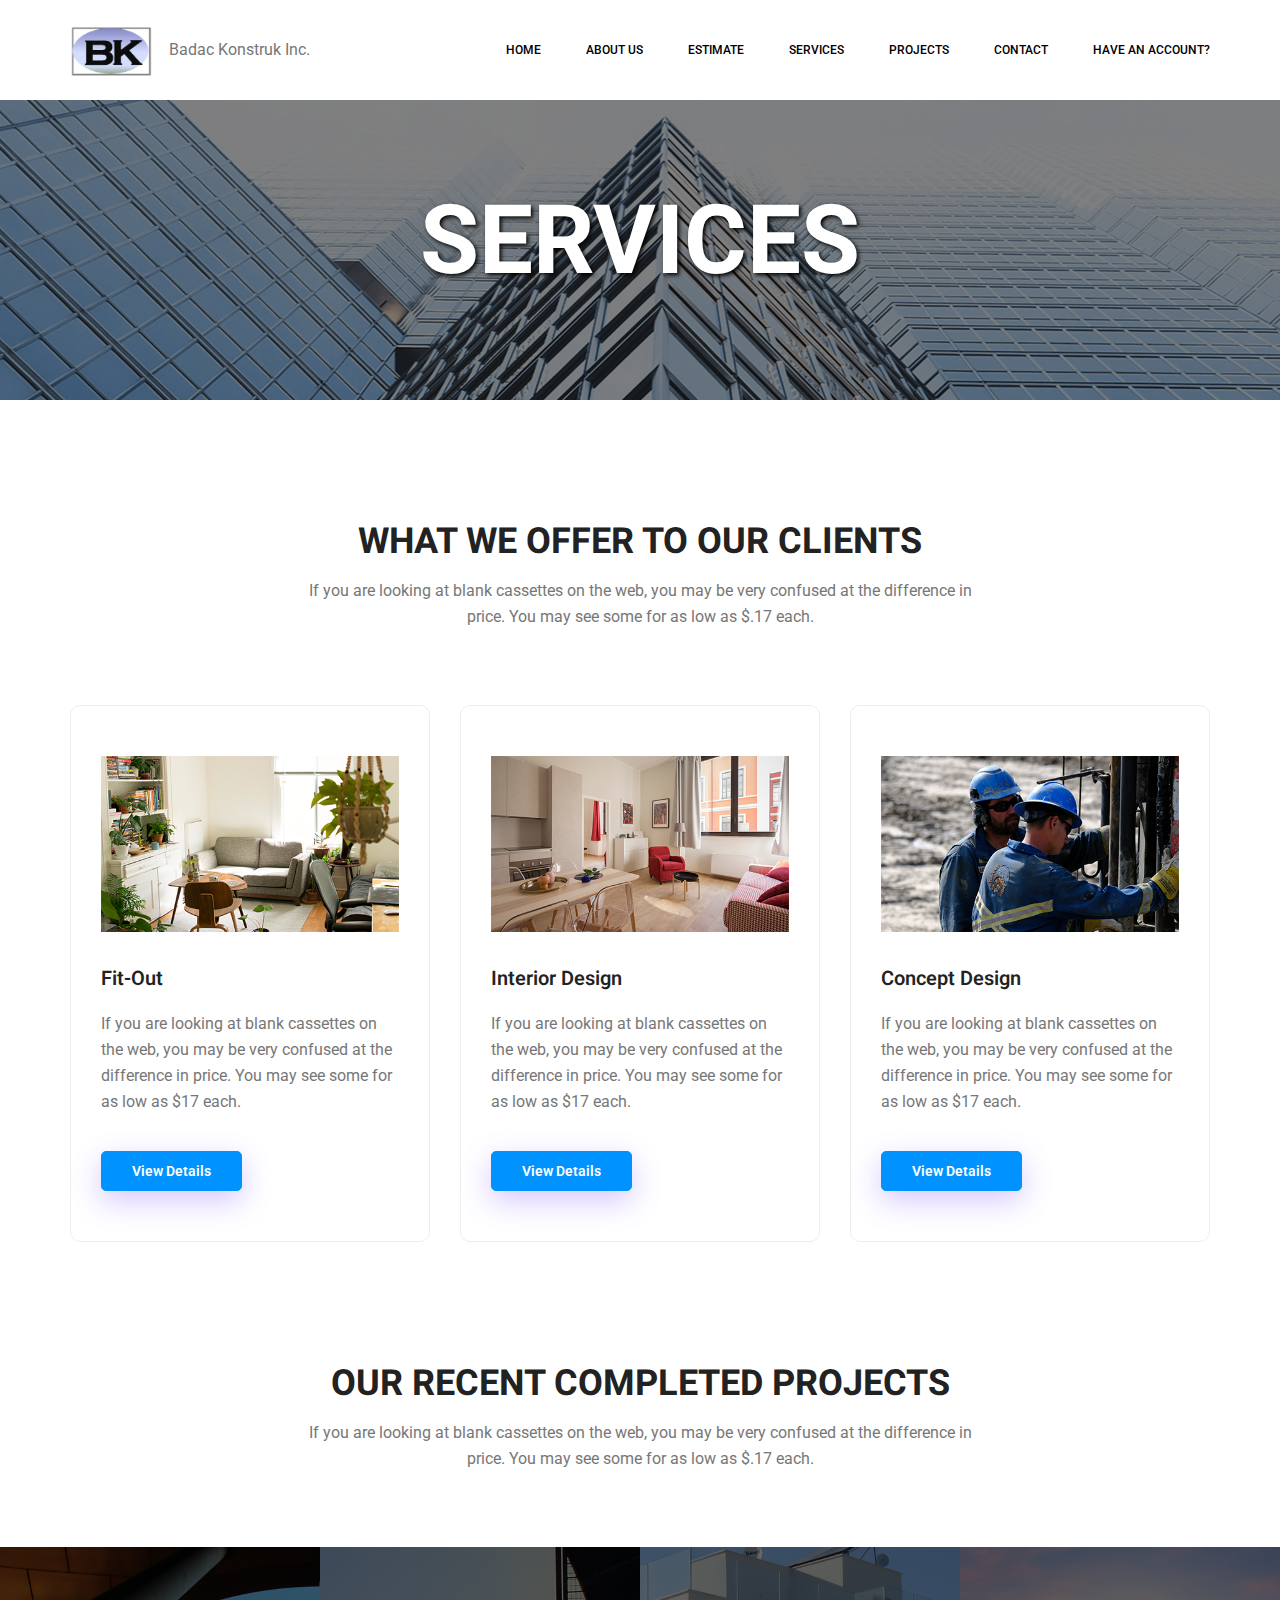
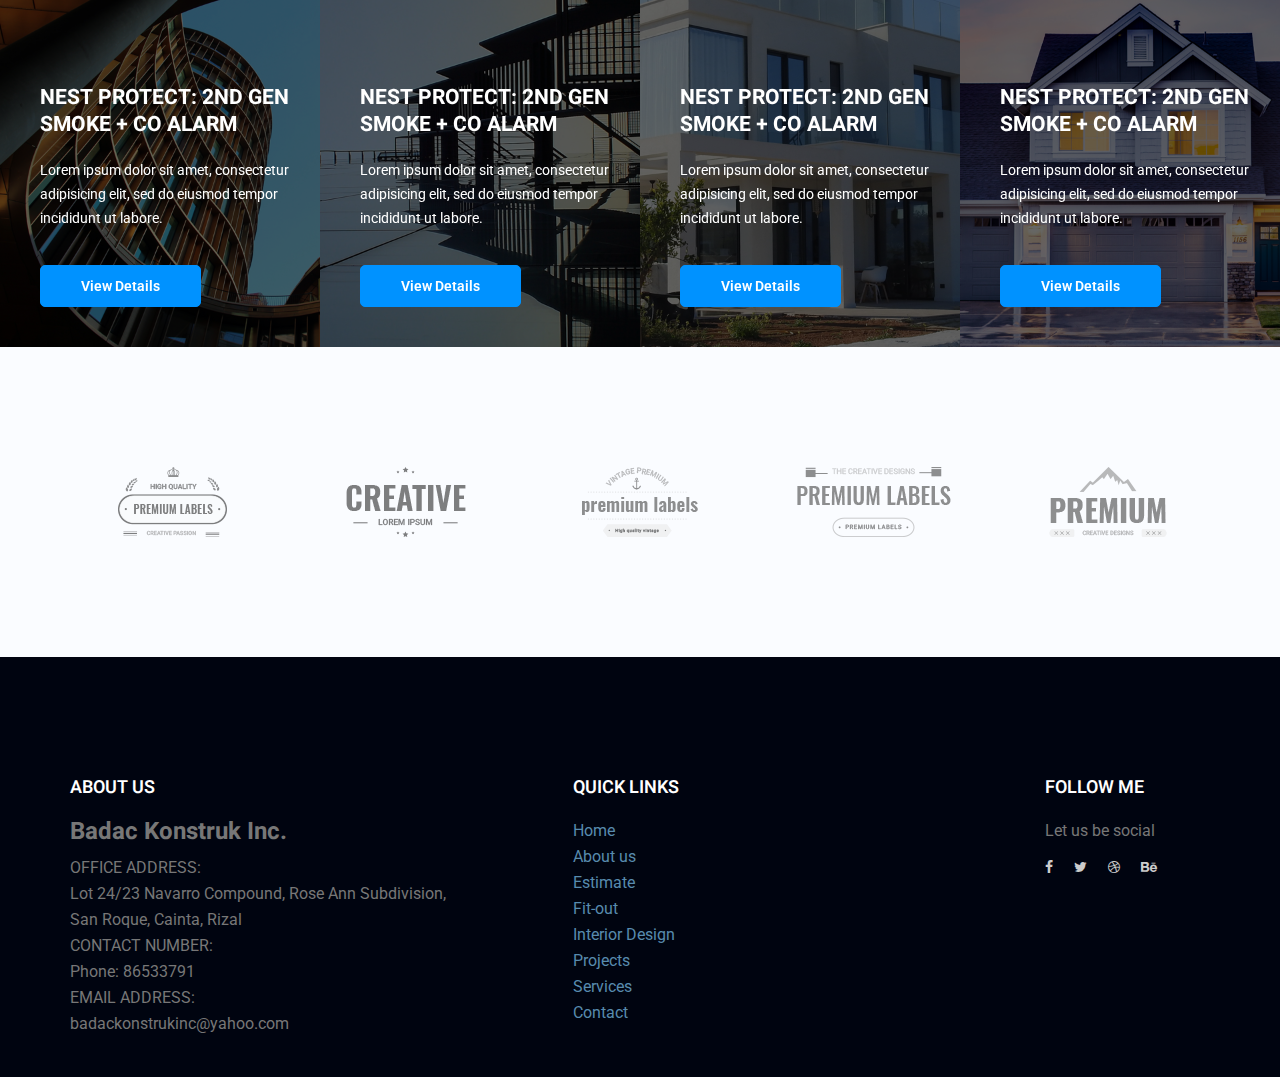
<file: services.html>
<!doctype html>
<html lang="en">

<head>
	<!-- Required meta tags -->
	<meta charset="utf-8">
	<meta name="viewport" content="width=device-width, initial-scale=1, shrink-to-fit=no">
	<link rel="icon" href="img/favicon.png" type="image/png">
	<title>Services | Badac Konstruk Inc.</title>
	<!-- Bootstrap CSS -->
	<link rel="stylesheet" href="css/bootstrap.css">
	<link rel="stylesheet" href="vendors/linericon/style.css">
	<link rel="stylesheet" href="css/font-awesome.min.css">
	<link rel="stylesheet" href="vendors/owl-carousel/owl.carousel.min.css">
	<link rel="stylesheet" href="vendors/lightbox/simpleLightbox.css">
	<link rel="stylesheet" href="vendors/nice-select/css/nice-select.css">
	<link rel="stylesheet" href="vendors/animate-css/animate.css">
	<!-- main css -->
	<link rel="stylesheet" href="css/style.css">
	<link rel="stylesheet" href="css/responsive.css">
</head>

<body>

	<!--================Header Menu Area =================-->
	<header class="header_area">
		<div class="main_menu" id="mainNav">
			<nav class="navbar navbar-expand-lg navbar-light">
				<div class="container box_1620">
					<!-- Brand and toggle get grouped for better mobile display -->
					<a class="navbar-brand logo_h" href="index.html"><img src="img/BKIlogo.png" width="83px"
							height="55px" alt=""></a>
					<span class="brand-text font-weight-heavy">Badac Konstruk Inc.</span>
					<button class="navbar-toggler" type="button" data-toggle="collapse"
						data-target="#navbarSupportedContent" aria-controls="navbarSupportedContent"
						aria-expanded="false" aria-label="Toggle navigation">
						<span class="icon-bar"></span>
						<span class="icon-bar"></span>
						<span class="icon-bar"></span>
					</button>
					<!-- Collect the nav links, forms, and other content for toggling -->
					<div class="collapse navbar-collapse offset" id="navbarSupportedContent">
						<ul class="nav navbar-nav menu_nav ml-auto">
							<li class="nav-item"><a class="nav-link" href="index.html">Home</a></li>
							<li class="nav-item"><a class="nav-link" href="about-us.html">About Us</a></li>
							<li class="nav-item"><a class="nav-link" href="free-estimate.html">Estimate</a>
							<li class="nav-item"><a class="nav-link" href="services.html">Services</a>
							<li class="nav-item"><a class="nav-link" href="projects.html">Projects</a>
							<li class="nav-item"><a class="nav-link" href="contact.html">Contact</a></li>
							<li class="nav-item submenu dropdown">
								<a href="#" class="nav-link dropdown-toggle" data-toggle="dropdown" role="button"
									aria-haspopup="true" aria-expanded="false">Have an account?</a>
								<ul class="dropdown-menu">
									<li class="nav-item"><a class="nav-link" href="#">Login</a></li>
									<li class="nav-item"><a class="nav-link" href="#">Signup</a></li>
								</ul>
							</li>
						</ul>
					</div>
				</div>
			</nav>
		</div>
	</header>
	<!--================Header Menu Area =================-->

	<!--================Home Banner Area =================-->
	<section class="banner_area">
		<div class="banner_inner d-flex align-items-center">
			<div class="overlay bg-parallax" data-stellar-ratio="0.9" data-stellar-vertical-offset="0"
				data-background=""></div>
			<div class="container">
				<div class="banner_content text-center">
					<h1 class="display-1">Services</h1>
				</div>
			</div>
		</div>
	</section>
	<!--================End Home Banner Area =================-->

	<!--================Feature Area =================-->
	<section class="feature_area pad_top">
		<div class="container">
			<div class="main_title">
				<h2>What we offer to our clients</h2>
				<p>If you are looking at blank cassettes on the web, you may be very confused at the difference in
					price. You may see some for as low as $.17 each.</p>
			</div>
			<div class="feature_inner row">
				<div class="col-lg-4">
					<div class="feature_item">
						<img src="img/icon/proj1.png" alt="">
						<h4>Fit-Out</h4>
						<p>If you are looking at blank cassettes on the web, you may be very confused at the difference
							in price. You may see some for as low as $17 each.</p>
						<a class="main_btn" href="fit-out.html">View Details</a>
					</div>
				</div>
				<div class="col-lg-4">
					<div class="feature_item">
						<img src="img/icon/proj2.png" alt="">
						<h4>Interior Design</h4>
						<p>If you are looking at blank cassettes on the web, you may be very confused at the difference
							in price. You may see some for as low as $17 each.</p>
						<a class="main_btn" href="interior-design.html">View Details</a>
					</div>
				</div>
				<div class="col-lg-4">
					<div class="feature_item">
						<img src="img/icon/proj4.png" alt="">
						<h4>Concept Design</h4>
						<p>If you are looking at blank cassettes on the web, you may be very confused at the difference
							in price. You may see some for as low as $17 each.</p>
						<a class="main_btn" href="free-estimate.html">View Details</a>
					</div>
				</div>
			</div>
		</div>
	</section>
	<!--================End Feature Area =================-->

	<!--================Post Slider Area =================-->
	<section class="post_slider_area">
		<div class="main_title">
			<h2>Our Recent Completed Projects</h2>
			<p>If you are looking at blank cassettes on the web, you may be very confused at the difference in price.
				You may see some for as low as $.17 each.</p>
		</div>
		<div class="post_slider_inner owl-carousel">
			<div class="item">
				<div class="post_s_item">
					<div class="post_img">
						<img src="img/post-slider/post-s-1.jpg" alt="">
					</div>
					<div class="post_text">
						<a href="single-blog.html">
							<h4>Nest Protect: 2nd Gen Smoke + CO Alarm</h4>
						</a>
						<p>Lorem ipsum dolor sit amet, consectetur adipisicing elit, sed do eiusmod tempor incididunt ut
							labore.</p>
						<a class="main_btn" href="#">View Details</a>
					</div>
				</div>
			</div>
			<div class="item">
				<div class="post_s_item">
					<div class="post_img">
						<img src="img/post-slider/post-s-2.jpg" alt="">
					</div>
					<div class="post_text">
						<a href="single-blog.html">
							<h4>Nest Protect: 2nd Gen Smoke + CO Alarm</h4>
						</a>
						<p>Lorem ipsum dolor sit amet, consectetur adipisicing elit, sed do eiusmod tempor incididunt ut
							labore.</p>
						<a class="main_btn" href="#">View Details</a>
					</div>
				</div>
			</div>
			<div class="item">
				<div class="post_s_item">
					<div class="post_img">
						<img src="img/post-slider/post-s-3.jpg" alt="">
					</div>
					<div class="post_text">
						<a href="single-blog.html">
							<h4>Nest Protect: 2nd Gen Smoke + CO Alarm</h4>
						</a>
						<p>Lorem ipsum dolor sit amet, consectetur adipisicing elit, sed do eiusmod tempor incididunt ut
							labore.</p>
						<a class="main_btn" href="#">View Details</a>
					</div>
				</div>
			</div>
			<div class="item">
				<div class="post_s_item">
					<div class="post_img">
						<img src="img/post-slider/post-s-4.jpg" alt="">
					</div>
					<div class="post_text">
						<a href="single-blog.html">
							<h4>Nest Protect: 2nd Gen Smoke + CO Alarm</h4>
						</a>
						<p>Lorem ipsum dolor sit amet, consectetur adipisicing elit, sed do eiusmod tempor incididunt ut
							labore.</p>
						<a class="main_btn" href="#">View Details</a>
					</div>
				</div>
			</div>
		</div>
	</section>
	<!--================End Post Slider Area =================-->

	<!--================Clients Logo Area =================-->
	<section class="clients_logo_area p_120">
		<div class="container">
			<div class="clients_slider owl-carousel">
				<div class="item">
					<img src="img/clients-logo/c-logo-1.png" alt="">
				</div>
				<div class="item">
					<img src="img/clients-logo/c-logo-2.png" alt="">
				</div>
				<div class="item">
					<img src="img/clients-logo/c-logo-3.png" alt="">
				</div>
				<div class="item">
					<img src="img/clients-logo/c-logo-4.png" alt="">
				</div>
				<div class="item">
					<img src="img/clients-logo/c-logo-5.png" alt="">
				</div>
			</div>
		</div>
	</section>
	<!--================End Clients Logo Area =================-->

	<!--================Footer Area =================-->
	<footer class="footer_area p_120">
		<div class="container">
			<div class="row footer_inner">
				<div class="col-lg-5 col-sm-6">
					<aside class="f_widget ab_widget">
						<div class="f_title">
							<h3>About Us</h3>
						</div>
						<h3>Badac Konstruk Inc. </h3>
						<p>
							OFFICE ADDRESS:<br>
							Lot 24/23 Navarro Compound, Rose Ann Subdivision, San Roque, Cainta, Rizal<br>
							CONTACT NUMBER:<br>
							Phone: 86533791<br>
							EMAIL ADDRESS:<br>
							badackonstrukinc@yahoo.com</p>
					</aside>
				</div>
				<div class="col-lg-5 col-sm-6">
					<aside class="f_widget news_widget">
						<div class="f_title">
							<h3>Quick Links</h3>
						</div>
						<p>
							<a href="index.html" style="color: #588bae;">Home</a><br>
							<a href="about-us.html" style="color: #588bae;">About us</a><br>
							<a href="free-estimate.html" style="color: #588bae;">Estimate</a><br>
							<a href="fit-out.html" style="color: #588bae;">Fit-out</a><br>
							<a href="interior-design.html" style="color: #588bae;">Interior Design</a><br>
							<a href="projects.html" style="color: #588bae;">Projects</a><br>
							<a href="services.html" style="color: #588bae;">Services</a><br>
							<a href="contact.html" style="color: #588bae;">Contact</a><br>
						</p>
					</aside>
				</div>
				<div class="col-lg-2">
					<aside class="f_widget social_widget">
						<div class="f_title">
							<h3>Follow Me</h3>
						</div>
						<p>Let us be social</p>
						<ul class="list">
							<li><a href="https://www.facebook.com/Badac-Konstruck-Inc-188899144474149/"><i
										class="fa fa-facebook"></i></a></li>
							<li><a href="#"><i class="fa fa-twitter"></i></a></li>
							<li><a href="#"><i class="fa fa-dribbble"></i></a></li>
							<li><a href="#"><i class="fa fa-behance"></i></a></li>
						</ul>
					</aside>
				</div>
			</div>
			<div class="copy_right_text">
				<p>
					<!-- Link back to Colorlib can't be removed. Template is licensed under CC BY 3.0. -->
			</div>
		</div>
	</footer>
	<!--================End Footer Area =================-->




	<!-- Optional JavaScript -->
	<!-- jQuery first, then Popper.js, then Bootstrap JS -->
	<script src="js/jquery-3.2.1.min.js"></script>
	<script src="js/popper.js"></script>
	<script src="js/bootstrap.min.js"></script>
	<script src="js/stellar.js"></script>
	<script src="vendors/lightbox/simpleLightbox.min.js"></script>
	<script src="vendors/nice-select/js/jquery.nice-select.min.js"></script>
	<script src="vendors/isotope/imagesloaded.pkgd.min.js"></script>
	<script src="vendors/isotope/isotope-min.js"></script>
	<script src="vendors/owl-carousel/owl.carousel.min.js"></script>
	<script src="vendors/popup/jquery.magnific-popup.min.js"></script>
	<script src="js/jquery.ajaxchimp.min.js"></script>
	<script src="js/mail-script.js"></script>
	<script src="vendors/counter-up/jquery.waypoints.min.js"></script>
	<script src="vendors/counter-up/jquery.counterup.js"></script>
	<script src="js/theme.js"></script>
</body>

</html>
</file>
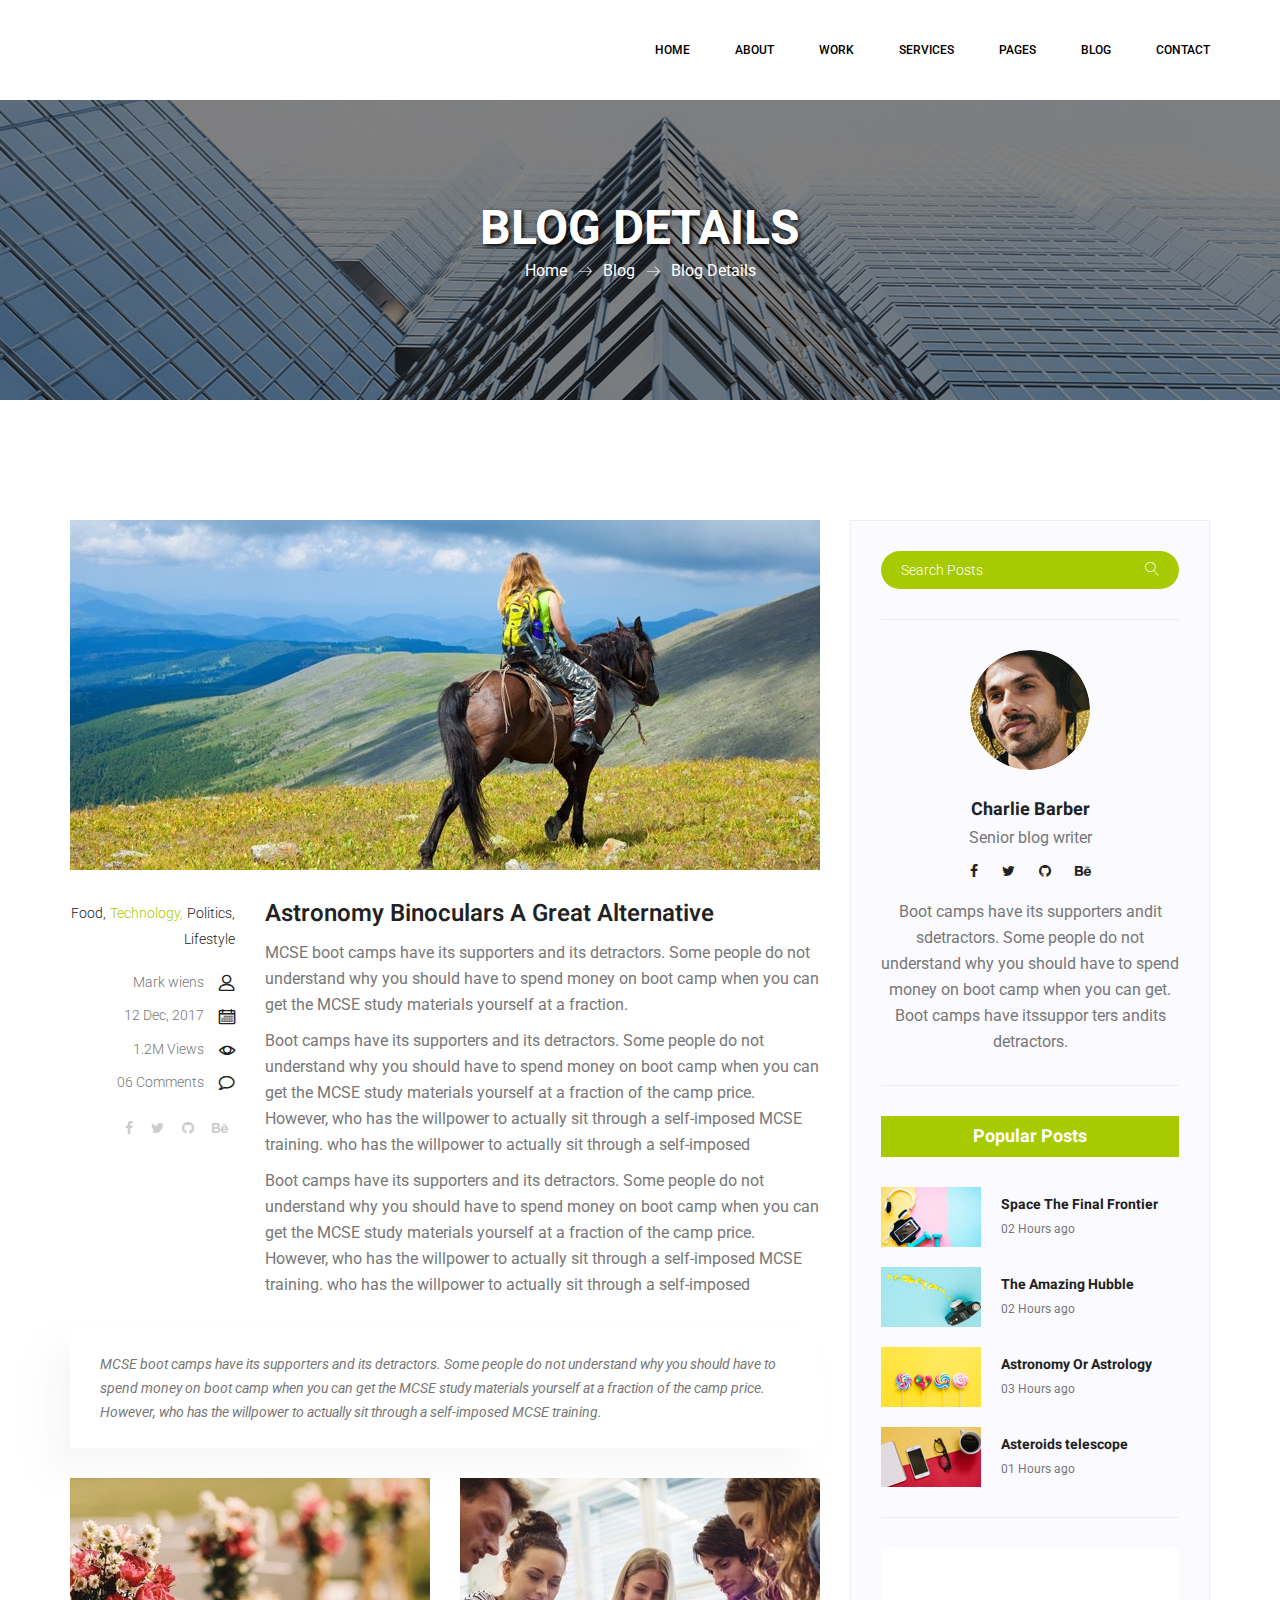
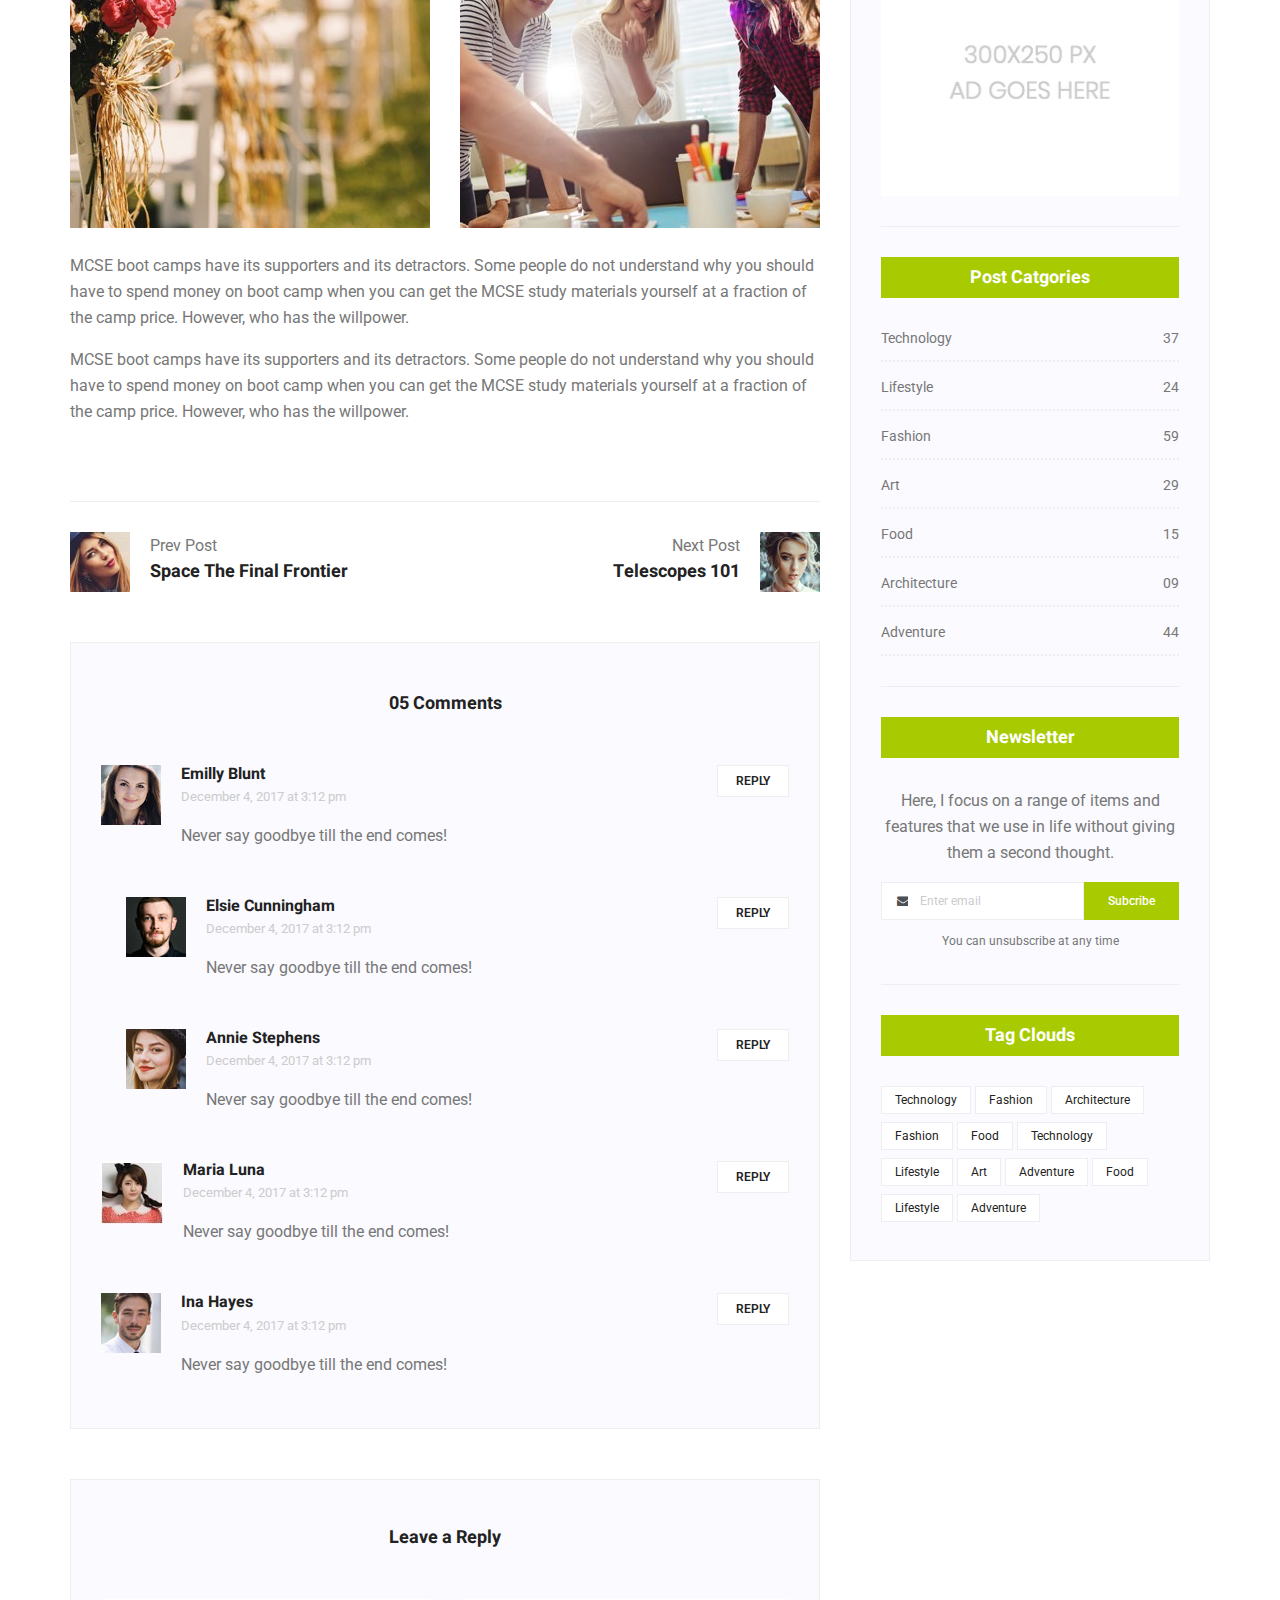
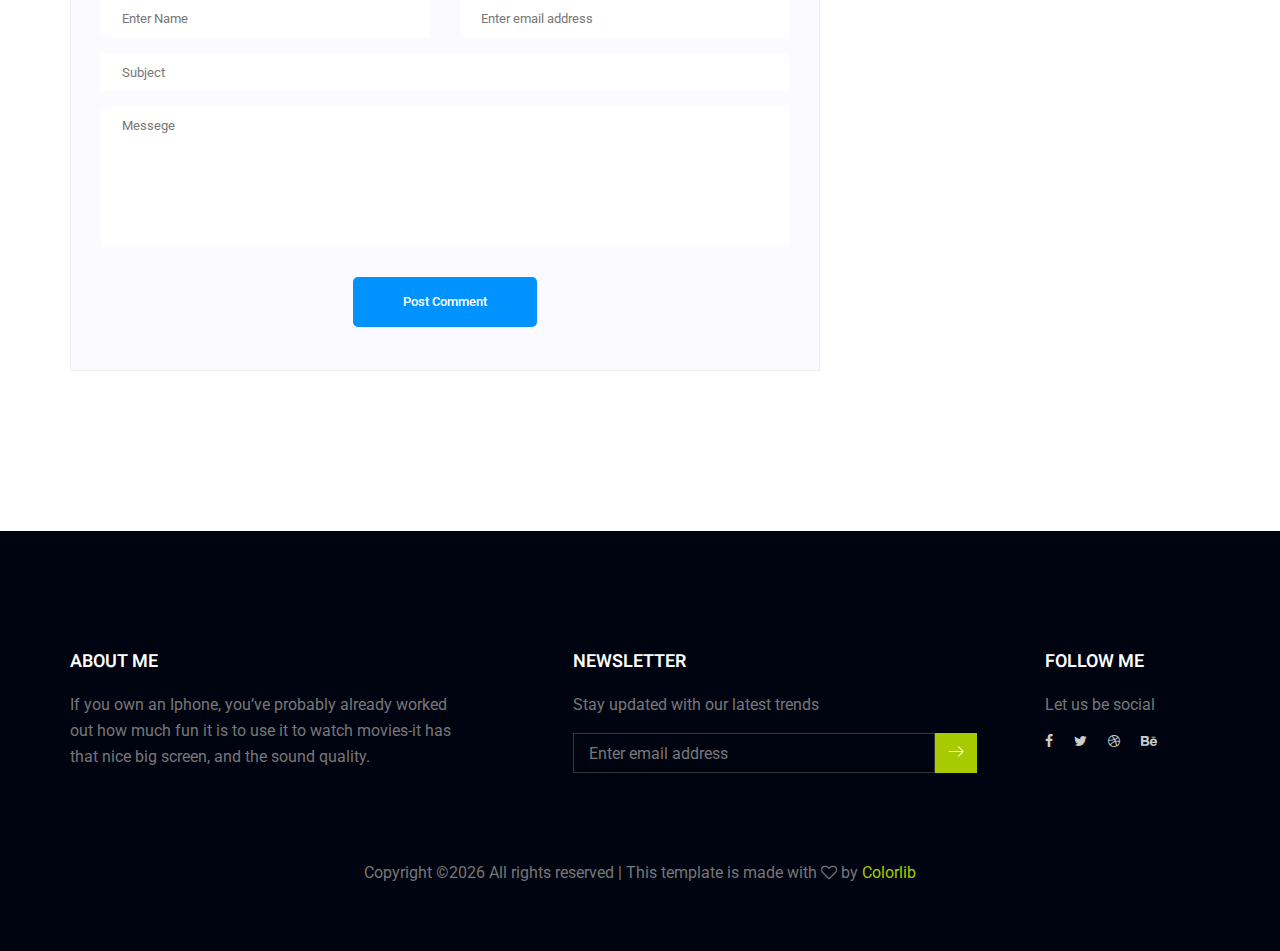
<file: single-blog.html>
<!doctype html>
<html lang="en">
    <head>
        <!-- Required meta tags -->
        <meta charset="utf-8">
        <meta name="viewport" content="width=device-width, initial-scale=1, shrink-to-fit=no">
        <link rel="icon" href="img/favicon.png" type="image/png">
        <title>Maxitechture</title>
        <!-- Bootstrap CSS -->
        <link rel="stylesheet" href="css/bootstrap.css">
        <link rel="stylesheet" href="vendors/linericon/style.css">
        <link rel="stylesheet" href="css/font-awesome.min.css">
        <link rel="stylesheet" href="vendors/owl-carousel/owl.carousel.min.css">
        <link rel="stylesheet" href="vendors/lightbox/simpleLightbox.css">
        <link rel="stylesheet" href="vendors/nice-select/css/nice-select.css">
        <link rel="stylesheet" href="vendors/animate-css/animate.css">
        <!-- main css -->
        <link rel="stylesheet" href="css/style.css">
        <link rel="stylesheet" href="css/responsive.css">
    </head>
    <body>
        
        <!--================Header Menu Area =================-->
        <header class="header_area">
            <div class="main_menu" id="mainNav">
            	<nav class="navbar navbar-expand-lg navbar-light">
					<div class="container box_1620">
						<!-- Brand and toggle get grouped for better mobile display -->
						<a class="navbar-brand logo_h" href="index.html"><img src="img/logo.png" alt=""></a>
						<button class="navbar-toggler" type="button" data-toggle="collapse" data-target="#navbarSupportedContent" aria-controls="navbarSupportedContent" aria-expanded="false" aria-label="Toggle navigation">
							<span class="icon-bar"></span>
							<span class="icon-bar"></span>
							<span class="icon-bar"></span>
						</button>
						<!-- Collect the nav links, forms, and other content for toggling -->
						<div class="collapse navbar-collapse offset" id="navbarSupportedContent">
							<ul class="nav navbar-nav menu_nav ml-auto">
								<li class="nav-item"><a class="nav-link" href="index.html">Home</a></li> 
								<li class="nav-item"><a class="nav-link" href="about-us.html">About</a></li> 
								<li class="nav-item"><a class="nav-link" href="projects.html">Work</a>
								<li class="nav-item"><a class="nav-link" href="services.html">Services</a>
								<li class="nav-item submenu dropdown">
									<a href="#" class="nav-link dropdown-toggle" data-toggle="dropdown" role="button" aria-haspopup="true" aria-expanded="false">Pages</a>
									<ul class="dropdown-menu">
										<li class="nav-item"><a class="nav-link" href="project-details.html">Project Details</a></li>
										<li class="nav-item"><a class="nav-link" href="elements.html">Elements</a></li>
									</ul>
								</li> 
								<li class="nav-item submenu dropdown">
									<a href="#" class="nav-link dropdown-toggle" data-toggle="dropdown" role="button" aria-haspopup="true" aria-expanded="false">Blog</a>
									<ul class="dropdown-menu">
										<li class="nav-item"><a class="nav-link" href="blog.html">Blog</a></li>
										<li class="nav-item"><a class="nav-link" href="single-blog.html">Blog Details</a></li>
									</ul>
								</li> 
								<li class="nav-item"><a class="nav-link" href="contact.html">Contact</a></li>
							</ul>
						</div> 
					</div>
            	</nav>
            </div>
        </header>
        <!--================Header Menu Area =================-->
        
        <!--================Home Banner Area =================-->
        <section class="banner_area">
            <div class="banner_inner d-flex align-items-center">
            	<div class="overlay bg-parallax" data-stellar-ratio="0.9" data-stellar-vertical-offset="0" data-background=""></div>
				<div class="container">
					<div class="banner_content text-center">
						<h2>Blog Details</h2>
						<div class="page_link">
							<a href="index.html">Home</a>
							<a href="blog.html">Blog</a>
							<a href="single-blog.html">Blog Details</a>
						</div>
					</div>
				</div>
            </div>
        </section>
        <!--================End Home Banner Area =================-->
        
        <!--================Blog Area =================-->
        <section class="blog_area single-post-area p_120">
            <div class="container">
                <div class="row">
                    <div class="col-lg-8 posts-list">
                        <div class="single-post row">
                            <div class="col-lg-12">
                                <div class="feature-img">
                                    <img class="img-fluid" src="img/blog/feature-img1.jpg" alt="">
                                </div>									
                            </div>
                            <div class="col-lg-3  col-md-3">
                                <div class="blog_info text-right">
                                    <div class="post_tag">
                                        <a href="#">Food,</a>
                                        <a class="active" href="#">Technology,</a>
                                        <a href="#">Politics,</a>
                                        <a href="#">Lifestyle</a>
                                    </div>
                                    <ul class="blog_meta list">
                                        <li><a href="#">Mark wiens<i class="lnr lnr-user"></i></a></li>
                                        <li><a href="#">12 Dec, 2017<i class="lnr lnr-calendar-full"></i></a></li>
                                        <li><a href="#">1.2M Views<i class="lnr lnr-eye"></i></a></li>
                                        <li><a href="#">06 Comments<i class="lnr lnr-bubble"></i></a></li>
                                    </ul>
                                    <ul class="social-links">
                                        <li><a href="#"><i class="fa fa-facebook"></i></a></li>
                                        <li><a href="#"><i class="fa fa-twitter"></i></a></li>
                                        <li><a href="#"><i class="fa fa-github"></i></a></li>
                                        <li><a href="#"><i class="fa fa-behance"></i></a></li>
                                    </ul>
                                </div>
                            </div>
                            <div class="col-lg-9 col-md-9 blog_details">
                                <h2>Astronomy Binoculars A Great Alternative</h2>
                                <p class="excert">
                                    MCSE boot camps have its supporters and its detractors. Some people do not understand why you should have to spend money on boot camp when you can get the MCSE study materials yourself at a fraction.
                                </p>
                                <p>
                                    Boot camps have its supporters and its detractors. Some people do not understand why you should have to spend money on boot camp when you can get the MCSE study materials yourself at a fraction of the camp price. However, who has the willpower to actually sit through a self-imposed MCSE training. who has the willpower to actually sit through a self-imposed
                                </p>
                                <p>
                                    Boot camps have its supporters and its detractors. Some people do not understand why you should have to spend money on boot camp when you can get the MCSE study materials yourself at a fraction of the camp price. However, who has the willpower to actually sit through a self-imposed MCSE training. who has the willpower to actually sit through a self-imposed
                                </p>
                            </div>
                            <div class="col-lg-12">
                                <div class="quotes">
                                    MCSE boot camps have its supporters and its detractors. Some people do not understand why you should have to spend money on boot camp when you can get the MCSE study materials yourself at a fraction of the camp price. However, who has the willpower to actually sit through a self-imposed MCSE training.										
                                </div>
                                <div class="row">
                                    <div class="col-6">
                                        <img class="img-fluid" src="img/blog/post-img1.jpg" alt="">
                                    </div>
                                    <div class="col-6">
                                        <img class="img-fluid" src="img/blog/post-img2.jpg" alt="">
                                    </div>	
                                    <div class="col-lg-12 mt-25">
                                        <p>
                                            MCSE boot camps have its supporters and its detractors. Some people do not understand why you should have to spend money on boot camp when you can get the MCSE study materials yourself at a fraction of the camp price. However, who has the willpower.
                                        </p>
                                        <p>
                                            MCSE boot camps have its supporters and its detractors. Some people do not understand why you should have to spend money on boot camp when you can get the MCSE study materials yourself at a fraction of the camp price. However, who has the willpower.
                                        </p>											
                                    </div>									
                                </div>
                            </div>
                        </div>
                        <div class="navigation-area">
                            <div class="row">
                                <div class="col-lg-6 col-md-6 col-12 nav-left flex-row d-flex justify-content-start align-items-center">
                                    <div class="thumb">
                                        <a href="#"><img class="img-fluid" src="img/blog/prev.jpg" alt=""></a>
                                    </div>
                                    <div class="arrow">
                                        <a href="#"><span class="lnr text-white lnr-arrow-left"></span></a>
                                    </div>
                                    <div class="detials">
                                        <p>Prev Post</p>
                                        <a href="#"><h4>Space The Final Frontier</h4></a>
                                    </div>
                                </div>
                                <div class="col-lg-6 col-md-6 col-12 nav-right flex-row d-flex justify-content-end align-items-center">
                                    <div class="detials">
                                        <p>Next Post</p>
                                        <a href="#"><h4>Telescopes 101</h4></a>
                                    </div>
                                    <div class="arrow">
                                        <a href="#"><span class="lnr text-white lnr-arrow-right"></span></a>
                                    </div>
                                    <div class="thumb">
                                        <a href="#"><img class="img-fluid" src="img/blog/next.jpg" alt=""></a>
                                    </div>										
                                </div>									
                            </div>
                        </div>
                        <div class="comments-area">
                            <h4>05 Comments</h4>
                            <div class="comment-list">
                                <div class="single-comment justify-content-between d-flex">
                                    <div class="user justify-content-between d-flex">
                                        <div class="thumb">
                                            <img src="img/blog/c1.jpg" alt="">
                                        </div>
                                        <div class="desc">
                                            <h5><a href="#">Emilly Blunt</a></h5>
                                            <p class="date">December 4, 2017 at 3:12 pm </p>
                                            <p class="comment">
                                                Never say goodbye till the end comes!
                                            </p>
                                        </div>
                                    </div>
                                    <div class="reply-btn">
                                           <a href="" class="btn-reply text-uppercase">reply</a> 
                                    </div>
                                </div>
                            </div>	
                            <div class="comment-list left-padding">
                                <div class="single-comment justify-content-between d-flex">
                                    <div class="user justify-content-between d-flex">
                                        <div class="thumb">
                                            <img src="img/blog/c2.jpg" alt="">
                                        </div>
                                        <div class="desc">
                                            <h5><a href="#">Elsie Cunningham</a></h5>
                                            <p class="date">December 4, 2017 at 3:12 pm </p>
                                            <p class="comment">
                                                Never say goodbye till the end comes!
                                            </p>
                                        </div>
                                    </div>
                                    <div class="reply-btn">
                                           <a href="" class="btn-reply text-uppercase">reply</a> 
                                    </div>
                                </div>
                            </div>	
                            <div class="comment-list left-padding">
                                <div class="single-comment justify-content-between d-flex">
                                    <div class="user justify-content-between d-flex">
                                        <div class="thumb">
                                            <img src="img/blog/c3.jpg" alt="">
                                        </div>
                                        <div class="desc">
                                            <h5><a href="#">Annie Stephens</a></h5>
                                            <p class="date">December 4, 2017 at 3:12 pm </p>
                                            <p class="comment">
                                                Never say goodbye till the end comes!
                                            </p>
                                        </div>
                                    </div>
                                    <div class="reply-btn">
                                           <a href="" class="btn-reply text-uppercase">reply</a> 
                                    </div>
                                </div>
                            </div>	
                            <div class="comment-list">
                                <div class="single-comment justify-content-between d-flex">
                                    <div class="user justify-content-between d-flex">
                                        <div class="thumb">
                                            <img src="img/blog/c4.jpg" alt="">
                                        </div>
                                        <div class="desc">
                                            <h5><a href="#">Maria Luna</a></h5>
                                            <p class="date">December 4, 2017 at 3:12 pm </p>
                                            <p class="comment">
                                                Never say goodbye till the end comes!
                                            </p>
                                        </div>
                                    </div>
                                    <div class="reply-btn">
                                           <a href="" class="btn-reply text-uppercase">reply</a> 
                                    </div>
                                </div>
                            </div>	
                            <div class="comment-list">
                                <div class="single-comment justify-content-between d-flex">
                                    <div class="user justify-content-between d-flex">
                                        <div class="thumb">
                                            <img src="img/blog/c5.jpg" alt="">
                                        </div>
                                        <div class="desc">
                                            <h5><a href="#">Ina Hayes</a></h5>
                                            <p class="date">December 4, 2017 at 3:12 pm </p>
                                            <p class="comment">
                                                Never say goodbye till the end comes!
                                            </p>
                                        </div>
                                    </div>
                                    <div class="reply-btn">
                                           <a href="" class="btn-reply text-uppercase">reply</a> 
                                    </div>
                                </div>
                            </div>	                                             				
                        </div>
                        <div class="comment-form">
                            <h4>Leave a Reply</h4>
                            <form>
                                <div class="form-group form-inline">
                                  <div class="form-group col-lg-6 col-md-6 name">
                                    <input type="text" class="form-control" id="name" placeholder="Enter Name" onfocus="this.placeholder = ''" onblur="this.placeholder = 'Enter Name'">
                                  </div>
                                  <div class="form-group col-lg-6 col-md-6 email">
                                    <input type="email" class="form-control" id="email" placeholder="Enter email address" onfocus="this.placeholder = ''" onblur="this.placeholder = 'Enter email address'">
                                  </div>										
                                </div>
                                <div class="form-group">
                                    <input type="text" class="form-control" id="subject" placeholder="Subject" onfocus="this.placeholder = ''" onblur="this.placeholder = 'Subject'">
                                </div>
                                <div class="form-group">
                                    <textarea class="form-control mb-10" rows="5" name="message" placeholder="Messege" onfocus="this.placeholder = ''" onblur="this.placeholder = 'Messege'" required=""></textarea>
                                </div>
                                <a href="#" class="primary-btn submit_btn">Post Comment</a>	
                            </form>
                        </div>
                    </div>
                    <div class="col-lg-4">
                        <div class="blog_right_sidebar">
                            <aside class="single_sidebar_widget search_widget">
                                <div class="input-group">
                                    <input type="text" class="form-control" placeholder="Search Posts">
                                    <span class="input-group-btn">
                                        <button class="btn btn-default" type="button"><i class="lnr lnr-magnifier"></i></button>
                                    </span>
                                </div><!-- /input-group -->
                                <div class="br"></div>
                            </aside>
                            <aside class="single_sidebar_widget author_widget">
                                <img class="author_img rounded-circle" src="img/blog/author.png" alt="">
                                <h4>Charlie Barber</h4>
                                <p>Senior blog writer</p>
                                <div class="social_icon">
                                    <a href="#"><i class="fa fa-facebook"></i></a>
                                    <a href="#"><i class="fa fa-twitter"></i></a>
                                    <a href="#"><i class="fa fa-github"></i></a>
                                    <a href="#"><i class="fa fa-behance"></i></a>
                                </div>
                                <p>Boot camps have its supporters andit sdetractors. Some people do not understand why you should have to spend money on boot camp when you can get. Boot camps have itssuppor ters andits detractors.</p>
                                <div class="br"></div>
                            </aside>
                            <aside class="single_sidebar_widget popular_post_widget">
                                <h3 class="widget_title">Popular Posts</h3>
                                <div class="media post_item">
                                    <img src="img/blog/popular-post/post1.jpg" alt="post">
                                    <div class="media-body">
                                        <a href="blog-details.html"><h3>Space The Final Frontier</h3></a>
                                        <p>02 Hours ago</p>
                                    </div>
                                </div>
                                <div class="media post_item">
                                    <img src="img/blog/popular-post/post2.jpg" alt="post">
                                    <div class="media-body">
                                        <a href="blog-details.html"><h3>The Amazing Hubble</h3></a>
                                        <p>02 Hours ago</p>
                                    </div>
                                </div>
                                <div class="media post_item">
                                    <img src="img/blog/popular-post/post3.jpg" alt="post">
                                    <div class="media-body">
                                        <a href="blog-details.html"><h3>Astronomy Or Astrology</h3></a>
                                        <p>03 Hours ago</p>
                                    </div>
                                </div>
                                <div class="media post_item">
                                    <img src="img/blog/popular-post/post4.jpg" alt="post">
                                    <div class="media-body">
                                        <a href="blog-details.html"><h3>Asteroids telescope</h3></a>
                                        <p>01 Hours ago</p>
                                    </div>
                                </div>
                                <div class="br"></div>
                            </aside>
                            <aside class="single_sidebar_widget ads_widget">
                                <a href="#"><img class="img-fluid" src="img/blog/add.jpg" alt=""></a>
                                <div class="br"></div>
                            </aside>
                            <aside class="single_sidebar_widget post_category_widget">
                                <h4 class="widget_title">Post Catgories</h4>
                                <ul class="list cat-list">
                                    <li>
                                        <a href="#" class="d-flex justify-content-between">
                                            <p>Technology</p>
                                            <p>37</p>
                                        </a>
                                    </li>
                                    <li>
                                        <a href="#" class="d-flex justify-content-between">
                                            <p>Lifestyle</p>
                                            <p>24</p>
                                        </a>
                                    </li>
                                    <li>
                                        <a href="#" class="d-flex justify-content-between">
                                            <p>Fashion</p>
                                            <p>59</p>
                                        </a>
                                    </li>
                                    <li>
                                        <a href="#" class="d-flex justify-content-between">
                                            <p>Art</p>
                                            <p>29</p>
                                        </a>
                                    </li>
                                    <li>
                                        <a href="#" class="d-flex justify-content-between">
                                            <p>Food</p>
                                            <p>15</p>
                                        </a>
                                    </li>
                                    <li>
                                        <a href="#" class="d-flex justify-content-between">
                                            <p>Architecture</p>
                                            <p>09</p>
                                        </a>
                                    </li>
                                    <li>
                                        <a href="#" class="d-flex justify-content-between">
                                            <p>Adventure</p>
                                            <p>44</p>
                                        </a>
                                    </li>															
                                </ul>
                                <div class="br"></div>
                            </aside>
                            <aside class="single-sidebar-widget newsletter_widget">
                                <h4 class="widget_title">Newsletter</h4>
                                <p>
                                Here, I focus on a range of items and features that we use in life without
                                giving them a second thought.
                                </p>
                                <div class="form-group d-flex flex-row">
                                    <div class="input-group">
                                        <div class="input-group-prepend">
                                            <div class="input-group-text"><i class="fa fa-envelope" aria-hidden="true"></i></div>
                                        </div>
                                        <input type="text" class="form-control" id="inlineFormInputGroup" placeholder="Enter email" onfocus="this.placeholder = ''" onblur="this.placeholder = 'Enter email'">
                                    </div>
                                    <a href="#" class="bbtns">Subcribe</a>
                                </div>	
                                <p class="text-bottom">You can unsubscribe at any time</p>	
                                <div class="br"></div>							
                            </aside>
                            <aside class="single-sidebar-widget tag_cloud_widget">
                                <h4 class="widget_title">Tag Clouds</h4>
                                <ul class="list">
                                    <li><a href="#">Technology</a></li>
                                    <li><a href="#">Fashion</a></li>
                                    <li><a href="#">Architecture</a></li>
                                    <li><a href="#">Fashion</a></li>
                                    <li><a href="#">Food</a></li>
                                    <li><a href="#">Technology</a></li>
                                    <li><a href="#">Lifestyle</a></li>
                                    <li><a href="#">Art</a></li>
                                    <li><a href="#">Adventure</a></li>
                                    <li><a href="#">Food</a></li>
                                    <li><a href="#">Lifestyle</a></li>
                                    <li><a href="#">Adventure</a></li>
                                </ul>
                            </aside>
                        </div>
                    </div>
                </div>
            </div>
        </section>
        <!--================Blog Area =================-->
        
        <!--================Footer Area =================-->
        <footer class="footer_area p_120">
        	<div class="container">
        		<div class="row footer_inner">
        			<div class="col-lg-5 col-sm-6">
        				<aside class="f_widget ab_widget">
        					<div class="f_title">
        						<h3>About Me</h3>
        					</div>
        					<p>If you own an Iphone, you’ve probably already worked out how much fun it is to use it to watch movies-it has that nice big screen, and the sound quality.</p>
        				</aside>
        			</div>
        			<div class="col-lg-5 col-sm-6">
        				<aside class="f_widget news_widget">
        					<div class="f_title">
        						<h3>Newsletter</h3>
        					</div>
        					<p>Stay updated with our latest trends</p>
        					<div id="mc_embed_signup">
                                <form target="_blank" action="https://spondonit.us12.list-manage.com/subscribe/post?u=1462626880ade1ac87bd9c93a&amp;id=92a4423d01" method="get" class="subscribe_form relative">
                                	<div class="input-group d-flex flex-row">
                                        <input name="EMAIL" placeholder="Enter email address" onfocus="this.placeholder = ''" onblur="this.placeholder = 'Email Address '" required="" type="email">
                                        <button class="btn sub-btn"><span class="lnr lnr-arrow-right"></span></button>		
                                    </div>				
                                    <div class="mt-10 info"></div>
                                </form>
                            </div>
        				</aside>
        			</div>
        			<div class="col-lg-2">
        				<aside class="f_widget social_widget">
        					<div class="f_title">
        						<h3>Follow Me</h3>
        					</div>
        					<p>Let us be social</p>
        					<ul class="list">
        						<li><a href="#"><i class="fa fa-facebook"></i></a></li>
        						<li><a href="#"><i class="fa fa-twitter"></i></a></li>
        						<li><a href="#"><i class="fa fa-dribbble"></i></a></li>
        						<li><a href="#"><i class="fa fa-behance"></i></a></li>
        					</ul>
        				</aside>
        			</div>
        		</div>
        		<div class="copy_right_text">
        			<p><!-- Link back to Colorlib can't be removed. Template is licensed under CC BY 3.0. -->
Copyright &copy;<script>document.write(new Date().getFullYear());</script> All rights reserved | This template is made with <i class="fa fa-heart-o" aria-hidden="true"></i> by <a href="https://colorlib.com" target="_blank">Colorlib</a>
<!-- Link back to Colorlib can't be removed. Template is licensed under CC BY 3.0. --></p>
        		</div>
        	</div>
        </footer>
        <!--================End Footer Area =================-->
        
        
        
        
        <!-- Optional JavaScript -->
        <!-- jQuery first, then Popper.js, then Bootstrap JS -->
        <script src="js/jquery-3.2.1.min.js"></script>
        <script src="js/popper.js"></script>
        <script src="js/bootstrap.min.js"></script>
        <script src="js/stellar.js"></script>
        <script src="vendors/lightbox/simpleLightbox.min.js"></script>
        <script src="vendors/nice-select/js/jquery.nice-select.min.js"></script>
        <script src="vendors/isotope/imagesloaded.pkgd.min.js"></script>
        <script src="vendors/isotope/isotope-min.js"></script>
        <script src="vendors/owl-carousel/owl.carousel.min.js"></script>
        <script src="vendors/popup/jquery.magnific-popup.min.js"></script>
        <script src="js/jquery.ajaxchimp.min.js"></script>
        <script src="js/mail-script.js"></script>
        <script src="vendors/counter-up/jquery.waypoints.min.js"></script>
        <script src="vendors/counter-up/jquery.counterup.js"></script>
        <script src="js/theme.js"></script>
    </body>
</html>
</file>
<file: vendors/linericon/style.css>
@font-face {
	font-family: 'Linearicons-Free';
	src:url('fonts/Linearicons-Free.eot?w118d');
	src:url('fonts/Linearicons-Free.eot?#iefixw118d') format('embedded-opentype'),
		url('fonts/Linearicons-Free.woff2?w118d') format('woff2'),
		url('fonts/Linearicons-Free.woff?w118d') format('woff'),
		url('fonts/Linearicons-Free.ttf?w118d') format('truetype'),
		url('fonts/Linearicons-Free.svg?w118d#Linearicons-Free') format('svg');
	font-weight: normal;
	font-style: normal;
}

.lnr {
	font-family: 'Linearicons-Free';
	speak: none;
	font-style: normal;
	font-weight: normal;
	font-variant: normal;
	text-transform: none;
	line-height: 1;

	/* Better Font Rendering =========== */
	-webkit-font-smoothing: antialiased;
	-moz-osx-font-smoothing: grayscale;
}

.lnr-home:before {
	content: "\e800";
}
.lnr-apartment:before {
	content: "\e801";
}
.lnr-pencil:before {
	content: "\e802";
}
.lnr-magic-wand:before {
	content: "\e803";
}
.lnr-drop:before {
	content: "\e804";
}
.lnr-lighter:before {
	content: "\e805";
}
.lnr-poop:before {
	content: "\e806";
}
.lnr-sun:before {
	content: "\e807";
}
.lnr-moon:before {
	content: "\e808";
}
.lnr-cloud:before {
	content: "\e809";
}
.lnr-cloud-upload:before {
	content: "\e80a";
}
.lnr-cloud-download:before {
	content: "\e80b";
}
.lnr-cloud-sync:before {
	content: "\e80c";
}
.lnr-cloud-check:before {
	content: "\e80d";
}
.lnr-database:before {
	content: "\e80e";
}
.lnr-lock:before {
	content: "\e80f";
}
.lnr-cog:before {
	content: "\e810";
}
.lnr-trash:before {
	content: "\e811";
}
.lnr-dice:before {
	content: "\e812";
}
.lnr-heart:before {
	content: "\e813";
}
.lnr-star:before {
	content: "\e814";
}
.lnr-star-half:before {
	content: "\e815";
}
.lnr-star-empty:before {
	content: "\e816";
}
.lnr-flag:before {
	content: "\e817";
}
.lnr-envelope:before {
	content: "\e818";
}
.lnr-paperclip:before {
	content: "\e819";
}
.lnr-inbox:before {
	content: "\e81a";
}
.lnr-eye:before {
	content: "\e81b";
}
.lnr-printer:before {
	content: "\e81c";
}
.lnr-file-empty:before {
	content: "\e81d";
}
.lnr-file-add:before {
	content: "\e81e";
}
.lnr-enter:before {
	content: "\e81f";
}
.lnr-exit:before {
	content: "\e820";
}
.lnr-graduation-hat:before {
	content: "\e821";
}
.lnr-license:before {
	content: "\e822";
}
.lnr-music-note:before {
	content: "\e823";
}
.lnr-film-play:before {
	content: "\e824";
}
.lnr-camera-video:before {
	content: "\e825";
}
.lnr-camera:before {
	content: "\e826";
}
.lnr-picture:before {
	content: "\e827";
}
.lnr-book:before {
	content: "\e828";
}
.lnr-bookmark:before {
	content: "\e829";
}
.lnr-user:before {
	content: "\e82a";
}
.lnr-users:before {
	content: "\e82b";
}
.lnr-shirt:before {
	content: "\e82c";
}
.lnr-store:before {
	content: "\e82d";
}
.lnr-cart:before {
	content: "\e82e";
}
.lnr-tag:before {
	content: "\e82f";
}
.lnr-phone-handset:before {
	content: "\e830";
}
.lnr-phone:before {
	content: "\e831";
}
.lnr-pushpin:before {
	content: "\e832";
}
.lnr-map-marker:before {
	content: "\e833";
}
.lnr-map:before {
	content: "\e834";
}
.lnr-location:before {
	content: "\e835";
}
.lnr-calendar-full:before {
	content: "\e836";
}
.lnr-keyboard:before {
	content: "\e837";
}
.lnr-spell-check:before {
	content: "\e838";
}
.lnr-screen:before {
	content: "\e839";
}
.lnr-smartphone:before {
	content: "\e83a";
}
.lnr-tablet:before {
	content: "\e83b";
}
.lnr-laptop:before {
	content: "\e83c";
}
.lnr-laptop-phone:before {
	content: "\e83d";
}
.lnr-power-switch:before {
	content: "\e83e";
}
.lnr-bubble:before {
	content: "\e83f";
}
.lnr-heart-pulse:before {
	content: "\e840";
}
.lnr-construction:before {
	content: "\e841";
}
.lnr-pie-chart:before {
	content: "\e842";
}
.lnr-chart-bars:before {
	content: "\e843";
}
.lnr-gift:before {
	content: "\e844";
}
.lnr-diamond:before {
	content: "\e845";
}
.lnr-linearicons:before {
	content: "\e846";
}
.lnr-dinner:before {
	content: "\e847";
}
.lnr-coffee-cup:before {
	content: "\e848";
}
.lnr-leaf:before {
	content: "\e849";
}
.lnr-paw:before {
	content: "\e84a";
}
.lnr-rocket:before {
	content: "\e84b";
}
.lnr-briefcase:before {
	content: "\e84c";
}
.lnr-bus:before {
	content: "\e84d";
}
.lnr-car:before {
	content: "\e84e";
}
.lnr-train:before {
	content: "\e84f";
}
.lnr-bicycle:before {
	content: "\e850";
}
.lnr-wheelchair:before {
	content: "\e851";
}
.lnr-select:before {
	content: "\e852";
}
.lnr-earth:before {
	content: "\e853";
}
.lnr-smile:before {
	content: "\e854";
}
.lnr-sad:before {
	content: "\e855";
}
.lnr-neutral:before {
	content: "\e856";
}
.lnr-mustache:before {
	content: "\e857";
}
.lnr-alarm:before {
	content: "\e858";
}
.lnr-bullhorn:before {
	content: "\e859";
}
.lnr-volume-high:before {
	content: "\e85a";
}
.lnr-volume-medium:before {
	content: "\e85b";
}
.lnr-volume-low:before {
	content: "\e85c";
}
.lnr-volume:before {
	content: "\e85d";
}
.lnr-mic:before {
	content: "\e85e";
}
.lnr-hourglass:before {
	content: "\e85f";
}
.lnr-undo:before {
	content: "\e860";
}
.lnr-redo:before {
	content: "\e861";
}
.lnr-sync:before {
	content: "\e862";
}
.lnr-history:before {
	content: "\e863";
}
.lnr-clock:before {
	content: "\e864";
}
.lnr-download:before {
	content: "\e865";
}
.lnr-upload:before {
	content: "\e866";
}
.lnr-enter-down:before {
	content: "\e867";
}
.lnr-exit-up:before {
	content: "\e868";
}
.lnr-bug:before {
	content: "\e869";
}
.lnr-code:before {
	content: "\e86a";
}
.lnr-link:before {
	content: "\e86b";
}
.lnr-unlink:before {
	content: "\e86c";
}
.lnr-thumbs-up:before {
	content: "\e86d";
}
.lnr-thumbs-down:before {
	content: "\e86e";
}
.lnr-magnifier:before {
	content: "\e86f";
}
.lnr-cross:before {
	content: "\e870";
}
.lnr-menu:before {
	content: "\e871";
}
.lnr-list:before {
	content: "\e872";
}
.lnr-chevron-up:before {
	content: "\e873";
}
.lnr-chevron-down:before {
	content: "\e874";
}
.lnr-chevron-left:before {
	content: "\e875";
}
.lnr-chevron-right:before {
	content: "\e876";
}
.lnr-arrow-up:before {
	content: "\e877";
}
.lnr-arrow-down:before {
	content: "\e878";
}
.lnr-arrow-left:before {
	content: "\e879";
}
.lnr-arrow-right:before {
	content: "\e87a";
}
.lnr-move:before {
	content: "\e87b";
}
.lnr-warning:before {
	content: "\e87c";
}
.lnr-question-circle:before {
	content: "\e87d";
}
.lnr-menu-circle:before {
	content: "\e87e";
}
.lnr-checkmark-circle:before {
	content: "\e87f";
}
.lnr-cross-circle:before {
	content: "\e880";
}
.lnr-plus-circle:before {
	content: "\e881";
}
.lnr-circle-minus:before {
	content: "\e882";
}
.lnr-arrow-up-circle:before {
	content: "\e883";
}
.lnr-arrow-down-circle:before {
	content: "\e884";
}
.lnr-arrow-left-circle:before {
	content: "\e885";
}
.lnr-arrow-right-circle:before {
	content: "\e886";
}
.lnr-chevron-up-circle:before {
	content: "\e887";
}
.lnr-chevron-down-circle:before {
	content: "\e888";
}
.lnr-chevron-left-circle:before {
	content: "\e889";
}
.lnr-chevron-right-circle:before {
	content: "\e88a";
}
.lnr-crop:before {
	content: "\e88b";
}
.lnr-frame-expand:before {
	content: "\e88c";
}
.lnr-frame-contract:before {
	content: "\e88d";
}
.lnr-layers:before {
	content: "\e88e";
}
.lnr-funnel:before {
	content: "\e88f";
}
.lnr-text-format:before {
	content: "\e890";
}
.lnr-text-format-remove:before {
	content: "\e891";
}
.lnr-text-size:before {
	content: "\e892";
}
.lnr-bold:before {
	content: "\e893";
}
.lnr-italic:before {
	content: "\e894";
}
.lnr-underline:before {
	content: "\e895";
}
.lnr-strikethrough:before {
	content: "\e896";
}
.lnr-highlight:before {
	content: "\e897";
}
.lnr-text-align-left:before {
	content: "\e898";
}
.lnr-text-align-center:before {
	content: "\e899";
}
.lnr-text-align-right:before {
	content: "\e89a";
}
.lnr-text-align-justify:before {
	content: "\e89b";
}
.lnr-line-spacing:before {
	content: "\e89c";
}
.lnr-indent-increase:before {
	content: "\e89d";
}
.lnr-indent-decrease:before {
	content: "\e89e";
}
.lnr-pilcrow:before {
	content: "\e89f";
}
.lnr-direction-ltr:before {
	content: "\e8a0";
}
.lnr-direction-rtl:before {
	content: "\e8a1";
}
.lnr-page-break:before {
	content: "\e8a2";
}
.lnr-sort-alpha-asc:before {
	content: "\e8a3";
}
.lnr-sort-amount-asc:before {
	content: "\e8a4";
}
.lnr-hand:before {
	content: "\e8a5";
}
.lnr-pointer-up:before {
	content: "\e8a6";
}
.lnr-pointer-right:before {
	content: "\e8a7";
}
.lnr-pointer-down:before {
	content: "\e8a8";
}
.lnr-pointer-left:before {
	content: "\e8a9";
}
</file>
<file: vendors/nice-select/css/nice-select.css>
.nice-select {
  -webkit-tap-highlight-color: transparent;
  background-color: #fff;
  border-radius: 5px;
  border: solid 1px #e8e8e8;
  box-sizing: border-box;
  clear: both;
  cursor: pointer;
  display: block;
  float: left;
  font-family: inherit;
  font-size: 14px;
  font-weight: normal;
  height: 42px;
  line-height: 40px;
  outline: none;
  padding-left: 18px;
  padding-right: 30px;
  position: relative;
  text-align: left !important;
  -webkit-transition: all 0.2s ease-in-out;
  transition: all 0.2s ease-in-out;
  -webkit-user-select: none;
     -moz-user-select: none;
      -ms-user-select: none;
          user-select: none;
  white-space: nowrap;
  width: auto; }
  .nice-select:hover {
    border-color: #dbdbdb; }
  .nice-select:active, .nice-select.open, .nice-select:focus {
    border-color: #999; }
  .nice-select:after {
    border-bottom: 2px solid #999;
    border-right: 2px solid #999;
    content: '';
    display: block;
    height: 5px;
    margin-top: -4px;
    pointer-events: none;
    position: absolute;
    right: 12px;
    top: 50%;
    -webkit-transform-origin: 66% 66%;
        -ms-transform-origin: 66% 66%;
            transform-origin: 66% 66%;
    -webkit-transform: rotate(45deg);
        -ms-transform: rotate(45deg);
            transform: rotate(45deg);
    -webkit-transition: all 0.15s ease-in-out;
    transition: all 0.15s ease-in-out;
    width: 5px; }
  .nice-select.open:after {
    -webkit-transform: rotate(-135deg);
        -ms-transform: rotate(-135deg);
            transform: rotate(-135deg); }
  .nice-select.open .list {
    opacity: 1;
    pointer-events: auto;
    -webkit-transform: scale(1) translateY(0);
        -ms-transform: scale(1) translateY(0);
            transform: scale(1) translateY(0); }
  .nice-select.disabled {
    border-color: #ededed;
    color: #999;
    pointer-events: none; }
    .nice-select.disabled:after {
      border-color: #cccccc; }
  .nice-select.wide {
    width: 100%; }
    .nice-select.wide .list {
      left: 0 !important;
      right: 0 !important; }
  .nice-select.right {
    float: right; }
    .nice-select.right .list {
      left: auto;
      right: 0; }
  .nice-select.small {
    font-size: 12px;
    height: 36px;
    line-height: 34px; }
    .nice-select.small:after {
      height: 4px;
      width: 4px; }
    .nice-select.small .option {
      line-height: 34px;
      min-height: 34px; }
  .nice-select .list {
    background-color: #fff;
    border-radius: 5px;
    box-shadow: 0 0 0 1px rgba(68, 68, 68, 0.11);
    box-sizing: border-box;
    margin-top: 4px;
    opacity: 0;
    overflow: hidden;
    padding: 0;
    pointer-events: none;
    position: absolute;
    top: 100%;
    left: 0;
    -webkit-transform-origin: 50% 0;
        -ms-transform-origin: 50% 0;
            transform-origin: 50% 0;
    -webkit-transform: scale(0.75) translateY(-21px);
        -ms-transform: scale(0.75) translateY(-21px);
            transform: scale(0.75) translateY(-21px);
    -webkit-transition: all 0.2s cubic-bezier(0.5, 0, 0, 1.25), opacity 0.15s ease-out;
    transition: all 0.2s cubic-bezier(0.5, 0, 0, 1.25), opacity 0.15s ease-out;
    z-index: 9; }
    .nice-select .list:hover .option:not(:hover) {
      background-color: transparent !important; }
  .nice-select .option {
    cursor: pointer;
    font-weight: 400;
    line-height: 40px;
    list-style: none;
    min-height: 40px;
    outline: none;
    padding-left: 18px;
    padding-right: 29px;
    text-align: left;
    -webkit-transition: all 0.2s;
    transition: all 0.2s; }
    .nice-select .option:hover, .nice-select .option.focus, .nice-select .option.selected.focus {
      background-color: #f6f6f6; }
    .nice-select .option.selected {
      font-weight: bold; }
    .nice-select .option.disabled {
      background-color: transparent;
      color: #999;
      cursor: default; }

.no-csspointerevents .nice-select .list {
  display: none; }

.no-csspointerevents .nice-select.open .list {
  display: block; }
</file>
<file: css/style.css>
/*----------------------------------------------------
@File: Default Styles
@Author: Rocky Ahmed
@URL: http://wethemez.com
Author E-mail: rockybd1995@gmail.com

This file contains the styling for the actual theme, this
is the file you need to edit to change the look of the
theme.
---------------------------------------------------- */
/*=====================================================================
@Template Name: HostHub Construction 
@Author: Rocky Ahmed
@Developed By: Rocky Ahmed
@Developer URL: http://rocky.wethemez.com
Author E-mail: rockybd1995@gmail.com

@Default Styles

Table of Content:
01/ Variables
02/ predefin
03/ header
04/ button
05/ banner
06/ breadcrumb
07/ about
08/ team
09/ project 
10/ price 
11/ team 
12/ blog 
13/ video  
14/ features  
15/ career  
16/ contact 
17/ footer

=====================================================================*/
/*----------------------------------------------------*/
/*font Variables*/
/*Color Variables*/
/*=================== fonts ====================*/
@import url("https://fonts.googleapis.com/css?family=Heebo:300,400,500,700,900|Roboto:300,400,500,700");
/*---------------------------------------------------- */
/*----------------------------------------------------*/
.list {
  list-style: none;
  margin: 0px;
  padding: 0px; }

a {
  text-decoration: none;
  transition: all 0.3s ease-in-out; }
  a:hover, a:focus {
    text-decoration: none;
    outline: none; }

.row.m0 {
  margin: 0px; }

body {
  line-height: 26px;
  font-size: 16px;
  font-family: "Roboto", sans-serif;
  font-weight: normal;
  color: #777777; }

h1, h2, h3, h4, h5, h6 {
  font-family: "Heebo", sans-serif;
  font-weight: 700; }

button:focus {
  outline: none;
  box-shadow: none; }

.p_120 {
  padding-top: 120px;
  padding-bottom: 120px; }

.pad_top {
  padding-top: 120px; }

.mt-25 {
  margin-top: 25px; }

.p0 {
  padding-left: 0px;
  padding-right: 0px; }

@media (min-width: 1200px) {
  .container {
    max-width: 1170px; } }

@media (min-width: 1620px) {
  .box_1620 {
    max-width: 1650px;
    margin: auto; } }
/* Main Title Area css
============================================================================================ */
.main_title {
  text-align: center;
  margin-bottom: 75px; }
  .main_title h2 {
    font-family: "Heebo", sans-serif;
    font-size: 36px;
    color: #222222;
    font-weight: 700;
    margin-bottom: 15px;
    text-transform: uppercase; }
  .main_title p {
    font-size: 16px;
    font-family: "Roboto", sans-serif;
    line-height: 26px;
    color: #777777;
    margin-bottom: 0px;
    max-width: 690px;
    font-weight: normal;
    margin: auto; }
  .main_title.white h2 {
    color: #fff; }
  .main_title.white p {
    color: #fff;
    opacity: .6; }

/* End Main Title Area css
============================================================================================ */
/*---------------------------------------------------- */
/*----------------------------------------------------*/
.header_area {
  position: absolute;
  width: 100%;
  top: 0;
  left: 0;
  z-index: 99;
  transition: background 0.4s, all 0.3s linear; }
  .header_area .navbar {
    background: #fff;
    padding: 0px;
    border: 0px;
    border-radius: 0px; }
    .header_area .navbar .nav .nav-item {
      margin-right: 45px; }
      .header_area .navbar .nav .nav-item .nav-link {
        font: 500 12px/100px "Roboto", sans-serif;
        text-transform: uppercase;
        color: #000;
        padding: 0px;
        display: inline-block; }
        .header_area .navbar .nav .nav-item:hover .nav-link {
          color: #0092ff;
        }
        .header_area .navbar .nav .nav-item .nav-link:after {
          display: none; }
      .header_area .navbar .nav .nav-item.submenu {
        position: relative; }
        .header_area .navbar .nav .nav-item.submenu ul {
          border: none;
          padding: 0px;
          border-radius: 0px;
          box-shadow: none;
          margin: 0px;
          background: #fff; }
          @media (min-width: 992px) {
            .header_area .navbar .nav .nav-item.submenu ul {
              position: absolute;
              top: 120%;
              left: 0px;
              min-width: 200px;
              text-align: left;
              opacity: 0;
              transition: all 300ms ease-in;
              visibility: hidden;
              display: block;
              border: none;
              padding: 0px;
              border-radius: 0px;
              box-shadow: 0px 10px 30px 0px rgba(0, 0, 0, 0.4); } }
          .header_area .navbar .nav .nav-item.submenu ul:before {
            content: "";
            width: 0;
            height: 0;
            border-style: solid;
            border-width: 10px 10px 0 10px;
            border-color: #eeeeee transparent transparent transparent;
            position: absolute;
            right: 24px;
            top: 45px;
            z-index: 3;
            opacity: 0;
            transition: all 400ms linear; }
          .header_area .navbar .nav .nav-item.submenu ul .nav-item {
            display: block;
            float: none;
            margin-right: 0px;
            border-bottom: 1px solid #ededed;
            margin-left: 0px;
            transition: all 0.4s linear; }
            .header_area .navbar .nav .nav-item.submenu ul .nav-item .nav-link {
              line-height: 45px;
              color: #222222;
              padding: 0px 30px;
              transition: all 150ms linear;
              display: block;
              margin-right: 0px; }
            .header_area .navbar .nav .nav-item.submenu ul .nav-item:last-child {
              border-bottom: none; }
            .header_area .navbar .nav .nav-item.submenu ul .nav-item:hover .nav-link {
              background: #0080ff;
              color: #fff; }
        @media (min-width: 992px) {
          .header_area .navbar .nav .nav-item.submenu:hover ul {
            visibility: visible;
            opacity: 1;
            top: 100%; } }
        .header_area .navbar .nav .nav-item.submenu:hover ul .nav-item {
          margin-top: 0px; }
      .header_area .navbar .nav .nav-item:last-child {
        margin-right: 0px; }
    .header_area .navbar .search {
      font-size: 12px;
      line-height: 60px;
      display: inline-block;
      color: #222222;
      margin-left: 80px; }
      .header_area .navbar .search i {
        font-weight: 600; }
  .header_area.navbar_fixed .main_menu {
    position: fixed;
    width: 100%;
    top: -70px;
    left: 0;
    right: 0;
    background: transparent;
    transform: translateY(70px);
    transition: transform 500ms ease, background 500ms ease;
    -webkit-transition: transform 500ms ease, background 500ms ease;
    box-shadow: 0px 3px 16px 0px rgba(0, 0, 0, 0.1); }
    .header_area.navbar_fixed .main_menu .navbar .nav .nav-item .nav-link {
      line-height: 70px; }

.top_menu {
  background: #ec9d5f; }
  .top_menu .float-left a {
    line-height: 40px;
    display: inline-block;
    color: #fff;
    font-family: "Roboto", sans-serif;
    text-transform: uppercase;
    font-size: 12px;
    margin-right: 50px;
    transition: all 300ms linear 0s; }
    .top_menu .float-left a:last-child {
      margin-right: 0px; }
    .top_menu .float-left a:hover {
      color: #a7cb00; }
  .top_menu .float-right .pur_btn {
    background: #a7cb00;
    color: #fff;
    font-family: "Roboto", sans-serif;
    line-height: 40px;
    display: block;
    padding: 0px 40px;
    font-weight: 500;
    font-size: 12px; }

/*---------------------------------------------------- */
/*----------------------------------------------------*/
/* Home Banner Area css
============================================================================================ */
.home_banner_area {
  z-index: 1;
  background: url(../img/banner/background3.png) no-repeat;
  width: 100%;
  height: 650px;}
  .home_banner_area .banner_inner {
    overflow: hidden;
    width: 100%;
    padding: 300px 0px 300px 0px; }
    .home_banner_area .banner_inner .banner_content {
      color: #000; }
      .home_banner_area .banner_inner .banner_content .col-lg-9 {
        vertical-align: middle;
        align-self: center; }
      .home_banner_area .banner_inner .banner_content h2 {
        font-size: 48px;
        font-weight: bold;
        font-family: "Heebo", sans-serif;
        line-height: 60px;
        text-transform: uppercase;
        margin-bottom: 15px; }
      .home_banner_area .banner_inner .banner_content p {
        color: #000;
        font-family: "Roboto", sans-serif;
        font-weight: normal;
        max-width: 565px;
        margin-bottom: 40px;
        line-height: 26px;
        font-size: 16px; }
      .home_banner_area .banner_inner .banner_content .banner_map_img {
        text-align: right; }

.blog_banner {
  min-height: 780px;
  position: relative;
  z-index: 1;
  overflow: hidden;
  margin-bottom: 0px; }
  .blog_banner .banner_inner {
    background: #04091e;
    position: relative;
    overflow: hidden;
    width: 100%;
    min-height: 780px;
    z-index: 1; }
    .blog_banner .banner_inner .overlay {
      background: url(../img/banner/subbanner.png) no-repeat scroll center center;
      opacity: .5;
      height: 125%;
      position: absolute;
      left: 0px;
      top: 0px;
      width: 100%;
      z-index: -1; }
    .blog_banner .banner_inner .blog_b_text {
      max-width: 700px;
      margin: auto;
      color: #fff;
      margin-top: 40px; }
      .blog_banner .banner_inner .blog_b_text h2 {
        font-size: 60px;
        font-weight: 500;
        font-family: "Roboto", sans-serif;
        line-height: 66px;
        margin-bottom: 15px; }
      .blog_banner .banner_inner .blog_b_text p {
        font-size: 16px;
        margin-bottom: 35px; }
      .blog_banner .banner_inner .blog_b_text .white_bg_btn {
        line-height: 42px;
        padding: 0px 45px; }

.banner_box {
  max-width: 1620px;
  margin: auto; }

.banner_area {
  position: relative;
  z-index: 1;
  min-height: 400px;
  background: #000; }
  .banner_area .banner_inner {
    position: relative;
    overflow: hidden;
    width: 100%;
    min-height: 400px;
    z-index: 1; }
    .banner_area .banner_inner .overlay_fit {
      background: url(https://www.boconcept.com/-/boc-media/imagelibrary/tabbed-image/1460361-tabbed-large.ashx?h=1300&w=2000&usecustomfunctions=1&centercrop=1) no-repeat scroll center center;
      position: absolute;
      left: 0;
      right: 0;
      top: 0;
      height: 125%;
      bottom: 0;
      z-index: -1;
      opacity: .5; }
    .banner_area .banner_inner .banner_content {
      margin-top: 85px; }
      .banner_area .banner_inner .banner_content h1 {
        text-shadow:2px 2px 4px black;
        color: #fff;
        
        font-family: "Heebo", sans-serif;
        margin-bottom: 0px;
        text-transform: uppercase;
        font-weight: 700; }
      .banner_area .banner_inner .banner_content h2 {
        text-shadow:2px 2px 4px black;
        color: #fff;
        font-size: 48px;
        font-family: "Heebo", sans-serif;
        margin-bottom: 0px;
        text-transform: uppercase;
        font-weight: 700; }
      .banner_area .banner_inner .banner_content .page_link a {
        font-size: 16px;
        color: #fff;
        font-family: "Roboto", sans-serif;
        margin-right: 32px;
        font-weight: normal;
        position: relative; }
        .banner_area .banner_inner .banner_content .page_link a:before {
          content: "\e87a";
          font-family: 'Linearicons-Free';
          font-size: 14px;
          position: absolute;
          right: -25px;
          top: 50%;
          transform: translateY(-50%); }
        .banner_area .banner_inner .banner_content .page_link a:last-child {
          margin-right: 0px; }
          .banner_area .banner_inner .banner_content .page_link a:last-child:before {
            display: none; }

            /* estimate */
.banner_area {
  position: relative;
  z-index: 1;
  min-height: 400px;
  background: #000; }
  .banner_area .banner_inner {
    position: relative;
    overflow: hidden;
    width: 100%;
    min-height: 400px;
    z-index: 1; }
    .banner_area .banner_inner .overlay {
      background: url(../img/banner/subbanner.png) no-repeat scroll center center;
      position: absolute;
      left: 0;
      right: 0;
      top: 0;
      height: 125%;
      bottom: 0;
      z-index: -1;
      opacity: .5; }
    .banner_area .banner_inner .banner_content {
      margin-top: 85px; }
      .banner_area .banner_inner .banner_content h1 {
        text-shadow:2px 2px 4px black;
        color: #fff;
        
        font-family: "Heebo", sans-serif;
        margin-bottom: 0px;
        text-transform: uppercase;
        font-weight: 700; }
      .banner_area .banner_inner .banner_content h2 {
        text-shadow:2px 2px 4px black;
        color: #fff;
        font-size: 48px;
        font-family: "Heebo", sans-serif;
        margin-bottom: 0px;
        text-transform: uppercase;
        font-weight: 700; }
      .banner_area .banner_inner .banner_content .page_link a {
        font-size: 16px;
        color: #fff;
        font-family: "Roboto", sans-serif;
        margin-right: 32px;
        font-weight: normal;
        position: relative; }
        .banner_area .banner_inner .banner_content .page_link a:before {
          content: "\e87a";
          font-family: 'Linearicons-Free';
          font-size: 14px;
          position: absolute;
          right: -25px;
          top: 50%;
          transform: translateY(-50%); }
        .banner_area .banner_inner .banner_content .page_link a:last-child {
          margin-right: 0px; }
          .banner_area .banner_inner .banner_content .page_link a:last-child:before {
            display: none; }

/* End Home Banner Area css
============================================================================================ */
/*---------------------------------------------------- */
/*----------------------------------------------------*/
/* Our Blog Area css
============================================================================================ */
.o_blog_item .blog_text {
  margin-top: 30px; }
  .o_blog_item .blog_text .blog_cat {
    margin-bottom: 25px; }
    .o_blog_item .blog_text .blog_cat a {
      border: 1px solid #eeeeee;
      display: inline-block;
      border-radius: 5px;
      line-height: 28px;
      padding: 0px 20px;
      font-size: 12px;
      font-family: "Roboto", sans-serif;
      font-weight: normal;
      color: #222222;
      transition: all 300ms linear 0s; }
      .o_blog_item .blog_text .blog_cat a:hover, .o_blog_item .blog_text .blog_cat a.active {
        background: #a7cb00;
        border-color: #a7cb00;
        color: #fff; }
  .o_blog_item .blog_text h4 {
    text-transform: uppercase;
    color: #222222;
    font-size: 21px;
    line-height: 24px;
    margin-bottom: 25px;
    transition: all 300ms linear 0s; }
    .o_blog_item .blog_text h4:hover {
      color: #a7cb00; }
  .o_blog_item .blog_text p {
    max-width: 320px;
    margin-bottom: 25px; }
  .o_blog_item .blog_text .date {
    color: #222222;
    font-size: 14px;
    font-family: "Roboto", sans-serif; }

/* End Our Blog Area css
============================================================================================ */
/* Causes Area css
============================================================================================ */
.causes_slider .owl-dots {
  text-align: center;
  margin-top: 80px; }
  .causes_slider .owl-dots .owl-dot {
    height: 14px;
    width: 14px;
    background: #eeeeee;
    display: inline-block;
    margin-right: 7px; }
    .causes_slider .owl-dots .owl-dot:last-child {
      margin-right: 0px; }
    .causes_slider .owl-dots .owl-dot.active {
      background: #a7cb00; }

.causes_item {
  background: #fff; }
  .causes_item .causes_img {
    position: relative; }
    .causes_item .causes_img .c_parcent {
      position: absolute;
      bottom: 0px;
      width: 100%;
      left: 0px;
      height: 3px;
      background: rgba(255, 255, 255, 0.5); }
      .causes_item .causes_img .c_parcent span {
        width: 70%;
        height: 3px;
        background: #a7cb00;
        position: absolute;
        left: 0px;
        bottom: 0px; }
        .causes_item .causes_img .c_parcent span:before {
          content: "75%";
          position: absolute;
          right: -10px;
          bottom: 0px;
          background: #a7cb00;
          color: #fff;
          padding: 0px 5px; }
  .causes_item .causes_text {
    padding: 30px 35px 40px 30px; }
    .causes_item .causes_text h4 {
      color: #222222;
      font-family: "Roboto", sans-serif;
      font-size: 18px;
      font-weight: 600;
      margin-bottom: 15px;
      cursor: pointer; }
      .causes_item .causes_text h4:hover {
        color: #a7cb00; }
    .causes_item .causes_text p {
      font-size: 14px;
      line-height: 24px;
      color: #777777;
      font-weight: 300;
      margin-bottom: 0px; }
  .causes_item .causes_bottom a {
    width: 50%;
    border: 1px solid #a7cb00;
    text-align: center;
    float: left;
    line-height: 50px;
    background: #a7cb00;
    color: #fff;
    font-family: "Roboto", sans-serif;
    font-size: 14px;
    font-weight: 500; }
    .causes_item .causes_bottom a + a {
      border-color: #eeeeee;
      background: #fff;
      font-size: 14px;
      color: #222222; }

/* End Causes Area css
============================================================================================ */
/*================= latest_blog_area css =============*/
.latest_blog_area {
  background: #f9f9ff; }

.single-recent-blog-post {
  margin-bottom: 30px; }
  .single-recent-blog-post .thumb {
    overflow: hidden; }
    .single-recent-blog-post .thumb img {
      transition: all 0.7s linear; }
  .single-recent-blog-post .details {
    padding-top: 30px; }
    .single-recent-blog-post .details .sec_h4 {
      line-height: 24px;
      padding: 10px 0px 13px;
      transition: all 0.3s linear; }
      .single-recent-blog-post .details .sec_h4:hover {
        color: #777777; }
  .single-recent-blog-post .date {
    font-size: 14px;
    line-height: 24px;
    font-weight: 400; }
  .single-recent-blog-post:hover img {
    transform: scale(1.23) rotate(10deg); }

.tags .tag_btn {
  font-size: 12px;
  font-weight: 500;
  line-height: 20px;
  border: 1px solid #eeeeee;
  display: inline-block;
  padding: 1px 18px;
  text-align: center;
  color: #222222; }
  .tags .tag_btn:before {
    background: #a7cb00; }
  .tags .tag_btn + .tag_btn {
    margin-left: 2px; }

/*========= blog_categorie_area css ===========*/
.blog_categorie_area {
  padding-top: 80px;
  padding-bottom: 80px; }

.categories_post {
  position: relative;
  text-align: center;
  cursor: pointer; }
  .categories_post img {
    max-width: 100%; }
  .categories_post .categories_details {
    position: absolute;
    top: 20px;
    left: 20px;
    right: 20px;
    bottom: 20px;
    background: rgba(34, 34, 34, 0.8);
    color: #fff;
    transition: all 0.3s linear;
    display: flex;
    align-items: center;
    justify-content: center; }
    .categories_post .categories_details h5 {
      margin-bottom: 0px;
      font-size: 18px;
      line-height: 26px;
      text-transform: uppercase;
      color: #fff;
      position: relative; }
    .categories_post .categories_details p {
      font-weight: 300;
      font-size: 14px;
      line-height: 26px;
      margin-bottom: 0px; }
    .categories_post .categories_details .border_line {
      margin: 10px 0px;
      background: #fff;
      width: 100%;
      height: 1px; }
  .categories_post:hover .categories_details {
    background: rgba(167, 203, 0, 0.85); }

/*============ blog_left_sidebar css ==============*/
.blog_item {
  margin-bottom: 40px; }

.blog_info {
  padding-top: 30px; }
  .blog_info .post_tag {
    padding-bottom: 20px; }
    .blog_info .post_tag a {
      font: 300 14px/21px "Roboto", sans-serif;
      color: #222222; }
      .blog_info .post_tag a:hover {
        color: #777777; }
      .blog_info .post_tag a.active {
        color: #a7cb00; }
  .blog_info .blog_meta li a {
    font: 300 14px/20px "Roboto", sans-serif;
    color: #777777;
    vertical-align: middle;
    padding-bottom: 12px;
    display: inline-block; }
    .blog_info .blog_meta li a i {
      color: #222222;
      font-size: 16px;
      font-weight: 600;
      padding-left: 15px;
      line-height: 20px;
      vertical-align: middle; }
    .blog_info .blog_meta li a:hover {
      color: #a7cb00; }

.blog_post img {
  max-width: 100%; }

.blog_details {
  padding-top: 20px; }
  .blog_details h2 {
    font-size: 24px;
    line-height: 36px;
    color: #222222;
    font-weight: 600;
    transition: all 0.3s linear; }
    .blog_details h2:hover {
      color: #a7cb00; }
  .blog_details p {
    margin-bottom: 26px; }

.view_btn {
  font-size: 14px;
  line-height: 36px;
  display: inline-block;
  color: #222222;
  font-weight: 500;
  padding: 0px 30px;
  background: #fff; }

.blog_right_sidebar {
  border: 1px solid #eeeeee;
  background: #fafaff;
  padding: 30px; }
  .blog_right_sidebar .widget_title {
    font-size: 18px;
    line-height: 25px;
    background: #a7cb00;
    text-align: center;
    color: #fff;
    padding: 8px 0px;
    margin-bottom: 30px; }
  .blog_right_sidebar .search_widget .input-group .form-control {
    font-size: 14px;
    line-height: 29px;
    border: 0px;
    width: 100%;
    font-weight: 300;
    color: #fff;
    padding-left: 20px;
    border-radius: 45px;
    z-index: 0;
    background: #a7cb00; }
    .blog_right_sidebar .search_widget .input-group .form-control.placeholder {
      color: #fff; }
    .blog_right_sidebar .search_widget .input-group .form-control:-moz-placeholder {
      color: #fff; }
    .blog_right_sidebar .search_widget .input-group .form-control::-moz-placeholder {
      color: #fff; }
    .blog_right_sidebar .search_widget .input-group .form-control::-webkit-input-placeholder {
      color: #fff; }
    .blog_right_sidebar .search_widget .input-group .form-control:focus {
      box-shadow: none; }
  .blog_right_sidebar .search_widget .input-group .btn-default {
    position: absolute;
    right: 20px;
    background: transparent;
    border: 0px;
    box-shadow: none;
    font-size: 14px;
    color: #fff;
    padding: 0px;
    top: 50%;
    transform: translateY(-50%);
    z-index: 1; }
  .blog_right_sidebar .author_widget {
    text-align: center; }
    .blog_right_sidebar .author_widget h4 {
      font-size: 18px;
      line-height: 20px;
      color: #222222;
      margin-bottom: 5px;
      margin-top: 30px; }
    .blog_right_sidebar .author_widget p {
      margin-bottom: 0px; }
    .blog_right_sidebar .author_widget .social_icon {
      padding: 7px 0px 15px; }
      .blog_right_sidebar .author_widget .social_icon a {
        font-size: 14px;
        color: #222222;
        transition: all 0.2s linear; }
        .blog_right_sidebar .author_widget .social_icon a + a {
          margin-left: 20px; }
        .blog_right_sidebar .author_widget .social_icon a:hover {
          color: #a7cb00; }
  .blog_right_sidebar .popular_post_widget .post_item .media-body {
    justify-content: center;
    align-self: center;
    padding-left: 20px; }
    .blog_right_sidebar .popular_post_widget .post_item .media-body h3 {
      font-size: 14px;
      line-height: 20px;
      color: #222222;
      margin-bottom: 4px;
      transition: all 0.3s linear; }
      .blog_right_sidebar .popular_post_widget .post_item .media-body h3:hover {
        color: #a7cb00; }
    .blog_right_sidebar .popular_post_widget .post_item .media-body p {
      font-size: 12px;
      line-height: 21px;
      margin-bottom: 0px; }
  .blog_right_sidebar .popular_post_widget .post_item + .post_item {
    margin-top: 20px; }
  .blog_right_sidebar .post_category_widget .cat-list li {
    border-bottom: 2px dotted #eee;
    transition: all 0.3s ease 0s;
    padding-bottom: 12px; }
    .blog_right_sidebar .post_category_widget .cat-list li a {
      font-size: 14px;
      line-height: 20px;
      color: #777; }
      .blog_right_sidebar .post_category_widget .cat-list li a p {
        margin-bottom: 0px; }
    .blog_right_sidebar .post_category_widget .cat-list li + li {
      padding-top: 15px; }
    .blog_right_sidebar .post_category_widget .cat-list li:hover {
      border-color: #a7cb00; }
      .blog_right_sidebar .post_category_widget .cat-list li:hover a {
        color: #a7cb00; }
  .blog_right_sidebar .newsletter_widget {
    text-align: center; }
    .blog_right_sidebar .newsletter_widget .form-group {
      margin-bottom: 8px; }
    .blog_right_sidebar .newsletter_widget .input-group-prepend {
      margin-right: -1px; }
    .blog_right_sidebar .newsletter_widget .input-group-text {
      background: #fff;
      border-radius: 0px;
      vertical-align: top;
      font-size: 12px;
      line-height: 36px;
      padding: 0px 0px 0px 15px;
      border: 1px solid #eeeeee;
      border-right: 0px; }
    .blog_right_sidebar .newsletter_widget .form-control {
      font-size: 12px;
      line-height: 24px;
      color: #cccccc;
      border: 1px solid #eeeeee;
      border-left: 0px;
      border-radius: 0px; }
      .blog_right_sidebar .newsletter_widget .form-control.placeholder {
        color: #cccccc; }
      .blog_right_sidebar .newsletter_widget .form-control:-moz-placeholder {
        color: #cccccc; }
      .blog_right_sidebar .newsletter_widget .form-control::-moz-placeholder {
        color: #cccccc; }
      .blog_right_sidebar .newsletter_widget .form-control::-webkit-input-placeholder {
        color: #cccccc; }
      .blog_right_sidebar .newsletter_widget .form-control:focus {
        outline: none;
        box-shadow: none; }
    .blog_right_sidebar .newsletter_widget .bbtns {
      background: #a7cb00;
      color: #fff;
      font-size: 12px;
      line-height: 38px;
      display: inline-block;
      font-weight: 500;
      padding: 0px 24px 0px 24px;
      border-radius: 0; }
    .blog_right_sidebar .newsletter_widget .text-bottom {
      font-size: 12px; }
  .blog_right_sidebar .tag_cloud_widget ul li {
    display: inline-block; }
    .blog_right_sidebar .tag_cloud_widget ul li a {
      display: inline-block;
      border: 1px solid #eee;
      background: #fff;
      padding: 0px 13px;
      margin-bottom: 8px;
      transition: all 0.3s ease 0s;
      color: #222222;
      font-size: 12px; }
      .blog_right_sidebar .tag_cloud_widget ul li a:hover {
        background: #a7cb00;
        color: #fff; }
  .blog_right_sidebar .br {
    width: 100%;
    height: 1px;
    background: #eeeeee;
    margin: 30px 0px; }

.blog-pagination {
  padding-top: 25px;
  padding-bottom: 95px; }
  .blog-pagination .page-link {
    border-radius: 0; }
  .blog-pagination .page-item {
    border: none; }

.page-link {
  background: transparent;
  font-weight: 400; }

.blog-pagination .page-item.active .page-link {
  background-color: #a7cb00;
  border-color: transparent;
  color: #fff; }

.blog-pagination .page-link {
  position: relative;
  display: block;
  padding: 0.5rem 0.75rem;
  margin-left: -1px;
  line-height: 1.25;
  color: #8a8a8a;
  border: none; }

.blog-pagination .page-link .lnr {
  font-weight: 600; }

.blog-pagination .page-item:last-child .page-link,
.blog-pagination .page-item:first-child .page-link {
  border-radius: 0; }

.blog-pagination .page-link:hover {
  color: #fff;
  text-decoration: none;
  background-color: #a7cb00;
  border-color: #eee; }

/*============ Start Blog Single Styles  =============*/
.single-post-area .social-links {
  padding-top: 10px; }
  .single-post-area .social-links li {
    display: inline-block;
    margin-bottom: 10px; }
    .single-post-area .social-links li a {
      color: #cccccc;
      padding: 7px;
      font-size: 14px;
      transition: all 0.2s linear; }
      .single-post-area .social-links li a:hover {
        color: #222222; }
.single-post-area .blog_details {
  padding-top: 26px; }
  .single-post-area .blog_details p {
    margin-bottom: 10px; }
.single-post-area .quotes {
  margin-top: 20px;
  margin-bottom: 30px;
  padding: 24px 35px 24px 30px;
  background-color: white;
  box-shadow: -20.84px 21.58px 30px 0px rgba(176, 176, 176, 0.1);
  font-size: 14px;
  line-height: 24px;
  color: #777;
  font-style: italic; }
.single-post-area .arrow {
  position: absolute; }
  .single-post-area .arrow .lnr {
    font-size: 20px;
    font-weight: 600; }
.single-post-area .thumb .overlay-bg {
  background: rgba(0, 0, 0, 0.8); }
.single-post-area .navigation-area {
  border-top: 1px solid #eee;
  padding-top: 30px;
  margin-top: 60px; }
  .single-post-area .navigation-area p {
    margin-bottom: 0px; }
  .single-post-area .navigation-area h4 {
    font-size: 18px;
    line-height: 25px;
    color: #222222; }
  .single-post-area .navigation-area .nav-left {
    text-align: left; }
    .single-post-area .navigation-area .nav-left .thumb {
      margin-right: 20px;
      background: #000; }
      .single-post-area .navigation-area .nav-left .thumb img {
        transition: all 300ms linear 0s; }
    .single-post-area .navigation-area .nav-left .lnr {
      margin-left: 20px;
      opacity: 0;
      transition: all 300ms linear 0s; }
    .single-post-area .navigation-area .nav-left:hover .lnr {
      opacity: 1; }
    .single-post-area .navigation-area .nav-left:hover .thumb img {
      opacity: .5; }
    @media (max-width: 767px) {
      .single-post-area .navigation-area .nav-left {
        margin-bottom: 30px; } }
  .single-post-area .navigation-area .nav-right {
    text-align: right; }
    .single-post-area .navigation-area .nav-right .thumb {
      margin-left: 20px;
      background: #000; }
      .single-post-area .navigation-area .nav-right .thumb img {
        transition: all 300ms linear 0s; }
    .single-post-area .navigation-area .nav-right .lnr {
      margin-right: 20px;
      opacity: 0;
      transition: all 300ms linear 0s; }
    .single-post-area .navigation-area .nav-right:hover .lnr {
      opacity: 1; }
    .single-post-area .navigation-area .nav-right:hover .thumb img {
      opacity: .5; }
@media (max-width: 991px) {
  .single-post-area .sidebar-widgets {
    padding-bottom: 0px; } }

.comments-area {
  background: #fafaff;
  border: 1px solid #eee;
  padding: 50px 30px;
  margin-top: 50px; }
  @media (max-width: 414px) {
    .comments-area {
      padding: 50px 8px; } }
  .comments-area h4 {
    text-align: center;
    margin-bottom: 50px;
    color: #222222;
    font-size: 18px; }
  .comments-area h5 {
    font-size: 16px;
    margin-bottom: 0px; }
  .comments-area a {
    color: #222222; }
  .comments-area .comment-list {
    padding-bottom: 48px; }
    .comments-area .comment-list:last-child {
      padding-bottom: 0px; }
    .comments-area .comment-list.left-padding {
      padding-left: 25px; }
    @media (max-width: 413px) {
      .comments-area .comment-list .single-comment h5 {
        font-size: 12px; }
      .comments-area .comment-list .single-comment .date {
        font-size: 11px; }
      .comments-area .comment-list .single-comment .comment {
        font-size: 10px; } }
  .comments-area .thumb {
    margin-right: 20px; }
  .comments-area .date {
    font-size: 13px;
    color: #cccccc;
    margin-bottom: 13px; }
  .comments-area .comment {
    color: #777777;
    margin-bottom: 0px; }
  .comments-area .btn-reply {
    background-color: #fff;
    color: #222222;
    border: 1px solid #eee;
    padding: 2px 18px;
    font-size: 12px;
    display: block;
    font-weight: 600;
    transition: all 300ms linear 0s; }
    .comments-area .btn-reply:hover {
      background-color: #a7cb00;
      color: #fff; }

.comment-form {
  background: #fafaff;
  text-align: center;
  border: 1px solid #eee;
  padding: 47px 30px 43px;
  margin-top: 50px;
  margin-bottom: 40px; }
  .comment-form h4 {
    text-align: center;
    margin-bottom: 50px;
    font-size: 18px;
    line-height: 22px;
    color: #222222; }
  .comment-form .name {
    padding-left: 0px; }
    @media (max-width: 767px) {
      .comment-form .name {
        padding-right: 0px;
        margin-bottom: 1rem; } }
  .comment-form .email {
    padding-right: 0px; }
    @media (max-width: 991px) {
      .comment-form .email {
        padding-left: 0px; } }
  .comment-form .form-control {
    padding: 8px 20px;
    background: #fff;
    border: none;
    border-radius: 0px;
    width: 100%;
    font-size: 14px;
    color: #777777;
    border: 1px solid transparent; }
    .comment-form .form-control:focus {
      box-shadow: none;
      border: 1px solid #eee; }
  .comment-form textarea.form-control {
    height: 140px;
    resize: none; }
  .comment-form ::-webkit-input-placeholder {
    /* Chrome/Opera/Safari */
    font-size: 13px;
    color: #777; }
  .comment-form ::-moz-placeholder {
    /* Firefox 19+ */
    font-size: 13px;
    color: #777; }
  .comment-form :-ms-input-placeholder {
    /* IE 10+ */
    font-size: 13px;
    color: #777; }
  .comment-form :-moz-placeholder {
    /* Firefox 18- */
    font-size: 13px;
    color: #777; }

/*============ End Blog Single Styles  =============*/
/*---------------------------------------------------- */
/*----------------------------------------------------*/
/* Reservation Form Area css
============================================================================================ */
.reservation_form_area .res_form_inner {
  max-width: 555px;
  margin: auto;
  box-shadow: 0px 10px 30px 0px rgba(153, 153, 153, 0.1);
  padding: 75px 50px;
  position: relative; }
  .reservation_form_area .res_form_inner:before {
    content: "";
    background: url(../img/contact-shap-1.png);
    position: absolute;
    left: -125px;
    height: 421px;
    width: 98px;
    top: 50%;
    transform: translateY(-50%); }
  .reservation_form_area .res_form_inner:after {
    content: "";
    background: url(../img/contact-shap-2.png);
    position: absolute;
    right: -125px;
    height: 421px;
    width: 98px;
    top: 50%;
    transform: translateY(-50%); }

.reservation_form .form-group input {
  height: 40px;
  border-radius: 0px;
  border: 1px solid #eeeeee;
  outline: none;
  box-shadow: none;
  padding: 0px 15px;
  font-size: 13px;
  font-family: "Roboto", sans-serif;
  font-weight: 300;
  color: #999999; }
  .reservation_form .form-group input.placeholder {
    font-size: 13px;
    font-family: "Roboto", sans-serif;
    font-weight: 300;
    color: #999999; }
  .reservation_form .form-group input:-moz-placeholder {
    font-size: 13px;
    font-family: "Roboto", sans-serif;
    font-weight: 300;
    color: #999999; }
  .reservation_form .form-group input::-moz-placeholder {
    font-size: 13px;
    font-family: "Roboto", sans-serif;
    font-weight: 300;
    color: #999999; }
  .reservation_form .form-group input::-webkit-input-placeholder {
    font-size: 13px;
    font-family: "Roboto", sans-serif;
    font-weight: 300;
    color: #999999; }
.reservation_form .form-group .res_select {
  height: 40px;
  border: 1px solid #eeeeee;
  border-radius: 0px;
  width: 100%;
  padding: 0px 15px;
  line-height: 36px; }
  .reservation_form .form-group .res_select .current {
    font-size: 13px;
    font-family: "Roboto", sans-serif;
    font-weight: 300;
    color: #999999; }
  .reservation_form .form-group .res_select:after {
    content: "\e874";
    font-family: 'Linearicons-Free';
    color: #cccccc;
    transform: rotate(0deg);
    border: none;
    margin-top: -17px;
    font-size: 13px;
    right: 22px; }
.reservation_form .form-group:last-child {
  text-align: center; }

/* End Reservation Form Area css
============================================================================================ */
/*============== contact_area css ================*/
.mapBox {
  height: 420px;
  margin-bottom: 80px; }

.contact_info .info_item {
  position: relative;
  padding-left: 45px; }
  .contact_info .info_item i {
    position: absolute;
    left: 0;
    top: 0;
    font-size: 20px;
    line-height: 24px;
    color: #a7cb00;
    font-weight: 600; }
  .contact_info .info_item h6 {
    font-size: 16px;
    line-height: 24px;
    color: "Roboto", sans-serif;
    font-weight: bold;
    margin-bottom: 0px;
    color: #222222; }
    .contact_info .info_item h6 a {
      color: #222222; }
  .contact_info .info_item p {
    font-size: 14px;
    line-height: 24px;
    padding: 2px 0px; }

.contact_form .form-group {
  margin-bottom: 10px; }
  .contact_form .form-group .form-control {
    font-size: 13px;
    line-height: 26px;
    color: #999;
    border: 1px solid #eeeeee;
    font-family: "Roboto", sans-serif;
    border-radius: 0px;
    padding-left: 20px; }
    .contact_form .form-group .form-control:focus {
      box-shadow: none;
      outline: none; }
    .contact_form .form-group .form-control.placeholder {
      color: #999; }
    .contact_form .form-group .form-control:-moz-placeholder {
      color: #999; }
    .contact_form .form-group .form-control::-moz-placeholder {
      color: #999; }
    .contact_form .form-group .form-control::-webkit-input-placeholder {
      color: #999; }
  .contact_form .form-group textarea {
    resize: none; }
    .contact_form .form-group textarea.form-control {
      height: 140px; }
.contact_form .submit_btn {
  margin-top: 20px;
  cursor: pointer; }

/* Contact Success and error Area css
============================================================================================ */
.modal-message .modal-dialog {
  position: absolute;
  top: 36%;
  left: 50%;
  transform: translateX(-50%) translateY(-50%) !important;
  margin: 0px;
  max-width: 500px;
  width: 100%; }
  .modal-message .modal-dialog .modal-content .modal-header {
    text-align: center;
    display: block;
    border-bottom: none;
    padding-top: 50px;
    padding-bottom: 50px; }
    .modal-message .modal-dialog .modal-content .modal-header .close {
      position: absolute;
      right: -15px;
      top: -15px;
      padding: 0px;
      color: #fff;
      opacity: 1;
      cursor: pointer; }
    .modal-message .modal-dialog .modal-content .modal-header h2 {
      display: block;
      text-align: center;
      color: #a7cb00;
      padding-bottom: 10px;
      font-family: "Roboto", sans-serif; }
    .modal-message .modal-dialog .modal-content .modal-header p {
      display: block; }

/* End Contact Success and error Area css
============================================================================================ */
/*---------------------------------------------------- */
/*----------------------------------------------------*/
/*============== Elements Area css ================*/
.mb-20 {
  margin-bottom: 20px; }

.mb-30 {
  margin-bottom: 30px; }

.mb-10 {
  margin-bottom: 30px; }

.sample-text-area {
  padding: 100px 0px; }
  .sample-text-area .title_color {
    margin-bottom: 30px; }
  .sample-text-area p {
    line-height: 26px; }
    .sample-text-area p b {
      font-weight: bold;
      color: #a7cb00; }
    .sample-text-area p i {
      color: #a7cb00;
      font-style: italic; }
    .sample-text-area p sup {
      color: #a7cb00;
      font-style: italic; }
    .sample-text-area p sub {
      color: #a7cb00;
      font-style: italic; }
    .sample-text-area p del {
      color: #a7cb00; }
    .sample-text-area p u {
      color: #a7cb00; }

/*============== End Elements Area css ================*/
/*==============Elements Button Area css ================*/
.elements_button .title_color {
  margin-bottom: 30px;
  color: #222222; }

.title_color {
  color: #222222; }

.button-group-area {
  margin-top: 15px; }
  .button-group-area:nth-child(odd) {
    margin-top: 40px; }
  .button-group-area:first-child {
    margin-top: 0px; }
  .button-group-area .theme_btn {
    margin-right: 10px; }
  .button-group-area .white_btn {
    margin-right: 10px; }
  .button-group-area .link {
    text-decoration: underline;
    color: #222222;
    background: transparent; }
    .button-group-area .link:hover {
      color: #fff; }
  .button-group-area .disable {
    background: transparent;
    color: #007bff;
    cursor: not-allowed; }
    .button-group-area .disable:before {
      display: none; }

.primary {
  background: #52c5fd; }
  .primary:before {
    background: #2faae6; }

.success {
  background: #4cd3e3; }
  .success:before {
    background: #2ebccd; }

.info {
  background: #38a4ff; }
  .info:before {
    background: #298cdf; }

.warning {
  background: #f4e700; }
  .warning:before {
    background: #e1d608; }

.danger {
  background: #f54940; }
  .danger:before {
    background: #e13b33; }

.primary-border {
  background: transparent;
  border: 1px solid #52c5fd;
  color: #52c5fd; }
  .primary-border:before {
    background: #52c5fd; }

.success-border {
  background: transparent;
  border: 1px solid #4cd3e3;
  color: #4cd3e3; }
  .success-border:before {
    background: #4cd3e3; }

.info-border {
  background: transparent;
  border: 1px solid #38a4ff;
  color: #38a4ff; }
  .info-border:before {
    background: #38a4ff; }

.warning-border {
  background: #fff;
  border: 1px solid #f4e700;
  color: #f4e700; }
  .warning-border:before {
    background: #f4e700; }

.danger-border {
  background: transparent;
  border: 1px solid #f54940;
  color: #f54940; }
  .danger-border:before {
    background: #f54940; }

.link-border {
  background: transparent;
  border: 1px solid #a7cb00;
  color: #a7cb00; }
  .link-border:before {
    background: #a7cb00; }

.radius {
  border-radius: 3px; }

.circle {
  border-radius: 20px; }

.arrow span {
  padding-left: 5px; }

.e-large {
  line-height: 50px;
  padding-top: 0px;
  padding-bottom: 0px; }

.large {
  line-height: 45px;
  padding-top: 0px;
  padding-bottom: 0px; }

.medium {
  line-height: 30px;
  padding-top: 0px;
  padding-bottom: 0px; }

.small {
  line-height: 25px;
  padding-top: 0px;
  padding-bottom: 0px; }

.general {
  line-height: 38px;
  padding-top: 0px;
  padding-bottom: 0px; }

/*==============End Elements Button Area css ================*/
/* =================================== */
/*  Elements Page Styles
/* =================================== */
/*---------- Start Elements Page -------------*/
.generic-banner {
  margin-top: 60px;
  text-align: center; }

.generic-banner .height {
  height: 600px; }

@media (max-width: 767.98px) {
  .generic-banner .height {
    height: 400px; } }
.generic-banner .generic-banner-content h2 {
  line-height: 1.2em;
  margin-bottom: 20px; }

@media (max-width: 991.98px) {
  .generic-banner .generic-banner-content h2 br {
    display: none; } }
.generic-banner .generic-banner-content p {
  text-align: center;
  font-size: 16px; }

@media (max-width: 991.98px) {
  .generic-banner .generic-banner-content p br {
    display: none; } }
.generic-content h1 {
  font-weight: 600; }

.about-generic-area {
  background: #fff; }

.about-generic-area p {
  margin-bottom: 20px; }

.white-bg {
  background: #fff; }

.section-top-border {
  padding: 50px 0;
  border-top: 1px dotted #eee; }

.switch-wrap {
  margin-bottom: 10px; }

.switch-wrap p {
  margin: 0; }

/*---------- End Elements Page -------------*/
.sample-text-area {
  padding: 100px 0 70px 0; }

.sample-text {
  margin-bottom: 0; }

.text-heading {
  margin-bottom: 30px;
  font-size: 24px; }

.typo-list {
  margin-bottom: 10px; }

@media (max-width: 767px) {
  .typo-sec {
    margin-bottom: 30px; } }
@media (max-width: 767px) {
  .element-wrap {
    margin-top: 30px; } }
b, sup, sub, u, del {
  color: #f8b600; }

h1 {
  font-size: 36px; }

h2 {
  font-size: 30px; }

h3 {
  font-size: 24px; }

h4 {
  font-size: 18px; }

h5 {
  font-size: 16px; }

h6 {
  font-size: 14px; }

.typography h1, .typography h2, .typography h3, .typography h4, .typography h5, .typography h6 {
  color: #777777; }

.button-area .border-top-generic {
  padding: 70px 15px;
  border-top: 1px dotted #eee; }

.button-group-area .genric-btn {
  margin-right: 10px;
  margin-top: 10px; }

.button-group-area .genric-btn:last-child {
  margin-right: 0; }

.circle {
  border-radius: 20px; }

.genric-btn {
  display: inline-block;
  outline: none;
  line-height: 40px;
  padding: 0 30px;
  font-size: .8em;
  text-align: center;
  text-decoration: none;
  font-weight: 500;
  cursor: pointer;
  -webkit-transition: all 0.3s ease 0s;
  -moz-transition: all 0.3s ease 0s;
  -o-transition: all 0.3s ease 0s;
  transition: all 0.3s ease 0s; }

.genric-btn:focus {
  outline: none; }

.genric-btn.e-large {
  padding: 0 40px;
  line-height: 50px; }

.genric-btn.large {
  line-height: 45px; }

.genric-btn.medium {
  line-height: 30px; }

.genric-btn.small {
  line-height: 25px; }

.genric-btn.radius {
  border-radius: 3px; }

.genric-btn.circle {
  border-radius: 20px; }

.genric-btn.arrow {
  display: -webkit-inline-box;
  display: -ms-inline-flexbox;
  display: inline-flex;
  -webkit-box-align: center;
  -ms-flex-align: center;
  align-items: center; }

.genric-btn.arrow span {
  margin-left: 10px; }

.genric-btn.default {
  color: #222222;
  background: #f9f9ff;
  border: 1px solid transparent; }

.genric-btn.default:hover {
  border: 1px solid #f9f9ff;
  background: #fff; }

.genric-btn.default-border {
  border: 1px solid #f9f9ff;
  background: #fff; }

.genric-btn.default-border:hover {
  color: #222222;
  background: #f9f9ff;
  border: 1px solid transparent; }

.genric-btn.primary {
  color: #fff;
  background: #f8b600;
  border: 1px solid transparent; }

.genric-btn.primary:hover {
  color: #f8b600;
  border: 1px solid #f8b600;
  background: #fff; }

.genric-btn.primary-border {
  color: #f8b600;
  border: 1px solid #f8b600;
  background: #fff; }

.genric-btn.primary-border:hover {
  color: #fff;
  background: #f8b600;
  border: 1px solid transparent; }

.genric-btn.success {
  color: #fff;
  background: #4cd3e3;
  border: 1px solid transparent; }

.genric-btn.success:hover {
  color: #4cd3e3;
  border: 1px solid #4cd3e3;
  background: #fff; }

.genric-btn.success-border {
  color: #4cd3e3;
  border: 1px solid #4cd3e3;
  background: #fff; }

.genric-btn.success-border:hover {
  color: #fff;
  background: #4cd3e3;
  border: 1px solid transparent; }

.genric-btn.info {
  color: #fff;
  background: #38a4ff;
  border: 1px solid transparent; }

.genric-btn.info:hover {
  color: #38a4ff;
  border: 1px solid #38a4ff;
  background: #fff; }

.genric-btn.info-border {
  color: #38a4ff;
  border: 1px solid #38a4ff;
  background: #fff; }

.genric-btn.info-border:hover {
  color: #fff;
  background: #38a4ff;
  border: 1px solid transparent; }

.genric-btn.warning {
  color: #fff;
  background: #f4e700;
  border: 1px solid transparent; }

.genric-btn.warning:hover {
  color: #f4e700;
  border: 1px solid #f4e700;
  background: #fff; }

.genric-btn.warning-border {
  color: #f4e700;
  border: 1px solid #f4e700;
  background: #fff; }

.genric-btn.warning-border:hover {
  color: #fff;
  background: #f4e700;
  border: 1px solid transparent; }

.genric-btn.danger {
  color: #fff;
  background: #f44a40;
  border: 1px solid transparent; }

.genric-btn.danger:hover {
  color: #f44a40;
  border: 1px solid #f44a40;
  background: #fff; }

.genric-btn.danger-border {
  color: #f44a40;
  border: 1px solid #f44a40;
  background: #fff; }

.genric-btn.danger-border:hover {
  color: #fff;
  background: #f44a40;
  border: 1px solid transparent; }

.genric-btn.link {
  color: #222222;
  background: #f9f9ff;
  text-decoration: underline;
  border: 1px solid transparent; }

.genric-btn.link:hover {
  color: #222222;
  border: 1px solid #f9f9ff;
  background: #fff; }

.genric-btn.link-border {
  color: #222222;
  border: 1px solid #f9f9ff;
  background: #fff;
  text-decoration: underline; }

.genric-btn.link-border:hover {
  color: #222222;
  background: #f9f9ff;
  border: 1px solid transparent; }

.genric-btn.disable {
  color: #222222, 0.3;
  background: #f9f9ff;
  border: 1px solid transparent;
  cursor: not-allowed; }

.generic-blockquote {
  padding: 30px 50px 30px 30px;
  background: #fff;
  border-left: 2px solid #f8b600; }

@media (max-width: 991px) {
  .progress-table-wrap {
    overflow-x: scroll; } }
.progress-table {
  background: #fff;
  padding: 15px 0px 30px 0px;
  min-width: 800px; }

.progress-table .serial {
  width: 11.83%;
  padding-left: 30px; }

.progress-table .country {
  width: 28.07%; }

.progress-table .visit {
  width: 19.74%; }

.progress-table .percentage {
  width: 40.36%;
  padding-right: 50px; }

.progress-table .table-head {
  display: flex; }

.progress-table .table-head .serial, .progress-table .table-head .country, .progress-table .table-head .visit, .progress-table .table-head .percentage {
  color: #222222;
  line-height: 40px;
  text-transform: uppercase;
  font-weight: 500; }

.progress-table .table-row {
  padding: 15px 0;
  border-top: 1px solid #edf3fd;
  display: flex; }

.progress-table .table-row .serial, .progress-table .table-row .country, .progress-table .table-row .visit, .progress-table .table-row .percentage {
  display: flex;
  align-items: center; }

.progress-table .table-row .country img {
  margin-right: 15px; }

.progress-table .table-row .percentage .progress {
  width: 80%;
  border-radius: 0px;
  background: transparent; }

.progress-table .table-row .percentage .progress .progress-bar {
  height: 5px;
  line-height: 5px; }

.progress-table .table-row .percentage .progress .progress-bar.color-1 {
  background-color: #6382e6; }

.progress-table .table-row .percentage .progress .progress-bar.color-2 {
  background-color: #e66686; }

.progress-table .table-row .percentage .progress .progress-bar.color-3 {
  background-color: #f09359; }

.progress-table .table-row .percentage .progress .progress-bar.color-4 {
  background-color: #73fbaf; }

.progress-table .table-row .percentage .progress .progress-bar.color-5 {
  background-color: #73fbaf; }

.progress-table .table-row .percentage .progress .progress-bar.color-6 {
  background-color: #6382e6; }

.progress-table .table-row .percentage .progress .progress-bar.color-7 {
  background-color: #a367e7; }

.progress-table .table-row .percentage .progress .progress-bar.color-8 {
  background-color: #e66686; }

.single-gallery-image {
  margin-top: 30px;
  background-repeat: no-repeat !important;
  background-position: center center !important;
  background-size: cover !important;
  height: 200px;
  -webkit-transition: all 0.3s ease 0s;
  -moz-transition: all 0.3s ease 0s;
  -o-transition: all 0.3s ease 0s;
  transition: all 0.3s ease 0s; }

.single-gallery-image:hover {
  opacity: .8; }

.list-style {
  width: 14px;
  height: 14px; }

.unordered-list li {
  position: relative;
  padding-left: 30px;
  line-height: 1.82em !important; }

.unordered-list li:before {
  content: "";
  position: absolute;
  width: 14px;
  height: 14px;
  border: 3px solid #f8b600;
  background: #fff;
  top: 4px;
  left: 0;
  border-radius: 50%; }

.ordered-list {
  margin-left: 30px; }

.ordered-list li {
  list-style-type: decimal-leading-zero;
  color: #f8b600;
  font-weight: 500;
  line-height: 1.82em !important; }

.ordered-list li span {
  font-weight: 300;
  color: #777777; }

.ordered-list-alpha li {
  margin-left: 30px;
  list-style-type: lower-alpha;
  color: #f8b600;
  font-weight: 500;
  line-height: 1.82em !important; }

.ordered-list-alpha li span {
  font-weight: 300;
  color: #777777; }

.ordered-list-roman li {
  margin-left: 30px;
  list-style-type: lower-roman;
  color: #f8b600;
  font-weight: 500;
  line-height: 1.82em !important; }

.ordered-list-roman li span {
  font-weight: 300;
  color: #777777; }

.single-input {
  display: block;
  width: 100%;
  line-height: 40px;
  border: none;
  outline: none;
  background: #f9f9ff;
  padding: 0 20px; }

.single-input:focus {
  outline: none; }

.input-group-icon {
  position: relative; }

.input-group-icon .icon {
  position: absolute;
  left: 20px;
  top: 0;
  line-height: 40px;
  z-index: 3; }

.input-group-icon .icon i {
  color: #797979; }

.input-group-icon .single-input {
  padding-left: 45px; }

.single-textarea {
  display: block;
  width: 100%;
  line-height: 40px;
  border: none;
  outline: none;
  background: #f9f9ff;
  padding: 0 20px;
  height: 100px;
  resize: none; }

.single-textarea:focus {
  outline: none; }

.single-input-primary {
  display: block;
  width: 100%;
  line-height: 40px;
  border: 1px solid transparent;
  outline: none;
  background: #f9f9ff;
  padding: 0 20px; }

.single-input-primary:focus {
  outline: none;
  border: 1px solid #f8b600; }

.single-input-accent {
  display: block;
  width: 100%;
  line-height: 40px;
  border: 1px solid transparent;
  outline: none;
  background: #f9f9ff;
  padding: 0 20px; }

.single-input-accent:focus {
  outline: none;
  border: 1px solid #eb6b55; }

.single-input-secondary {
  display: block;
  width: 100%;
  line-height: 40px;
  border: 1px solid transparent;
  outline: none;
  background: #f9f9ff;
  padding: 0 20px; }

.single-input-secondary:focus {
  outline: none;
  border: 1px solid #f09359; }

.default-switch {
  width: 35px;
  height: 17px;
  border-radius: 8.5px;
  background: #fff;
  position: relative;
  cursor: pointer; }

.default-switch input {
  position: absolute;
  left: 0;
  top: 0;
  right: 0;
  bottom: 0;
  width: 100%;
  height: 100%;
  opacity: 0;
  cursor: pointer; }

.default-switch input + label {
  position: absolute;
  top: 1px;
  left: 1px;
  width: 15px;
  height: 15px;
  border-radius: 50%;
  background: #f8b600;
  -webkit-transition: all 0.2s;
  -moz-transition: all 0.2s;
  -o-transition: all 0.2s;
  transition: all 0.2s;
  box-shadow: 0px 4px 5px 0px rgba(0, 0, 0, 0.2);
  cursor: pointer; }

.default-switch input:checked + label {
  left: 19px; }

.single-element-widget {
  margin-bottom: 30px; }

.primary-switch {
  width: 35px;
  height: 17px;
  border-radius: 8.5px;
  background: #fff;
  position: relative;
  cursor: pointer; }

.primary-switch input {
  position: absolute;
  left: 0;
  top: 0;
  right: 0;
  bottom: 0;
  width: 100%;
  height: 100%;
  opacity: 0; }

.primary-switch input + label {
  position: absolute;
  left: 0;
  top: 0;
  right: 0;
  bottom: 0;
  width: 100%;
  height: 100%; }

.primary-switch input + label:before {
  content: "";
  position: absolute;
  left: 0;
  top: 0;
  right: 0;
  bottom: 0;
  width: 100%;
  height: 100%;
  background: transparent;
  border-radius: 8.5px;
  cursor: pointer;
  -webkit-transition: all 0.2s;
  -moz-transition: all 0.2s;
  -o-transition: all 0.2s;
  transition: all 0.2s; }

.primary-switch input + label:after {
  content: "";
  position: absolute;
  top: 1px;
  left: 1px;
  width: 15px;
  height: 15px;
  border-radius: 50%;
  background: #fff;
  -webkit-transition: all 0.2s;
  -moz-transition: all 0.2s;
  -o-transition: all 0.2s;
  transition: all 0.2s;
  box-shadow: 0px 4px 5px 0px rgba(0, 0, 0, 0.2);
  cursor: pointer; }

.primary-switch input:checked + label:after {
  left: 19px; }

.primary-switch input:checked + label:before {
  background: #f8b600; }

.confirm-switch {
  width: 35px;
  height: 17px;
  border-radius: 8.5px;
  background: #fff;
  position: relative;
  cursor: pointer; }

.confirm-switch input {
  position: absolute;
  left: 0;
  top: 0;
  right: 0;
  bottom: 0;
  width: 100%;
  height: 100%;
  opacity: 0; }

.confirm-switch input + label {
  position: absolute;
  left: 0;
  top: 0;
  right: 0;
  bottom: 0;
  width: 100%;
  height: 100%; }

.confirm-switch input + label:before {
  content: "";
  position: absolute;
  left: 0;
  top: 0;
  right: 0;
  bottom: 0;
  width: 100%;
  height: 100%;
  background: transparent;
  border-radius: 8.5px;
  -webkit-transition: all 0.2s;
  -moz-transition: all 0.2s;
  -o-transition: all 0.2s;
  transition: all 0.2s;
  cursor: pointer; }

.confirm-switch input + label:after {
  content: "";
  position: absolute;
  top: 1px;
  left: 1px;
  width: 15px;
  height: 15px;
  border-radius: 50%;
  background: #fff;
  -webkit-transition: all 0.2s;
  -moz-transition: all 0.2s;
  -o-transition: all 0.2s;
  transition: all 0.2s;
  box-shadow: 0px 4px 5px 0px rgba(0, 0, 0, 0.2);
  cursor: pointer; }

.confirm-switch input:checked + label:after {
  left: 19px; }

.confirm-switch input:checked + label:before {
  background: #4cd3e3; }

.primary-checkbox {
  width: 16px;
  height: 16px;
  border-radius: 3px;
  background: #fff;
  position: relative;
  cursor: pointer; }

.primary-checkbox input {
  position: absolute;
  left: 0;
  top: 0;
  right: 0;
  bottom: 0;
  width: 100%;
  height: 100%;
  opacity: 0; }

.primary-checkbox input + label {
  position: absolute;
  left: 0;
  top: 0;
  right: 0;
  bottom: 0;
  width: 100%;
  height: 100%;
  border-radius: 3px;
  cursor: pointer;
  border: 1px solid #f1f1f1; }

.single-defination h4 {
  color: #222222; }

.primary-checkbox input:checked + label {
  background: url(../img/elements/primary-check.png) no-repeat center center/cover;
  border: none; }

.confirm-checkbox {
  width: 16px;
  height: 16px;
  border-radius: 3px;
  background: #fff;
  position: relative;
  cursor: pointer; }

.confirm-checkbox input {
  position: absolute;
  left: 0;
  top: 0;
  right: 0;
  bottom: 0;
  width: 100%;
  height: 100%;
  opacity: 0; }

.confirm-checkbox input + label {
  position: absolute;
  left: 0;
  top: 0;
  right: 0;
  bottom: 0;
  width: 100%;
  height: 100%;
  border-radius: 3px;
  cursor: pointer;
  border: 1px solid #f1f1f1; }

.confirm-checkbox input:checked + label {
  background: url(../img/elements/success-check.png) no-repeat center center/cover;
  border: none; }

.disabled-checkbox {
  width: 16px;
  height: 16px;
  border-radius: 3px;
  background: #fff;
  position: relative;
  cursor: pointer; }

.disabled-checkbox input {
  position: absolute;
  left: 0;
  top: 0;
  right: 0;
  bottom: 0;
  width: 100%;
  height: 100%;
  opacity: 0; }

.disabled-checkbox input + label {
  position: absolute;
  left: 0;
  top: 0;
  right: 0;
  bottom: 0;
  width: 100%;
  height: 100%;
  border-radius: 3px;
  cursor: pointer;
  border: 1px solid #f1f1f1; }

.disabled-checkbox input:disabled {
  cursor: not-allowed;
  z-index: 3; }

.disabled-checkbox input:checked + label {
  background: url(../img/elements/disabled-check.png) no-repeat center center/cover;
  border: none; }

.primary-radio {
  width: 16px;
  height: 16px;
  border-radius: 8px;
  background: #fff;
  position: relative;
  cursor: pointer; }

.primary-radio input {
  position: absolute;
  left: 0;
  top: 0;
  right: 0;
  bottom: 0;
  width: 100%;
  height: 100%;
  opacity: 0; }

.primary-radio input + label {
  position: absolute;
  left: 0;
  top: 0;
  right: 0;
  bottom: 0;
  width: 100%;
  height: 100%;
  border-radius: 8px;
  cursor: pointer;
  border: 1px solid #f1f1f1; }

.primary-radio input:checked + label {
  background: url(../img/elements/primary-radio.png) no-repeat center center/cover;
  border: none; }

.confirm-radio {
  width: 16px;
  height: 16px;
  border-radius: 8px;
  background: #fff;
  position: relative;
  cursor: pointer; }

.confirm-radio input {
  position: absolute;
  left: 0;
  top: 0;
  right: 0;
  bottom: 0;
  width: 100%;
  height: 100%;
  opacity: 0; }

.confirm-radio input + label {
  position: absolute;
  left: 0;
  top: 0;
  right: 0;
  bottom: 0;
  width: 100%;
  height: 100%;
  border-radius: 8px;
  cursor: pointer;
  border: 1px solid #f1f1f1; }

.confirm-radio input:checked + label {
  background: url(../img/elements/success-radio.png) no-repeat center center/cover;
  border: none; }

.disabled-radio {
  width: 16px;
  height: 16px;
  border-radius: 8px;
  background: #fff;
  position: relative;
  cursor: pointer; }

.disabled-radio input {
  position: absolute;
  left: 0;
  top: 0;
  right: 0;
  bottom: 0;
  width: 100%;
  height: 100%;
  opacity: 0; }

.disabled-radio input + label {
  position: absolute;
  left: 0;
  top: 0;
  right: 0;
  bottom: 0;
  width: 100%;
  height: 100%;
  border-radius: 8px;
  cursor: pointer;
  border: 1px solid #f1f1f1; }

.disabled-radio input:disabled {
  cursor: not-allowed;
  z-index: 3; }

.unordered-list {
  list-style: none;
  padding: 0px;
  margin: 0px; }

.ordered-list {
  list-style: none;
  padding: 0px; }

.disabled-radio input:checked + label {
  background: url(../img/elements/disabled-radio.png) no-repeat center center/cover;
  border: none; }

.default-select {
  height: 40px; }

.default-select .nice-select {
  border: none;
  border-radius: 0px;
  height: 40px;
  background: #fff;
  padding-left: 20px;
  padding-right: 40px; }

.default-select .nice-select .list {
  margin-top: 0;
  border: none;
  border-radius: 0px;
  box-shadow: none;
  width: 100%;
  padding: 10px 0 10px 0px; }

.default-select .nice-select .list .option {
  font-weight: 300;
  -webkit-transition: all 0.3s ease 0s;
  -moz-transition: all 0.3s ease 0s;
  -o-transition: all 0.3s ease 0s;
  transition: all 0.3s ease 0s;
  line-height: 28px;
  min-height: 28px;
  font-size: 12px;
  padding-left: 20px; }

.default-select .nice-select .list .option.selected {
  color: #f8b600;
  background: transparent; }

.default-select .nice-select .list .option:hover {
  color: #f8b600;
  background: transparent; }

.default-select .current {
  margin-right: 50px;
  font-weight: 300; }

.default-select .nice-select::after {
  right: 20px; }

@media (max-width: 991px) {
  .left-align-p p {
    margin-top: 20px; } }
.form-select {
  height: 40px;
  width: 100%; }

.form-select .nice-select {
  border: none;
  border-radius: 0px;
  height: 40px;
  background: #f9f9ff !important;
  padding-left: 45px;
  padding-right: 40px;
  width: 100%; }

.form-select .nice-select .list {
  margin-top: 0;
  border: none;
  border-radius: 0px;
  box-shadow: none;
  width: 100%;
  padding: 10px 0 10px 0px; }

.mt-10 {
  margin-top: 10px; }

.form-select .nice-select .list .option {
  font-weight: 300;
  -webkit-transition: all 0.3s ease 0s;
  -moz-transition: all 0.3s ease 0s;
  -o-transition: all 0.3s ease 0s;
  transition: all 0.3s ease 0s;
  line-height: 28px;
  min-height: 28px;
  font-size: 12px;
  padding-left: 45px; }

.form-select .nice-select .list .option.selected {
  color: #f8b600;
  background: transparent; }

.form-select .nice-select .list .option:hover {
  color: #f8b600;
  background: transparent; }

.form-select .current {
  margin-right: 50px;
  font-weight: 300; }

.form-select .nice-select::after {
  right: 20px; }

/*---------------------------------------------------- */
/*----------------------------------------------------*/
/* Main Button Area css
============================================================================================ */
.main_btn {
  padding: 0px 40px;
  background: #0092ff;
  z-index: 2;
  display: inline-block;
  transition: all 400ms linear;
  text-align: center;
  color: #fff;
  font-size: 14px;
  font-weight: 600;
  font-family: "Roboto", sans-serif;
  line-height: 48px;
  border: 1px solid #0092ff;
  border-radius: 5px;
  transition: all 300ms linear 0s;
  box-shadow: 0px 10px 30px 0px rgba(115, 73, 251, 0.3); }
  .main_btn:hover {
    background: #fff;
    border: 1px solid #000;
    color: #000;
    box-shadow:  0px 10px 30px 0px rgba(115, 73, 251, 0.3);}

.main_btn2 {
  display: inline-block;
  background: #f9f9ff;
  padding: 0px 45px;
  color: #222222;
  font-family: "Heebo", sans-serif;
  font-size: 13px;
  font-weight: 600;
  line-height: 48px;
  border-radius: 5px;
  outline: none !important;
  box-shadow: none !important;
  text-align: center;
  border: 1px solid #dddddd;
  cursor: pointer;
  transition: color 0ms linear; }
  .main_btn2:hover {
    background-image: -moz-linear-gradient(0deg, #bc2bff 0%, #7249fb 100%);
    background-image: -webkit-linear-gradient(0deg, #bc2bff 0%, #7249fb 100%);
    background-image: -ms-linear-gradient(0deg, #bc2bff 0%, #7249fb 100%);
    box-shadow: 0px 10px 30px 0px rgba(115, 73, 251, 0.3);
    color: #fff; }

.submit_btn {
  width: auto;
  display: inline-block;
  background: #0092ff;
  padding: 0px 50px;
  color: #fff;
  font-family: "Roboto", sans-serif;
  font-size: 13px;
  font-weight: 500;
  line-height: 50px;
  border-radius: 5px;
  outline: none !important;
  box-shadow: none !important;
  text-align: center;
  cursor: pointer;
  transition: all 300ms linear 0s; }
  .submit_btn:hover {
     background: #fff;
    border: 1px solid #000;
    color: #000; }

.white_btn {
  display: inline-block;
  background: #f9f9ff;
  padding: 0px 50px;
  color: #222222;
  font-family: "Roboto", sans-serif;
  font-size: 12px;
  font-weight: 500;
  line-height: 50px;
  border-radius: 0px;
  outline: none !important;
  box-shadow: none !important;
  text-align: center;
  cursor: pointer;
  transition: all 300ms linear 0s; }
  .white_btn:hover {
    background: #a7cb00;
    color: #fff; }

.banner_btn {
  padding: 0px 40px;
  line-height: 48px;
  background: #fff;
  color: #000;
  display: inline-block;
  border: 1px solid #fff;
  border-radius: 5px;
  font-size: 14px;
  font-family: "Roboto", sans-serif;
  font-weight: 500;
  transition: all 300ms linear 0s; }
  .banner_btn:hover {
    color: #fff;
    background: #0092ff;
    box-shadow: 0px 10px 20px 0px rgba(0, 0, 0, 0.1); }

.white_bg_btn {
  background: #fff;
  display: inline-block;
  color: #222222;
  line-height: 40px;
  padding: 0px 28px;
  font-size: 14px;
  font-family: "Roboto", sans-serif;
  font-weight: 500;
  text-transform: uppercase;
  transition: all 300ms linear 0s;
  border: none; }
  .white_bg_btn:hover {
    background: #a7cb00;
    color: #fff; }

.blog_btn {
  border: 1px solid #eeeeee;
  background: #f9f9ff;
  padding: 0px 32px;
  font-size: 13px;
  font-weight: 500;
  font-family: "Roboto", sans-serif;
  border-radius: 5px;
  color: #222222;
  line-height: 34px;
  display: inline-block; }
  .blog_btn:hover {
    background: #a7cb00;
    border-color: #a7cb00;
    color: #fff; }

/* End Main Button Area css
============================================================================================ */
/*---------------------------------------------------- */
/*----------------------------------------------------*/
/* Feature Area css
============================================================================================ */
.feature_area {
  padding-bottom: 120px; }

.feature_item {
  padding: 50px 30px;
  border-radius: 10px;
  border: 1px solid #eeeeee;
  transition: all 300ms linear 0s; }
  .feature_item img {
    width: 100%;
    height: 50%;
    margin-bottom: 35px; }
  .feature_item h4 {
    color: #222222;
    font-size: 20px;
    font-family: "Heebo", sans-serif;
    font-weight: 600;
    margin-bottom: 20px; }
  .feature_item p {
    margin-bottom: 36px; }
  .feature_item .main_btn {
    padding: 0px 30px;
    line-height: 38px; }
  .feature_item:hover {
    box-shadow: 0px 10px 30px 0px rgba(0, 0, 0, 0.08);
    border-color: #fff; }

/* End Feature Area css
============================================================================================ */
/* Design Area css
============================================================================================ */
.design_inner .col-lg-7 {
  vertical-align: middle;
  align-self: center; }
.design_inner .design_left_text {
  margin-left: 195px;
  max-width: 380px; }
  .design_inner .design_left_text h6 {
    font-size: 21px;
    font-family: "Roboto", sans-serif;
    color: #222222;
    font-weight: normal;
    margin-bottom: 45px;
     }
  .design_inner .design_left_text h2 {
    font-size: 36px;
    line-height: 45px;
    color: #222222;
    text-transform: uppercase;
    margin-bottom: 30px; }
  .design_inner .design_left_text h5 {
    font-size: 21px;
    font-family: "Roboto", sans-serif;
    color: #222222;
    font-weight: normal; }
  .design_inner .design_left_text li {
    font-size: 13px;}

/* End Design Area css
============================================================================================ */
/* Project Details Area css
============================================================================================ */
.portfolio_details_inner .row {
  margin-bottom: 65px; }
.portfolio_details_inner p {
  margin-bottom: 30px; }
  .portfolio_details_inner p:last-child {
    margin-bottom: 0px; }
.portfolio_details_inner .portfolio_right_text {
  padding-left: 98px; }
  .portfolio_details_inner .portfolio_right_text h4 {
    color: #222222;
    font-size: 24px;
    margin-bottom: 18px;
    text-transform: uppercase;
    margin-top: 40px; }
  .portfolio_details_inner .portfolio_right_text p {
    margin-bottom: 30px; }
  .portfolio_details_inner .portfolio_right_text .list li {
    margin-bottom: 7px;
    color: #777777;
    font-weight: normal;
    font-size: 14px; }
    .portfolio_details_inner .portfolio_right_text .list li span {
      font-size: 14px;
      color: #222222;
      font-weight: 500;
      width: 97px;
      display: inline-block; }
    .portfolio_details_inner .portfolio_right_text .list li:last-child {
      margin-bottom: 0px; }
    .portfolio_details_inner .portfolio_right_text .list li i {
      color: #f1cd09; }
  .portfolio_details_inner .portfolio_right_text .social {
    margin-top: 35px; }
    .portfolio_details_inner .portfolio_right_text .social li {
      display: inline-block;
      margin-right: 10px; }
      .portfolio_details_inner .portfolio_right_text .social li a i {
        color: #222222; }
      .portfolio_details_inner .portfolio_right_text .social li:last-child {
        margin-right: 0px; }

/* End Project Details Area css
============================================================================================ */
/*---------------------------------------------------- */
/*----------------------------------------------------*/
/* Testimonials Area css
============================================================================================ */
.testimonials_area {
  position: relative; }
  .testimonials_area .owl-prev, .testimonials_area .owl-next {
    position: absolute;
    right: 150px;
    background: #fff;
    font-size: 24px;
    color: #c1c1c1;
    padding-left: 10px;
    padding-right: 10px;
    transition: all 300ms linear 0s;
    cursor: pointer;
    box-shadow: -14.142px 14.142px 20px 0px rgba(157, 157, 157, 0.2); }
    .testimonials_area .owl-prev:hover, .testimonials_area .owl-next:hover {
      color: #222222; }
  .testimonials_area .owl-prev {
    bottom: 50%;
    padding-top: 15px;
    padding-bottom: 10px; }
    .testimonials_area .owl-prev:before {
      content: "";
      width: 28px;
      background: #e8e8e8;
      position: absolute;
      left: 50%;
      transform: translateX(-50%);
      bottom: 0px;
      height: 1px; }
  .testimonials_area .owl-next {
    top: 50%;
    padding-top: 10px;
    padding-bottom: 15px; }
  .testimonials_area .owl-dots {
    text-align: center; }
    .testimonials_area .owl-dots .owl-dot {
      height: 14px;
      width: 14px;
      background: #eeeeee;
      display: inline-block;
      margin-right: 10px; }
      .testimonials_area .owl-dots .owl-dot:last-child {
        margin-right: 0px; }
      .testimonials_area .owl-dots .owl-dot.active {
        background: #a7cb00; }

.testi_slider {
  margin-top: -30px;
  margin-bottom: -30px; }

.testi_item {
  padding: 30px 0px; }
  .testi_item .media {
    border-radius: 10px;
    padding: 40px;
    background: #fff;
    transition: all 300ms linear 0s;
    border: 1px solid #eeeeee; }
    .testi_item .media .d-flex {
      padding-right: 25px; }
    .testi_item .media .media-body p {
      margin-bottom: 20px; }
    .testi_item .media .media-body h4 {
      color: #222222;
      font-family: "Roboto", sans-serif;
      font-weight: 500;
      font-size: 20px;
      transition: all 300ms linear 0s; }
    .testi_item .media .media-body h5 {
      margin-bottom: 0px;
      font-size: 14px;
      color: #777777;
      font-weight: normal;
      font-family: "Roboto", sans-serif; }
    .testi_item .media .media-body .rating i {
      color: #ffc000; }
  .testi_item:hover .media {
    box-shadow: 0px 10px 30px 0px rgba(157, 157, 157, 0.2);
    background: #fff;
    border-color: #fff; }
    .testi_item:hover .media .media-body h4 {
      color: #a7cb00; }

/* End Testimonials Area css
============================================================================================ */
/*---------------------------------------------------- */
/*----------------------------------------------------*/
/* Post Slider Area css
============================================================================================ */
.post_s_item {
  position: relative;
  overflow: hidden; }
  .post_s_item .post_img {
    position: relative; }
    .post_s_item .post_img:before {
      content: "";
      background: rgba(0, 0, 0, 0.6);
      position: absolute;
      left: 0px;
      top: 0px;
      height: 100%;
      width: 100%; }
  .post_s_item .post_text {
    position: absolute;
    left: 40px;
    bottom: 40px;
    max-width: 355px; }
    .post_s_item .post_text h4 {
      font-size: 21px;
      font-family: "Heebo", sans-serif;
      line-height: 27px;
      text-transform: uppercase;
      color: #fff;
      padding-right: 20px;
      margin-bottom: 20px;
      transition: all 300ms linear 0s; }
      .post_s_item .post_text h4:hover {
        color: #a7cb00; }
    .post_s_item .post_text p {
      font-size: 14px;
      line-height: 24px;
      color: #fff;
      margin-bottom: 35px; }
    .post_s_item .post_text .main_btn {
      line-height: 40px;
      padding: 0px 40px;
      box-shadow: none; }

/* End Post Slider Area css
============================================================================================ */
/*---------------------------------------------------- */
/*----------------------------------------------------*/
/* Clients Logo Area css
============================================================================================ */
.clients_logo_area {
  background: #fafcff; }
  .clients_logo_area .clients_slider .item {
    text-align: center; }
    .clients_logo_area .clients_slider .item img {
      width: auto;
      text-align: center;
      display: block;
      margin: auto;
      line-height: 70px;
      opacity: .5;
      transition: all 300ms linear 0s; }
    .clients_logo_area .clients_slider .item:hover img {
      opacity: 1; }

/* End Clients Logo Area css
============================================================================================ */
/*---------------------------------------------------- */
/*----------------------------------------------------*/
/* Footer Area css
============================================================================================ */
.footer_area {
  background: #000410; 
height: 420px;}

.f_title {
  margin-bottom: 20px; }
  .f_title h3 {
    color: #fff;
    font-size: 18px;
    font-weight: 600;
    font-family: "Heebo", sans-serif;
    margin-bottom: 0px;
    text-transform: uppercase; }

.ab_widget {
  max-width: 390px; }
  .ab_widget p {
    font-size: 16px;
    line-height: 26px;
    font-family: "Roboto", sans-serif;
    color: #777777;
    margin-bottom: 30px; }
    .ab_widget p a {
      color: #a7cb00; }
    .ab_widget p + p {
      margin-bottom: 0px; }

.news_widget {
  padding-left: 15px; }
  .news_widget p {
    font-size: 16px;
    line-height: 26px;
    font-family: "Roboto", sans-serif;
    color: #777777;
    margin-bottom: 15px; }
  .news_widget .input-group input {
    height: 40px;
    background: transparent;
    border-radius: 0px;
    width: 82%;
    border: none;
    padding: 0px 15px;
    font-size: 16px;
    font-family: "Roboto", sans-serif;
    color: #777777;
    border: 1px solid #353535;
    outline: none;
    box-shadow: none; }
    .news_widget .input-group input.placeholder {
      font-size: 16px;
      font-family: "Roboto", sans-serif;
      color: #777777; }
    .news_widget .input-group input:-moz-placeholder {
      font-size: 16px;
      font-family: "Roboto", sans-serif;
      color: #777777; }
    .news_widget .input-group input::-moz-placeholder {
      font-size: 16px;
      font-family: "Roboto", sans-serif;
      color: #777777; }
    .news_widget .input-group input::-webkit-input-placeholder {
      font-size: 16px;
      font-family: "Roboto", sans-serif;
      color: #777777; }
  .news_widget .input-group .sub-btn {
    border-radius: 0px;
    background: #a7cb00;
    outline: none !important;
    box-shadow: none !important;
    padding: 0px;
    width: 42px;
    cursor: pointer;
    color: #fff; }

.social_widget p {
  font-size: 16px;
  line-height: 26px;
  font-family: "Roboto", sans-serif;
  color: #777777;
  margin-bottom: 10px; }
.social_widget .list li {
  margin-right: 17px;
  display: inline-block; }
  .social_widget .list li a {
    color: #cccccc;
    font-size: 14px;
    transition: all 300ms linear 0s; }
  .social_widget .list li:last-child {
    margin-right: 0px; }
  .social_widget .list li:hover a {
    color: #0092ff; }

.copy_right_text {
  text-align: center;
  margin-top: 60px; }
  .copy_right_text p a {
    color: #a7cb00; }

/* End Footer Area css
============================================================================================ */
/*---------------------------------------------------- */

/*# sourceMappingURL=style.css.map */
</file>
<file: css/responsive.css>
@media (max-width:1619px){
	/* Main Menu Area css
	============================================================================================ */
   .header_area .navbar .search {
		margin-left: 40px;
	}
	/* End Main Menu Area css
	============================================================================================ */
}
@media (max-width:1300px){
	.header_area .navbar .nav .nav-item.submenu ul {
		left: auto;
		right: 0px;
	}
}
@media (max-width:1199px){
	/* Main Menu Area css
	============================================================================================ */
	.header_area .navbar .nav .nav-item {
		margin-right: 28px;
	}
	/* End Main Menu Area css
	============================================================================================ */
	/* Home Banner Area css
	============================================================================================ */
	.home_banner_area .banner_inner {
		padding: 100px 0px;
	}
	/* End Home Banner Area css
	============================================================================================ */
	.design_inner .design_left_text {
		margin-left: 0px;
	}
	.portfolio_details_inner .portfolio_right_text h4 {
		margin-top: 0px;
	}
}

@media (max-width:991px){
	/* Main Menu Area css
	============================================================================================ */
    .navbar-toggler {
        border: none;
        border-radius: 0px;
        padding: 0px;
        cursor: pointer;
        margin-top: 27px;
        margin-bottom: 23px;
    }
	.header_area .navbar {
		background: #a7cb00;
	}
    .navbar-toggler[aria-expanded="false"] span:nth-child(2) {
		opacity: 1;
	}
	.navbar-toggler[aria-expanded="true"] span:nth-child(2) {
		opacity: 0;
	}
	.navbar-toggler[aria-expanded="true"] span:first-child {
		transform: rotate(-45deg);
		position: relative;
		top: 7.5px;
	}
	.navbar-toggler[aria-expanded="true"] span:last-child {
		transform: rotate(45deg);
		bottom: 6px;
		position: relative;
	}
	.header_area.navbar_fixed .main_menu .navbar .nav .nav-item .nav-link {
		line-height: 40px;
	}
	.navbar-toggler span{
		display: block;
		width: 25px;
		height: 3px;
		background: #fff;
		margin: auto;
		margin-bottom: 4px;
		transition: all 400ms linear;
		cursor: pointer;
	}
    .navbar .container{
        padding-left: 15px;
        padding-right: 15px;
    }
    .nav{
        padding: 0px 0px;
    }
    .header_top .nav{
        padding: 0px;
    }
    .header_area .navbar .nav .nav-item .nav-link{
        line-height: 40px;
        margin-right: 0px;
        display: block;
		border-bottom: 1px solid #ededed33;
		border-radius: 0px;
    }
    .header_area .navbar .search{
        margin-left: 0px;
    }
	.header_area .navbar-collapse{
		max-height: 340px;
		overflow-y: scroll;
	}
	.header_area .navbar .nav .nav-item.submenu ul .nav-item .nav-link {
		padding: 0px 15px;
	}
	.header_area .navbar .nav .nav-item {
		margin-right: 0px;
	}
	.home_banner_area .banner_inner .banner_content .banner_map_img {
		display: none;
	}
	/* End Main Menu Area css
	============================================================================================ */
	/* Blog page Area css
	============================================================================================ */
	.categories_post img{
        width: 100%;
    }
	.categories_post {
		max-width: 360px;
		margin: 0 auto;
	}
	.blog_categorie_area .col-lg-4{
        margin-top: 30px;
    }
    .blog_area{
        padding-bottom: 80px;
    }
    .single-post-area .blog_right_sidebar{
        margin-top: 30px;
    }
	/* End Blog page Area css
	============================================================================================ */
	
	/* Contact Page Area css
	============================================================================================ */
	.contact_info{
		margin-bottom: 50px;
	}
	/* End Contact page Area css
	============================================================================================ */
	.home_banner_area .donation_inner{
		margin-bottom: -30px;
	}
	.home_banner_area .dontation_item{
		max-width: 350px;
		margin: auto;
	}
	/* Footer Area css
	============================================================================================ */
	.footer-area .col-sm-6{
		margin-bottom: 30px;
	}
	/* End End Footer Area css
	============================================================================================ */
	.home_banner_area {
		background-size: cover;
		margin-bottom: 0px;
	}
	.home_banner_area .banner_inner .banner_content h2 {
		margin-top: 30px;
	}
	.home_banner_area .banner_inner .banner_content h2 br {
		display: none;
	}
	.design_inner .col-lg-5{
		text-align: center;
	}
	.design_inner .design_left_text {
		margin: 30px auto 0px;
		max-width: 458px;
	}
	.feature_item {
		max-width: 360px;
		margin: 0px auto 30px;
	}
	.feature_inner{
		margin-bottom: -30px;
	}
	.o_blog_item{
		max-width: 360px;
		margin: 0px auto 30px;
	}
	.our_blog_area .blog_inner{
		margin-bottom: -30px;
	}
	.portfolio_details_inner .portfolio_right_text {
		padding-left: 0px;
	}
}
@media (max-width:767px){
	.home_banner_area {
		min-height: 500px;
	}
	.home_banner_area .banner_inner {
		min-height: 500px;
	}
	.home_banner_area .banner_inner .banner_content {
		margin-top: 0px;
	}
	/* Blog Page Area css
	============================================================================================ */
    .blog_banner .banner_inner .blog_b_text h2 {
		font-size: 40px;
		line-height: 50px;
	}
	.blog_info.text-right{
		text-align: left !important;
		margin-bottom: 10px;
	}
	/* End Blog Page Area css
	============================================================================================ */
	.home_banner_area .banner_inner .banner_content h3 {
		font-size: 30px;
	}
	.home_banner_area .banner_inner .banner_content p br {
		display: none;
	}
	.home_banner_area .banner_inner .banner_content h3 span {
		line-height: 45px;
		padding-bottom: 0px;
		padding-top: 0px;
	}
	/* Footer Area css
	============================================================================================ */
	.footer-bottom{
		text-align: center;
	}
	.footer-bottom .footer-social {
		text-align: center;
		margin-top: 15px;
	}
	/* End End Footer Area css
	============================================================================================ */
	.footer_area .container.box_1620{
		width: 100%;
		max-width: 100%;
		padding: 0px;
	}
	.footer_inner .f_menu li {
		margin-right: 18px;
	}
	.footer_inner{
		padding-left: 15px;
		padding-right: 15px;
	}
	.portfolio_details_inner .portfolio_right_text {
		padding-top: 30px;
	}
}
@media (max-width:600px){
	
}
@media (max-width:575px){
	.top_menu {
		display: none;
	}
    /* Home Banner Area css
	============================================================================================ */
	.home_banner_area .banner_inner .banner_content h2 {
		font-size: 28px;
		line-height: 38px;
		padding-top: 30px;
	}
	.home_banner_area {
		min-height: 500px;
	}
	.home_banner_area .banner_inner {
		min-height: 500px;
	}
	.blog_banner .banner_inner .blog_b_text {
		margin-top: 38px;
	}
	.home_banner_area .banner_inner .banner_content img{
		display: none;
	}
	.home_banner_area .banner_inner .banner_content h5 {
		margin-top: 0px;
	}
	/* End Home Banner Area css
	============================================================================================ */
	.p_120 {
		padding-top: 70px;
		padding-bottom: 70px;
	}
	.main_title h2 {
		font-size: 25px;
	}
	/* Elements Area css
	============================================================================================ */
	.sample-text-area {
		padding: 70px 0 70px 0;
	}
	.generic-blockquote {
		padding: 30px 15px 30px 30px;
	}
	/* End Elements Area css
	============================================================================================ */
	
	/* Blog Page Area css
	============================================================================================ */
	.blog_details h2 {
		font-size: 20px;
		line-height: 30px;
	}
	.blog_banner .banner_inner .blog_b_text h2 {
		font-size: 28px;
		line-height: 38px;
	}
	/* End Blog Page Area css
	============================================================================================ */
	/* Footer Area css
	============================================================================================ */
	.footer-area {
		padding: 70px 0px;
	}
	/* End End Footer Area css
	============================================================================================ */
	.pad_top {
		padding-top: 70px;
	}
	.design_inner .design_left_text h2 {
		font-size: 28px;
		line-height: 36px;
	}
	.design_inner .design_left_text h2 br {
		display: none;
	}
	.testi_item .media {
		display: block;
	}
	.testi_item .media .d-flex {
		padding-right: 0px;
		padding-bottom: 25px;
	}
	.testi_item .media .d-flex img {
		width: auto;
	}
	.news_widget {
		padding-left: 0px;
		padding-bottom: 30px;
	}
}

@media (max-width:480px){
	/* Main Menu Area css
	============================================================================================ */
	.header_area .navbar-collapse{
		max-height: 250px;
	}
	/* End Main Menu Area css
	============================================================================================ */
	
	/* Home Banner Area css
	============================================================================================ */
    .home_banner_area .banner_inner .banner_content {
		padding: 30px 15px;
		margin-top: 0px;
	}
	.banner_content .white_btn {
		display: block;
	}
	.home_banner_area .banner_inner .banner_content h3 {
		font-size: 24px;
	}
	/* End Home Banner Area css
	============================================================================================ */
	.banner_area .banner_inner .banner_content h2 {
		font-size: 32px;
	}
	/* Blog Page Area css
	============================================================================================ */
	.comments-area .thumb {
		margin-right: 10px;
	}
	
	/* End Blog Page Area css
	============================================================================================ */
	.home_banner_area {
		min-height: 350px;
	}
	.home_banner_area .banner_inner {
		min-height: 350px;
	}
}
</file>
<file: vendors/lightbox/simpleLightbox.css>
.slbOverlay, .slbWrapOuter, .slbWrap {
  position: fixed;
  top: 0;
  right: 0;
  bottom: 0;
  left: 0;
}

.slbOverlay {
  overflow: hidden;
  z-index: 2000;
  background-color: #000;
  opacity: 0.7;
  filter: alpha(opacity=70);
  -webkit-animation: slbOverlay 0.5s;
  -moz-animation: slbOverlay 0.5s;
  animation: slbOverlay 0.5s;
}

.slbWrapOuter {
  overflow-x: hidden;
  overflow-y: auto;
  z-index: 2010;
}

.slbWrap {
  position: absolute;
  text-align: center;
}

.slbWrap:before {
  content: "";
  display: inline-block;
  height: 100%;
  vertical-align: middle;
}

.slbContentOuter {
  display: inline-block;
  vertical-align: middle;
  margin: 0px auto;
  padding: 0 1em;
  box-sizing: border-box;
  z-index: 2020;
  text-align: left;
  max-width: 100%;
}

.slbContentEl .slbContentOuter {
  padding: 5em 1em;
}

.slbContent {
  position: relative;
}

.slbContentEl .slbContent {
  -webkit-animation: slbEnter 0.3s;
  -moz-animation: slbEnter 0.3s;
  animation: slbEnter 0.3s;
  background-color: #fff;
  box-shadow: 0 0.2em 1em rgba(0, 0, 0, 0.4);
}

.slbImageWrap {
  -webkit-animation: slbEnter 0.3s;
  -moz-animation: slbEnter 0.3s;
  animation: slbEnter 0.3s;
  position: relative;
}

.slbImageWrap:after {
  content: "";
  position: absolute;
  left: 0;
  right: 0;
  top: 5em;
  bottom: 5em;
  display: block;
  z-index: -1;
  box-shadow: 0 0.2em 1em rgba(0, 0, 0, 0.6);
  background-color: #FFF;
}

.slbImage {
  width: auto;
  max-width: 100%;
  height: auto;
  display: block;
  line-height: 0;
  box-sizing: border-box;
  padding: 5em 0;
  margin: 0 auto;
}

.slbCaption {
  display: inline-block;
  max-width: 100%;
  overflow: hidden;
  text-overflow: ellipsis;
  white-space: nowrap;
  word-wrap: normal;
  font-size: 1.4em;
  position: absolute;
  left: 0;
  right: 0;
  bottom: 0;
  padding: 0.71429em 0;
  color: #fff;
  color: rgba(255, 255, 255, 0.7);
  text-align: center;
}

.slbCloseBtn, .slbArrow {
  margin: 0;
  padding: 0;
  border: 0;
  cursor: pointer;
  background: none;
}

.slbCloseBtn::-moz-focus-inner, .slbArrow::-moz-focus-inner {
  padding: 0;
  border: 0;
}

.slbCloseBtn:hover, .slbArrow:hover {
  opacity: 0.5;
}

.slbCloseBtn:active, .slbArrow:active {
  opacity: 0.8;
}

.slbCloseBtn {
  -webkit-animation: slbEnter 0.3s;
  -moz-animation: slbEnter 0.3s;
  animation: slbEnter 0.3s;
  font-size: 3em;
  width: 1.66667em;
  height: 1.66667em;
  line-height: 1.66667em;
  position: absolute;
  right: -0.33333em;
  top: 0;
  color: #fff;
  color: rgba(255, 255, 255, 0.7);
  text-align: center;
    outline: none;
    box-shadow: none;
}

.slbLoading .slbCloseBtn {
  display: none;
}

.slbLoadingText {
  font-size: 1.4em;
  color: #fff;
  color: rgba(255, 255, 255, 0.9);
}

.slbArrows {
  position: fixed;
  top: 50%;
  left: 0;
  right: 0;
}

.slbLoading .slbArrows {
  display: none;
}

.slbArrow {
  position: absolute;
  top: 50%;
  margin-top: -5em;
  width: 5em;
  height: 10em;
  opacity: 0.7;
  text-indent: -999em;
  overflow: hidden;
    outline: none;
    box-shadow: none;
}

.slbArrow:before {
  content: "";
  position: absolute;
  top: 50%;
  left: 50%;
  margin: -0.8em 0 0 -0.8em;
  border: 0.8em solid transparent;
}

.slbArrow.next {
  right: 0;
}

.slbArrow.next:before {
  border-left-color: #fff;
}

.slbArrow.prev {
  left: 0;
}

.slbArrow.prev:before {
  border-right-color: #fff;
}

.slbIframeCont {
  width: 80em;
  height: 0;
  overflow: hidden;
  padding-top: 56.25%;
  margin: 5em 0;
}

.slbIframe {
  position: absolute;
  top: 0;
  left: 0;
  width: 100%;
  height: 100%;
  box-shadow: 0 0.2em 1em rgba(0, 0, 0, 0.6);
  background: #000;
}

@-webkit-keyframes slbOverlay {
  from {
    opacity: 0;
  }
  to {
    opacity: 0.7;
  }
}

@-moz-keyframes slbOverlay {
  from {
    opacity: 0;
  }
  to {
    opacity: 0.7;
  }
}

@keyframes slbOverlay {
  from {
    opacity: 0;
  }
  to {
    opacity: 0.7;
  }
}

@-webkit-keyframes slbEnter {
  from {
    opacity: 0;
    -webkit-transform: translate3d(0, -1em, 0);
  }
  to {
    opacity: 1;
    -webkit-transform: translate3d(0, 0, 0);
  }
}

@-moz-keyframes slbEnter {
  from {
    opacity: 0;
    -moz-transform: translate3d(0, -1em, 0);
  }
  to {
    opacity: 1;
    -moz-transform: translate3d(0, 0, 0);
  }
}

@keyframes slbEnter {
  from {
    opacity: 0;
    -webkit-transform: translate3d(0, -1em, 0);
    -moz-transform: translate3d(0, -1em, 0);
    -ms-transform: translate3d(0, -1em, 0);
    -o-transform: translate3d(0, -1em, 0);
    transform: translate3d(0, -1em, 0);
  }
  to {
    opacity: 1;
    -webkit-transform: translate3d(0, 0, 0);
    -moz-transform: translate3d(0, 0, 0);
    -ms-transform: translate3d(0, 0, 0);
    -o-transform: translate3d(0, 0, 0);
    transform: translate3d(0, 0, 0);
  }
}
</file>
